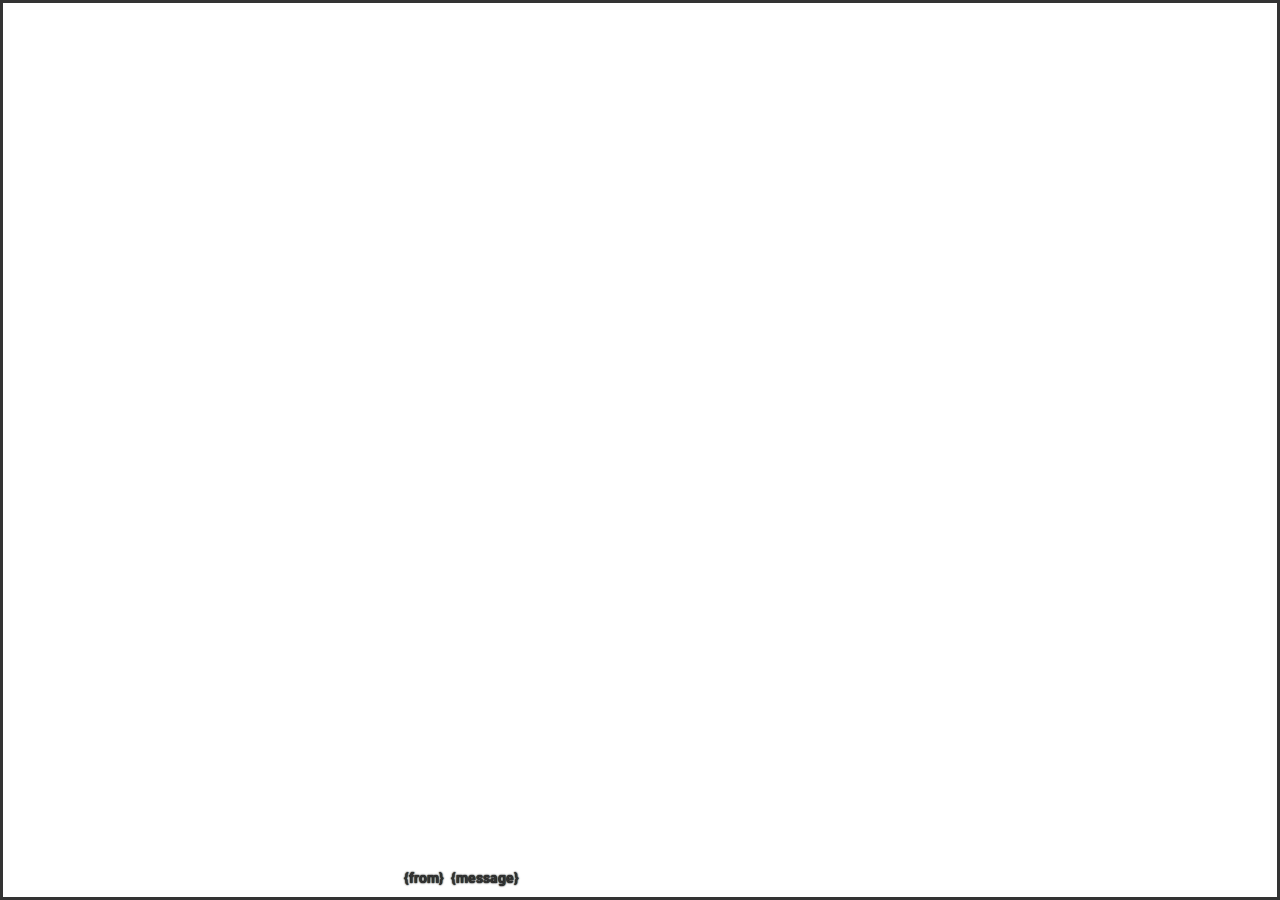
<file: comment/index.html>
<!DOCTYPE html>
<html lang="en">
  <head>
    <meta charset="UTF-8" />
    <meta http-equiv="X-UA-Compatible" content="IE=edge" />
    <meta name="viewport" content="width=device-width, initial-scale=1.0" />
    <title>Document</title>
    <link rel="stylesheet" href="./style.css">
  </head>
  <body>
    <div id="container">
      <div id="log" class="sl__chat__layout">
        <div data-from="{from}" data-id="{messageId}">
          <span class="meta" style="color: {color}">
            <span class="badges"> </span>
            <span class="name">{from}</span>
          </span>
          <span class="message"> {message} </span>
        </div>
      </div>
    </div>
  </body>
</html>
</file>
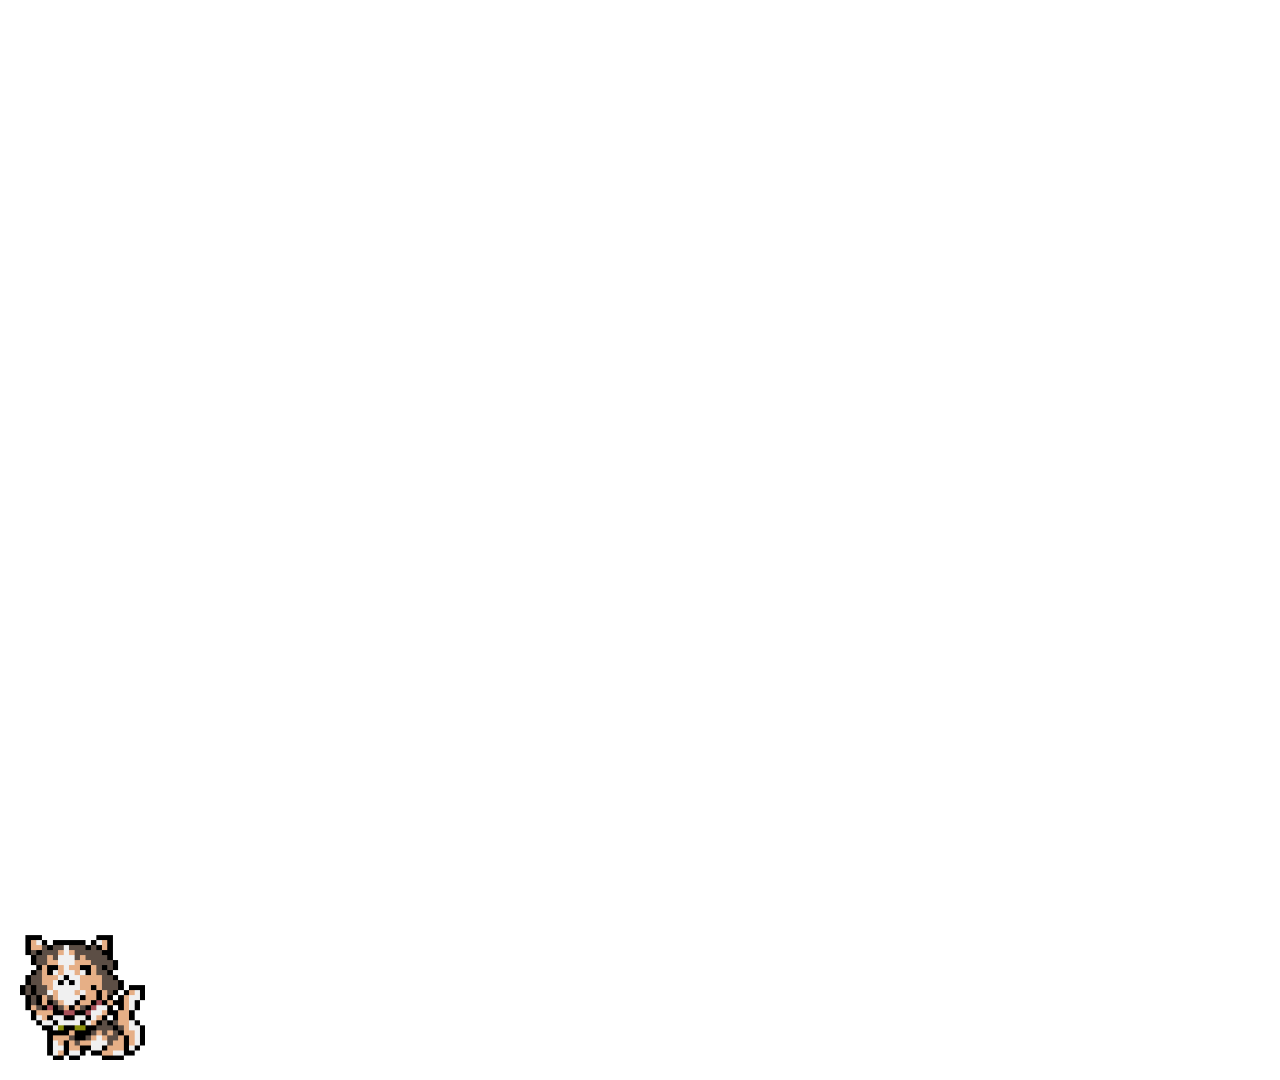
<file: loading/index.html>
<!DOCTYPE html>
<html>
<head>
    <meta charset="UTF-8">
    <meta http-equiv="X-UA-Compatible" content="IE=edge">
    <meta name="viewport" content="width=device-width, initial-scale=1.0">
    <title>LOADING</title>
    <link rel="stylesheet" href="./css/common.css">
    <link rel="stylesheet" href="./css/effect.css">
    <link rel="stylesheet" href="./css/index.css">
</head>
<body>
  <div class="container">
    <div class="loading">
      <div class="loading-image">
        <img class="effect-jump" src="./images/dot-astie.png" alt="">
      </div>
      <div class="loading-text">
        <div class="effect-type">LOADING...</div>
      </div>
    </div>
  </div>
</body>
</html>
</file>
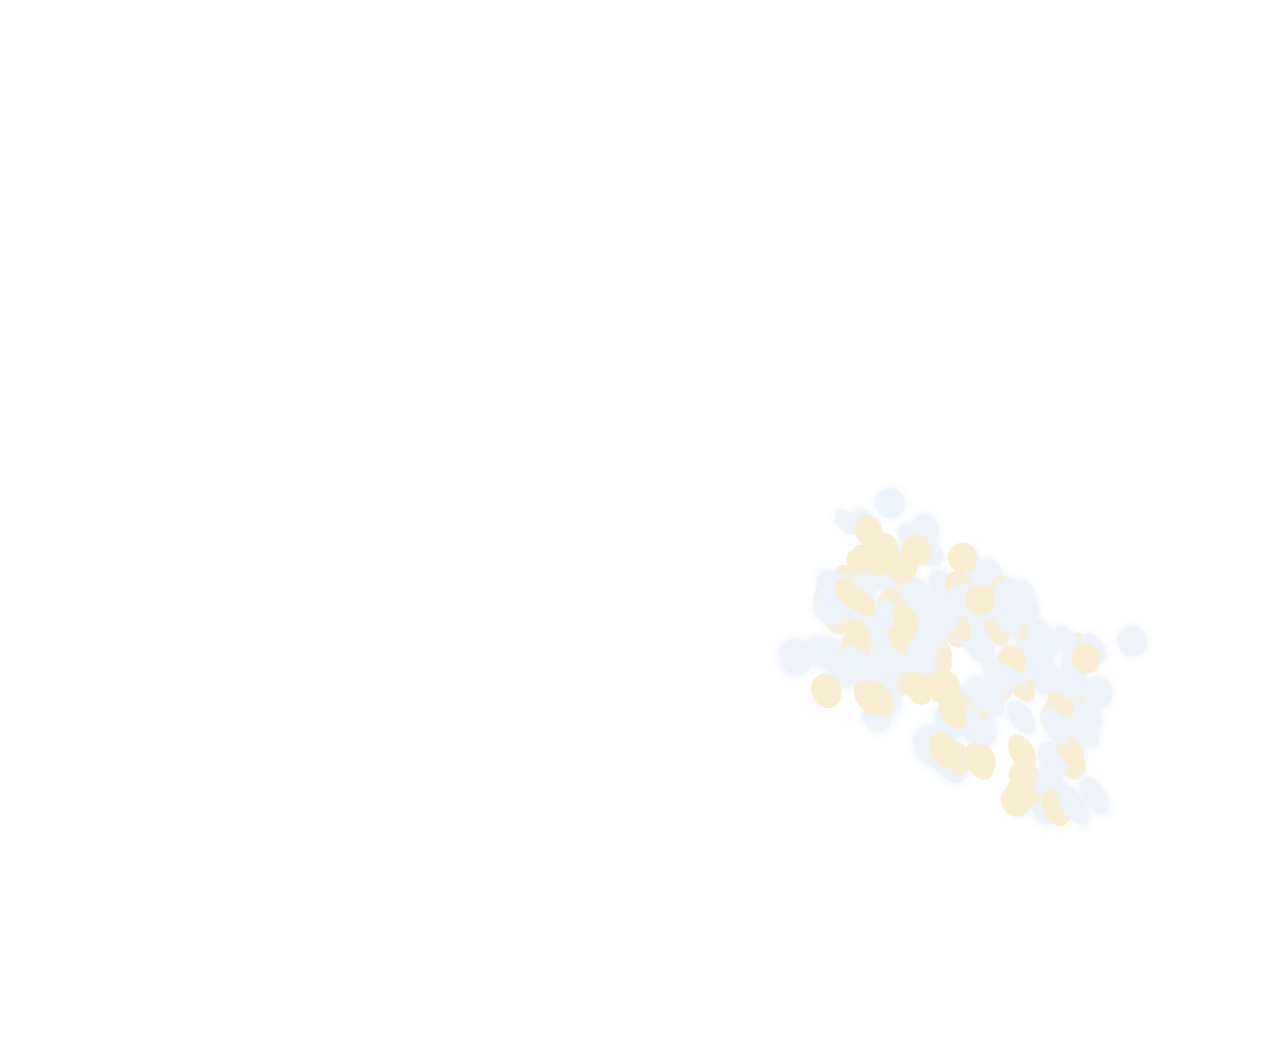
<file: particle/index.html>
<!DOCTYPE html>
<html lang="ja">
<head>
    <meta charset="UTF-8">
    <meta http-equiv="X-UA-Compatible" content="IE=edge">
    <meta name="viewport" content="width=device-width, initial-scale=1.0">
    <title>Document</title>
    <link rel="stylesheet" href="./style.css">
</head>
<body>
    <div class="container">
        <div class="particle__wrap">
          <div class="particle_rotate">
            <div class="particle_pos">
              <div class="particle"></div>
            </div>
          </div>
        </div>
        <div class="particle__wrap">
          <div class="particle_rotate">
            <div class="particle_pos">
              <div class="particle"></div>
            </div>
          </div>
        </div>
        <div class="particle__wrap">
          <div class="particle_rotate">
            <div class="particle_pos">
              <div class="particle"></div>
            </div>
          </div>
        </div>
        <div class="particle__wrap">
          <div class="particle_rotate">
            <div class="particle_pos">
              <div class="particle"></div>
            </div>
          </div>
        </div>
        <div class="particle__wrap">
          <div class="particle_rotate">
            <div class="particle_pos">
              <div class="particle"></div>
            </div>
          </div>
        </div>
        <div class="particle__wrap">
          <div class="particle_rotate">
            <div class="particle_pos">
              <div class="particle"></div>
            </div>
          </div>
        </div>
        <div class="particle__wrap">
          <div class="particle_rotate">
            <div class="particle_pos">
              <div class="particle"></div>
            </div>
          </div>
        </div>
        <div class="particle__wrap">
          <div class="particle_rotate">
            <div class="particle_pos">
              <div class="particle"></div>
            </div>
          </div>
        </div>
        <div class="particle__wrap">
          <div class="particle_rotate">
            <div class="particle_pos">
              <div class="particle"></div>
            </div>
          </div>
        </div>
        <div class="particle__wrap">
          <div class="particle_rotate">
            <div class="particle_pos">
              <div class="particle"></div>
            </div>
          </div>
        </div>
        <div class="particle__wrap">
          <div class="particle_rotate">
            <div class="particle_pos">
              <div class="particle"></div>
            </div>
          </div>
        </div>
        <div class="particle__wrap">
          <div class="particle_rotate">
            <div class="particle_pos">
              <div class="particle"></div>
            </div>
          </div>
        </div>
        <div class="particle__wrap">
          <div class="particle_rotate">
            <div class="particle_pos">
              <div class="particle"></div>
            </div>
          </div>
        </div>
        <div class="particle__wrap">
          <div class="particle_rotate">
            <div class="particle_pos">
              <div class="particle"></div>
            </div>
          </div>
        </div>
        <div class="particle__wrap">
          <div class="particle_rotate">
            <div class="particle_pos">
              <div class="particle"></div>
            </div>
          </div>
        </div>
        <div class="particle__wrap">
          <div class="particle_rotate">
            <div class="particle_pos">
              <div class="particle"></div>
            </div>
          </div>
        </div>
        <div class="particle__wrap">
          <div class="particle_rotate">
            <div class="particle_pos">
              <div class="particle"></div>
            </div>
          </div>
        </div>
        <div class="particle__wrap">
          <div class="particle_rotate">
            <div class="particle_pos">
              <div class="particle"></div>
            </div>
          </div>
        </div>
        <div class="particle__wrap">
          <div class="particle_rotate">
            <div class="particle_pos">
              <div class="particle"></div>
            </div>
          </div>
        </div>
        <div class="particle__wrap">
          <div class="particle_rotate">
            <div class="particle_pos">
              <div class="particle"></div>
            </div>
          </div>
        </div>
        <div class="particle__wrap">
          <div class="particle_rotate">
            <div class="particle_pos">
              <div class="particle"></div>
            </div>
          </div>
        </div>
        <div class="particle__wrap">
          <div class="particle_rotate">
            <div class="particle_pos">
              <div class="particle"></div>
            </div>
          </div>
        </div>
        <div class="particle__wrap">
          <div class="particle_rotate">
            <div class="particle_pos">
              <div class="particle"></div>
            </div>
          </div>
        </div>
        <div class="particle__wrap">
          <div class="particle_rotate">
            <div class="particle_pos">
              <div class="particle"></div>
            </div>
          </div>
        </div>
        <div class="particle__wrap">
          <div class="particle_rotate">
            <div class="particle_pos">
              <div class="particle"></div>
            </div>
          </div>
        </div>
        <div class="particle__wrap">
          <div class="particle_rotate">
            <div class="particle_pos">
              <div class="particle"></div>
            </div>
          </div>
        </div>
        <div class="particle__wrap">
          <div class="particle_rotate">
            <div class="particle_pos">
              <div class="particle"></div>
            </div>
          </div>
        </div>
        <div class="particle__wrap">
          <div class="particle_rotate">
            <div class="particle_pos">
              <div class="particle"></div>
            </div>
          </div>
        </div>
        <div class="particle__wrap">
          <div class="particle_rotate">
            <div class="particle_pos">
              <div class="particle"></div>
            </div>
          </div>
        </div>
        <div class="particle__wrap">
          <div class="particle_rotate">
            <div class="particle_pos">
              <div class="particle"></div>
            </div>
          </div>
        </div>
        <div class="particle__wrap">
          <div class="particle_rotate">
            <div class="particle_pos">
              <div class="particle"></div>
            </div>
          </div>
        </div>
        <div class="particle__wrap">
          <div class="particle_rotate">
            <div class="particle_pos">
              <div class="particle"></div>
            </div>
          </div>
        </div>
        <div class="particle__wrap">
          <div class="particle_rotate">
            <div class="particle_pos">
              <div class="particle"></div>
            </div>
          </div>
        </div>
        <div class="particle__wrap">
          <div class="particle_rotate">
            <div class="particle_pos">
              <div class="particle"></div>
            </div>
          </div>
        </div>
        <div class="particle__wrap">
          <div class="particle_rotate">
            <div class="particle_pos">
              <div class="particle"></div>
            </div>
          </div>
        </div>
        <div class="particle__wrap">
          <div class="particle_rotate">
            <div class="particle_pos">
              <div class="particle"></div>
            </div>
          </div>
        </div>
        <div class="particle__wrap">
          <div class="particle_rotate">
            <div class="particle_pos">
              <div class="particle"></div>
            </div>
          </div>
        </div>
        <div class="particle__wrap">
          <div class="particle_rotate">
            <div class="particle_pos">
              <div class="particle"></div>
            </div>
          </div>
        </div>
        <div class="particle__wrap">
          <div class="particle_rotate">
            <div class="particle_pos">
              <div class="particle"></div>
            </div>
          </div>
        </div>
        <div class="particle__wrap">
          <div class="particle_rotate">
            <div class="particle_pos">
              <div class="particle"></div>
            </div>
          </div>
        </div>
        <div class="particle__wrap">
          <div class="particle_rotate">
            <div class="particle_pos">
              <div class="particle"></div>
            </div>
          </div>
        </div>
        <div class="particle__wrap">
          <div class="particle_rotate">
            <div class="particle_pos">
              <div class="particle"></div>
            </div>
          </div>
        </div>
        <div class="particle__wrap">
          <div class="particle_rotate">
            <div class="particle_pos">
              <div class="particle"></div>
            </div>
          </div>
        </div>
        <div class="particle__wrap">
          <div class="particle_rotate">
            <div class="particle_pos">
              <div class="particle"></div>
            </div>
          </div>
        </div>
        <div class="particle__wrap">
          <div class="particle_rotate">
            <div class="particle_pos">
              <div class="particle"></div>
            </div>
          </div>
        </div>
        <div class="particle__wrap">
          <div class="particle_rotate">
            <div class="particle_pos">
              <div class="particle"></div>
            </div>
          </div>
        </div>
        <div class="particle__wrap">
          <div class="particle_rotate">
            <div class="particle_pos">
              <div class="particle"></div>
            </div>
          </div>
        </div>
        <div class="particle__wrap">
          <div class="particle_rotate">
            <div class="particle_pos">
              <div class="particle"></div>
            </div>
          </div>
        </div>
        <div class="particle__wrap">
          <div class="particle_rotate">
            <div class="particle_pos">
              <div class="particle"></div>
            </div>
          </div>
        </div>
        <div class="particle__wrap">
          <div class="particle_rotate">
            <div class="particle_pos">
              <div class="particle"></div>
            </div>
          </div>
        </div>
        <div class="particle__wrap">
          <div class="particle_rotate">
            <div class="particle_pos">
              <div class="particle"></div>
            </div>
          </div>
        </div>
        <div class="particle__wrap">
          <div class="particle_rotate">
            <div class="particle_pos">
              <div class="particle"></div>
            </div>
          </div>
        </div>
        <div class="particle__wrap">
          <div class="particle_rotate">
            <div class="particle_pos">
              <div class="particle"></div>
            </div>
          </div>
        </div>
        <div class="particle__wrap">
          <div class="particle_rotate">
            <div class="particle_pos">
              <div class="particle"></div>
            </div>
          </div>
        </div>
        <div class="particle__wrap">
          <div class="particle_rotate">
            <div class="particle_pos">
              <div class="particle"></div>
            </div>
          </div>
        </div>
        <div class="particle__wrap">
          <div class="particle_rotate">
            <div class="particle_pos">
              <div class="particle"></div>
            </div>
          </div>
        </div>
        <div class="particle__wrap">
          <div class="particle_rotate">
            <div class="particle_pos">
              <div class="particle"></div>
            </div>
          </div>
        </div>
        <div class="particle__wrap">
          <div class="particle_rotate">
            <div class="particle_pos">
              <div class="particle"></div>
            </div>
          </div>
        </div>
        <div class="particle__wrap">
          <div class="particle_rotate">
            <div class="particle_pos">
              <div class="particle"></div>
            </div>
          </div>
        </div>
        <div class="particle__wrap">
          <div class="particle_rotate">
            <div class="particle_pos">
              <div class="particle"></div>
            </div>
          </div>
        </div>
        <div class="particle__wrap">
          <div class="particle_rotate">
            <div class="particle_pos">
              <div class="particle"></div>
            </div>
          </div>
        </div>
        <div class="particle__wrap">
          <div class="particle_rotate">
            <div class="particle_pos">
              <div class="particle"></div>
            </div>
          </div>
        </div>
        <div class="particle__wrap">
          <div class="particle_rotate">
            <div class="particle_pos">
              <div class="particle"></div>
            </div>
          </div>
        </div>
        <div class="particle__wrap">
          <div class="particle_rotate">
            <div class="particle_pos">
              <div class="particle"></div>
            </div>
          </div>
        </div>
        <div class="particle__wrap">
          <div class="particle_rotate">
            <div class="particle_pos">
              <div class="particle"></div>
            </div>
          </div>
        </div>
        <div class="particle__wrap">
          <div class="particle_rotate">
            <div class="particle_pos">
              <div class="particle"></div>
            </div>
          </div>
        </div>
        <div class="particle__wrap">
          <div class="particle_rotate">
            <div class="particle_pos">
              <div class="particle"></div>
            </div>
          </div>
        </div>
        <div class="particle__wrap">
          <div class="particle_rotate">
            <div class="particle_pos">
              <div class="particle"></div>
            </div>
          </div>
        </div>
        <div class="particle__wrap">
          <div class="particle_rotate">
            <div class="particle_pos">
              <div class="particle"></div>
            </div>
          </div>
        </div>
        <div class="particle__wrap">
          <div class="particle_rotate">
            <div class="particle_pos">
              <div class="particle"></div>
            </div>
          </div>
        </div>
        <div class="particle__wrap">
          <div class="particle_rotate">
            <div class="particle_pos">
              <div class="particle"></div>
            </div>
          </div>
        </div>
        <div class="particle__wrap">
          <div class="particle_rotate">
            <div class="particle_pos">
              <div class="particle"></div>
            </div>
          </div>
        </div>
        <div class="particle__wrap">
          <div class="particle_rotate">
            <div class="particle_pos">
              <div class="particle"></div>
            </div>
          </div>
        </div>
        <div class="particle__wrap">
          <div class="particle_rotate">
            <div class="particle_pos">
              <div class="particle"></div>
            </div>
          </div>
        </div>
        <div class="particle__wrap">
          <div class="particle_rotate">
            <div class="particle_pos">
              <div class="particle"></div>
            </div>
          </div>
        </div>
        <div class="particle__wrap">
          <div class="particle_rotate">
            <div class="particle_pos">
              <div class="particle"></div>
            </div>
          </div>
        </div>
        <div class="particle__wrap">
          <div class="particle_rotate">
            <div class="particle_pos">
              <div class="particle"></div>
            </div>
          </div>
        </div>
        <div class="particle__wrap">
          <div class="particle_rotate">
            <div class="particle_pos">
              <div class="particle"></div>
            </div>
          </div>
        </div>
        <div class="particle__wrap">
          <div class="particle_rotate">
            <div class="particle_pos">
              <div class="particle"></div>
            </div>
          </div>
        </div>
        <div class="particle__wrap">
          <div class="particle_rotate">
            <div class="particle_pos">
              <div class="particle"></div>
            </div>
          </div>
        </div>
        <div class="particle__wrap">
          <div class="particle_rotate">
            <div class="particle_pos">
              <div class="particle"></div>
            </div>
          </div>
        </div>
        <div class="particle__wrap">
          <div class="particle_rotate">
            <div class="particle_pos">
              <div class="particle"></div>
            </div>
          </div>
        </div>
        <div class="particle__wrap">
          <div class="particle_rotate">
            <div class="particle_pos">
              <div class="particle"></div>
            </div>
          </div>
        </div>
        <div class="particle__wrap">
          <div class="particle_rotate">
            <div class="particle_pos">
              <div class="particle"></div>
            </div>
          </div>
        </div>
        <div class="particle__wrap">
          <div class="particle_rotate">
            <div class="particle_pos">
              <div class="particle"></div>
            </div>
          </div>
        </div>
        <div class="particle__wrap">
          <div class="particle_rotate">
            <div class="particle_pos">
              <div class="particle"></div>
            </div>
          </div>
        </div>
        <div class="particle__wrap">
          <div class="particle_rotate">
            <div class="particle_pos">
              <div class="particle"></div>
            </div>
          </div>
        </div>
        <div class="particle__wrap">
          <div class="particle_rotate">
            <div class="particle_pos">
              <div class="particle"></div>
            </div>
          </div>
        </div>
        <div class="particle__wrap">
          <div class="particle_rotate">
            <div class="particle_pos">
              <div class="particle"></div>
            </div>
          </div>
        </div>
        <div class="particle__wrap">
          <div class="particle_rotate">
            <div class="particle_pos">
              <div class="particle"></div>
            </div>
          </div>
        </div>
        <div class="particle__wrap">
          <div class="particle_rotate">
            <div class="particle_pos">
              <div class="particle"></div>
            </div>
          </div>
        </div>
        <div class="particle__wrap">
          <div class="particle_rotate">
            <div class="particle_pos">
              <div class="particle"></div>
            </div>
          </div>
        </div>
        <div class="particle__wrap">
          <div class="particle_rotate">
            <div class="particle_pos">
              <div class="particle"></div>
            </div>
          </div>
        </div>
        <div class="particle__wrap">
          <div class="particle_rotate">
            <div class="particle_pos">
              <div class="particle"></div>
            </div>
          </div>
        </div>
        <div class="particle__wrap">
          <div class="particle_rotate">
            <div class="particle_pos">
              <div class="particle"></div>
            </div>
          </div>
        </div>
        <div class="particle__wrap">
          <div class="particle_rotate">
            <div class="particle_pos">
              <div class="particle"></div>
            </div>
          </div>
        </div>
        <div class="particle__wrap">
          <div class="particle_rotate">
            <div class="particle_pos">
              <div class="particle"></div>
            </div>
          </div>
        </div>
        <div class="particle__wrap">
          <div class="particle_rotate">
            <div class="particle_pos">
              <div class="particle"></div>
            </div>
          </div>
        </div>
        <div class="particle__wrap">
          <div class="particle_rotate">
            <div class="particle_pos">
              <div class="particle"></div>
            </div>
          </div>
        </div>
        <div class="particle__wrap">
          <div class="particle_rotate">
            <div class="particle_pos">
              <div class="particle"></div>
            </div>
          </div>
        </div>
        <div class="particle__wrap">
          <div class="particle_rotate">
            <div class="particle_pos">
              <div class="particle"></div>
            </div>
          </div>
        </div>
        <div class="particle__wrap">
          <div class="particle_rotate">
            <div class="particle_pos">
              <div class="particle"></div>
            </div>
          </div>
        </div>
        <div class="particle__wrap">
          <div class="particle_rotate">
            <div class="particle_pos">
              <div class="particle"></div>
            </div>
          </div>
        </div>
        <div class="particle__wrap">
          <div class="particle_rotate">
            <div class="particle_pos">
              <div class="particle"></div>
            </div>
          </div>
        </div>
        <div class="particle__wrap">
          <div class="particle_rotate">
            <div class="particle_pos">
              <div class="particle"></div>
            </div>
          </div>
        </div>
        <div class="particle__wrap">
          <div class="particle_rotate">
            <div class="particle_pos">
              <div class="particle"></div>
            </div>
          </div>
        </div>
        <div class="particle__wrap">
          <div class="particle_rotate">
            <div class="particle_pos">
              <div class="particle"></div>
            </div>
          </div>
        </div>
        <div class="particle__wrap">
          <div class="particle_rotate">
            <div class="particle_pos">
              <div class="particle"></div>
            </div>
          </div>
        </div>
        <div class="particle__wrap">
          <div class="particle_rotate">
            <div class="particle_pos">
              <div class="particle"></div>
            </div>
          </div>
        </div>
        <div class="particle__wrap">
          <div class="particle_rotate">
            <div class="particle_pos">
              <div class="particle"></div>
            </div>
          </div>
        </div>
        <div class="particle__wrap">
          <div class="particle_rotate">
            <div class="particle_pos">
              <div class="particle"></div>
            </div>
          </div>
        </div>
        <div class="particle__wrap">
          <div class="particle_rotate">
            <div class="particle_pos">
              <div class="particle"></div>
            </div>
          </div>
        </div>
        <div class="particle__wrap">
          <div class="particle_rotate">
            <div class="particle_pos">
              <div class="particle"></div>
            </div>
          </div>
        </div>
        <div class="particle__wrap">
          <div class="particle_rotate">
            <div class="particle_pos">
              <div class="particle"></div>
            </div>
          </div>
        </div>
        <div class="particle__wrap">
          <div class="particle_rotate">
            <div class="particle_pos">
              <div class="particle"></div>
            </div>
          </div>
        </div>
        <div class="particle__wrap">
          <div class="particle_rotate">
            <div class="particle_pos">
              <div class="particle"></div>
            </div>
          </div>
        </div>
        <div class="particle__wrap">
          <div class="particle_rotate">
            <div class="particle_pos">
              <div class="particle"></div>
            </div>
          </div>
        </div>
        <div class="particle__wrap">
          <div class="particle_rotate">
            <div class="particle_pos">
              <div class="particle"></div>
            </div>
          </div>
        </div>
        <div class="particle__wrap">
          <div class="particle_rotate">
            <div class="particle_pos">
              <div class="particle"></div>
            </div>
          </div>
        </div>
        <div class="particle__wrap">
          <div class="particle_rotate">
            <div class="particle_pos">
              <div class="particle"></div>
            </div>
          </div>
        </div>
        <div class="particle__wrap">
          <div class="particle_rotate">
            <div class="particle_pos">
              <div class="particle"></div>
            </div>
          </div>
        </div>
        <div class="particle__wrap">
          <div class="particle_rotate">
            <div class="particle_pos">
              <div class="particle"></div>
            </div>
          </div>
        </div>
        <div class="particle__wrap">
          <div class="particle_rotate">
            <div class="particle_pos">
              <div class="particle"></div>
            </div>
          </div>
        </div>
        <div class="particle__wrap">
          <div class="particle_rotate">
            <div class="particle_pos">
              <div class="particle"></div>
            </div>
          </div>
        </div>
        <div class="particle__wrap">
          <div class="particle_rotate">
            <div class="particle_pos">
              <div class="particle"></div>
            </div>
          </div>
        </div>
        <div class="particle__wrap">
          <div class="particle_rotate">
            <div class="particle_pos">
              <div class="particle"></div>
            </div>
          </div>
        </div>
        <div class="particle__wrap">
          <div class="particle_rotate">
            <div class="particle_pos">
              <div class="particle"></div>
            </div>
          </div>
        </div>
        <div class="particle__wrap">
          <div class="particle_rotate">
            <div class="particle_pos">
              <div class="particle"></div>
            </div>
          </div>
        </div>
        <div class="particle__wrap">
          <div class="particle_rotate">
            <div class="particle_pos">
              <div class="particle"></div>
            </div>
          </div>
        </div>
        <div class="particle__wrap">
          <div class="particle_rotate">
            <div class="particle_pos">
              <div class="particle"></div>
            </div>
          </div>
        </div>
        <div class="particle__wrap">
          <div class="particle_rotate">
            <div class="particle_pos">
              <div class="particle"></div>
            </div>
          </div>
        </div>
        <div class="particle__wrap">
          <div class="particle_rotate">
            <div class="particle_pos">
              <div class="particle"></div>
            </div>
          </div>
        </div>
        <div class="particle__wrap">
          <div class="particle_rotate">
            <div class="particle_pos">
              <div class="particle"></div>
            </div>
          </div>
        </div>
        <div class="particle__wrap">
          <div class="particle_rotate">
            <div class="particle_pos">
              <div class="particle"></div>
            </div>
          </div>
        </div>
        <div class="particle__wrap">
          <div class="particle_rotate">
            <div class="particle_pos">
              <div class="particle"></div>
            </div>
          </div>
        </div>
        <div class="particle__wrap">
          <div class="particle_rotate">
            <div class="particle_pos">
              <div class="particle"></div>
            </div>
          </div>
        </div>
        <div class="particle__wrap">
          <div class="particle_rotate">
            <div class="particle_pos">
              <div class="particle"></div>
            </div>
          </div>
        </div>
        <div class="particle__wrap">
          <div class="particle_rotate">
            <div class="particle_pos">
              <div class="particle"></div>
            </div>
          </div>
        </div>
        <div class="particle__wrap">
          <div class="particle_rotate">
            <div class="particle_pos">
              <div class="particle"></div>
            </div>
          </div>
        </div>
        <div class="particle__wrap">
          <div class="particle_rotate">
            <div class="particle_pos">
              <div class="particle"></div>
            </div>
          </div>
        </div>
        <div class="particle__wrap">
          <div class="particle_rotate">
            <div class="particle_pos">
              <div class="particle"></div>
            </div>
          </div>
        </div>
        <div class="particle__wrap">
          <div class="particle_rotate">
            <div class="particle_pos">
              <div class="particle"></div>
            </div>
          </div>
        </div>
        <div class="particle__wrap">
          <div class="particle_rotate">
            <div class="particle_pos">
              <div class="particle"></div>
            </div>
          </div>
        </div>
        <div class="particle__wrap">
          <div class="particle_rotate">
            <div class="particle_pos">
              <div class="particle"></div>
            </div>
          </div>
        </div>
        <div class="particle__wrap">
          <div class="particle_rotate">
            <div class="particle_pos">
              <div class="particle"></div>
            </div>
          </div>
        </div>
        <div class="particle__wrap">
          <div class="particle_rotate">
            <div class="particle_pos">
              <div class="particle"></div>
            </div>
          </div>
        </div>
        <div class="particle__wrap">
          <div class="particle_rotate">
            <div class="particle_pos">
              <div class="particle"></div>
            </div>
          </div>
        </div>
        <div class="particle__wrap">
          <div class="particle_rotate">
            <div class="particle_pos">
              <div class="particle"></div>
            </div>
          </div>
        </div>
        <div class="particle__wrap">
          <div class="particle_rotate">
            <div class="particle_pos">
              <div class="particle"></div>
            </div>
          </div>
        </div>
        <div class="particle__wrap">
          <div class="particle_rotate">
            <div class="particle_pos">
              <div class="particle"></div>
            </div>
          </div>
        </div>
        <div class="particle__wrap">
          <div class="particle_rotate">
            <div class="particle_pos">
              <div class="particle"></div>
            </div>
          </div>
        </div>
        <div class="particle__wrap">
          <div class="particle_rotate">
            <div class="particle_pos">
              <div class="particle"></div>
            </div>
          </div>
        </div>
        <div class="particle__wrap">
          <div class="particle_rotate">
            <div class="particle_pos">
              <div class="particle"></div>
            </div>
          </div>
        </div>
        <div class="particle__wrap">
          <div class="particle_rotate">
            <div class="particle_pos">
              <div class="particle"></div>
            </div>
          </div>
        </div>
        <div class="particle__wrap">
          <div class="particle_rotate">
            <div class="particle_pos">
              <div class="particle"></div>
            </div>
          </div>
        </div>
        <div class="particle__wrap">
          <div class="particle_rotate">
            <div class="particle_pos">
              <div class="particle"></div>
            </div>
          </div>
        </div>
        <div class="particle__wrap">
          <div class="particle_rotate">
            <div class="particle_pos">
              <div class="particle"></div>
            </div>
          </div>
        </div>
        <div class="particle__wrap">
          <div class="particle_rotate">
            <div class="particle_pos">
              <div class="particle"></div>
            </div>
          </div>
        </div>
        <div class="particle__wrap">
          <div class="particle_rotate">
            <div class="particle_pos">
              <div class="particle"></div>
            </div>
          </div>
        </div>
        <div class="particle__wrap">
          <div class="particle_rotate">
            <div class="particle_pos">
              <div class="particle"></div>
            </div>
          </div>
        </div>
        <div class="particle__wrap">
          <div class="particle_rotate">
            <div class="particle_pos">
              <div class="particle"></div>
            </div>
          </div>
        </div>
        <div class="particle__wrap">
          <div class="particle_rotate">
            <div class="particle_pos">
              <div class="particle"></div>
            </div>
          </div>
        </div>
        <div class="particle__wrap">
          <div class="particle_rotate">
            <div class="particle_pos">
              <div class="particle"></div>
            </div>
          </div>
        </div>
        <div class="particle__wrap">
          <div class="particle_rotate">
            <div class="particle_pos">
              <div class="particle"></div>
            </div>
          </div>
        </div>
        <div class="particle__wrap">
          <div class="particle_rotate">
            <div class="particle_pos">
              <div class="particle"></div>
            </div>
          </div>
        </div>
        <div class="particle__wrap">
          <div class="particle_rotate">
            <div class="particle_pos">
              <div class="particle"></div>
            </div>
          </div>
        </div>
        <div class="particle__wrap">
          <div class="particle_rotate">
            <div class="particle_pos">
              <div class="particle"></div>
            </div>
          </div>
        </div>
        <div class="particle__wrap">
          <div class="particle_rotate">
            <div class="particle_pos">
              <div class="particle"></div>
            </div>
          </div>
        </div>
        <div class="particle__wrap">
          <div class="particle_rotate">
            <div class="particle_pos">
              <div class="particle"></div>
            </div>
          </div>
        </div>
        <div class="particle__wrap">
          <div class="particle_rotate">
            <div class="particle_pos">
              <div class="particle"></div>
            </div>
          </div>
        </div>
        <div class="particle__wrap">
          <div class="particle_rotate">
            <div class="particle_pos">
              <div class="particle"></div>
            </div>
          </div>
        </div>
        <div class="particle__wrap">
          <div class="particle_rotate">
            <div class="particle_pos">
              <div class="particle"></div>
            </div>
          </div>
        </div>
        <div class="particle__wrap">
          <div class="particle_rotate">
            <div class="particle_pos">
              <div class="particle"></div>
            </div>
          </div>
        </div>
        <div class="particle__wrap">
          <div class="particle_rotate">
            <div class="particle_pos">
              <div class="particle"></div>
            </div>
          </div>
        </div>
        <div class="particle__wrap">
          <div class="particle_rotate">
            <div class="particle_pos">
              <div class="particle"></div>
            </div>
          </div>
        </div>
        <div class="particle__wrap">
          <div class="particle_rotate">
            <div class="particle_pos">
              <div class="particle"></div>
            </div>
          </div>
        </div>
        <div class="particle__wrap">
          <div class="particle_rotate">
            <div class="particle_pos">
              <div class="particle"></div>
            </div>
          </div>
        </div>
        <div class="particle__wrap">
          <div class="particle_rotate">
            <div class="particle_pos">
              <div class="particle"></div>
            </div>
          </div>
        </div>
        <div class="particle__wrap">
          <div class="particle_rotate">
            <div class="particle_pos">
              <div class="particle"></div>
            </div>
          </div>
        </div>
        <div class="particle__wrap">
          <div class="particle_rotate">
            <div class="particle_pos">
              <div class="particle"></div>
            </div>
          </div>
        </div>
        <div class="particle__wrap">
          <div class="particle_rotate">
            <div class="particle_pos">
              <div class="particle"></div>
            </div>
          </div>
        </div>
        <div class="particle__wrap">
          <div class="particle_rotate">
            <div class="particle_pos">
              <div class="particle"></div>
            </div>
          </div>
        </div>
        <div class="particle__wrap">
          <div class="particle_rotate">
            <div class="particle_pos">
              <div class="particle"></div>
            </div>
          </div>
        </div>
        <div class="particle__wrap">
          <div class="particle_rotate">
            <div class="particle_pos">
              <div class="particle"></div>
            </div>
          </div>
        </div>
        <div class="particle__wrap">
          <div class="particle_rotate">
            <div class="particle_pos">
              <div class="particle"></div>
            </div>
          </div>
        </div>
        <div class="particle__wrap">
          <div class="particle_rotate">
            <div class="particle_pos">
              <div class="particle"></div>
            </div>
          </div>
        </div>
        <div class="particle__wrap">
          <div class="particle_rotate">
            <div class="particle_pos">
              <div class="particle"></div>
            </div>
          </div>
        </div>
        <div class="particle__wrap">
          <div class="particle_rotate">
            <div class="particle_pos">
              <div class="particle"></div>
            </div>
          </div>
        </div>
        <div class="particle__wrap">
          <div class="particle_rotate">
            <div class="particle_pos">
              <div class="particle"></div>
            </div>
          </div>
        </div>
        <div class="particle__wrap">
          <div class="particle_rotate">
            <div class="particle_pos">
              <div class="particle"></div>
            </div>
          </div>
        </div>
        <div class="particle__wrap">
          <div class="particle_rotate">
            <div class="particle_pos">
              <div class="particle"></div>
            </div>
          </div>
        </div>
        <div class="particle__wrap">
          <div class="particle_rotate">
            <div class="particle_pos">
              <div class="particle"></div>
            </div>
          </div>
        </div>
        <div class="particle__wrap">
          <div class="particle_rotate">
            <div class="particle_pos">
              <div class="particle"></div>
            </div>
          </div>
        </div>
        <div class="particle__wrap">
          <div class="particle_rotate">
            <div class="particle_pos">
              <div class="particle"></div>
            </div>
          </div>
        </div>
        <div class="particle__wrap">
          <div class="particle_rotate">
            <div class="particle_pos">
              <div class="particle"></div>
            </div>
          </div>
        </div>
        <div class="particle__wrap">
          <div class="particle_rotate">
            <div class="particle_pos">
              <div class="particle"></div>
            </div>
          </div>
        </div>
        <div class="particle__wrap">
          <div class="particle_rotate">
            <div class="particle_pos">
              <div class="particle"></div>
            </div>
          </div>
        </div>
        <div class="particle__wrap">
          <div class="particle_rotate">
            <div class="particle_pos">
              <div class="particle"></div>
            </div>
          </div>
        </div>
        <div class="particle__wrap">
          <div class="particle_rotate">
            <div class="particle_pos">
              <div class="particle"></div>
            </div>
          </div>
        </div>
        <div class="particle__wrap">
          <div class="particle_rotate">
            <div class="particle_pos">
              <div class="particle"></div>
            </div>
          </div>
        </div>
      </div>
</body>
</html>
</file>
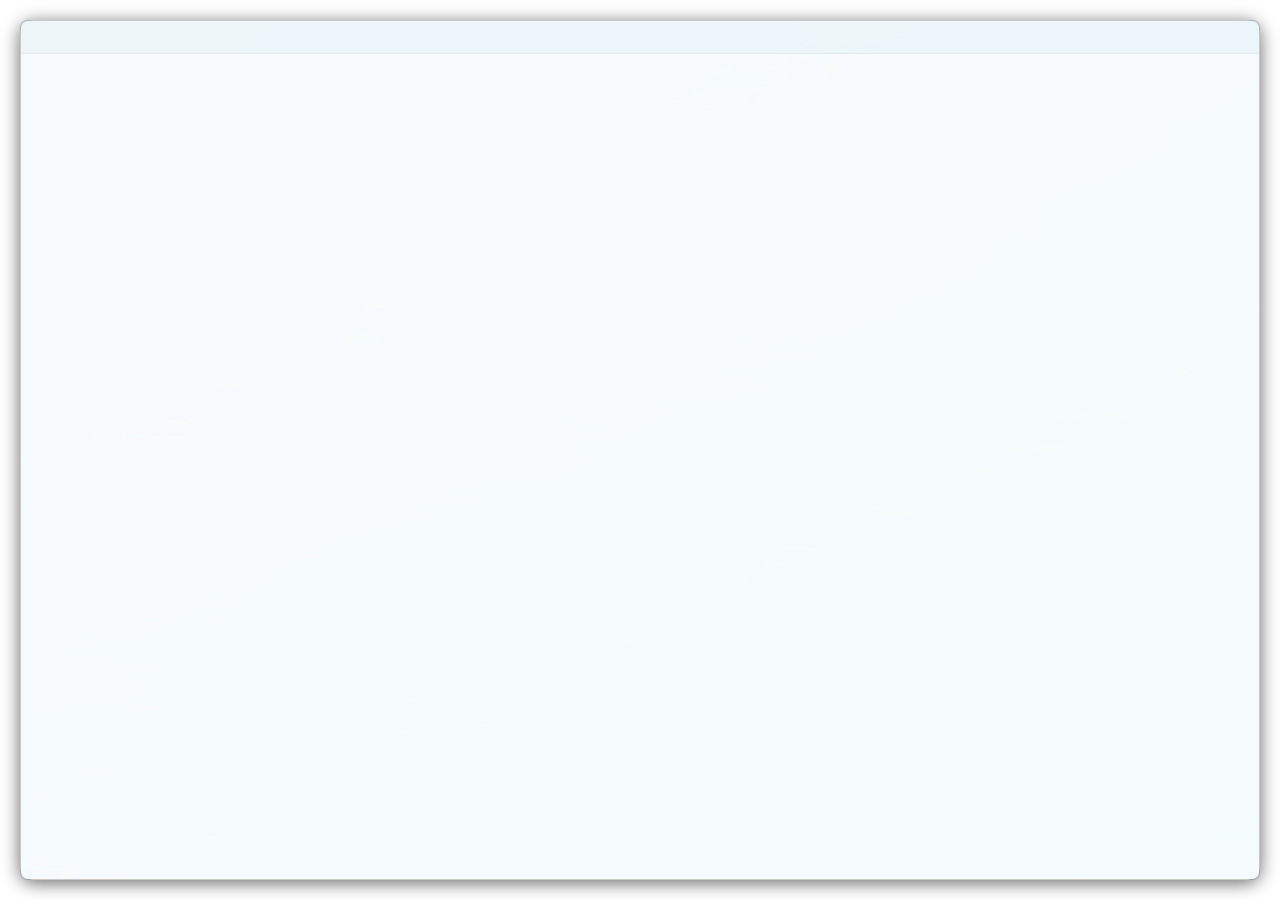
<file: window/index.html>
<!DOCTYPE html>
<html lang="ja">
<head>
    <meta charset="UTF-8">
    <meta http-equiv="X-UA-Compatible" content="IE=edge">
    <meta name="viewport" content="width=device-width, initial-scale=2.0">
    <title>window</title>
    <link rel="stylesheet" href="./style.css">
</head>
<body>
    <div id="window">
        <div id="title"></div>
    </div>
</body>
</html>
</file>
<file: comment/style.css>
@import url(https://fonts.googleapis.com/css?family=Roboto:700);

* {
  box-sizing: border-box;
}

html,
body {
  height: 100%;
  overflow: hidden;
  margin: 0;
  padding: 0;
}

body {
  text-shadow: 0 0 1px #000, 0 0 2px #000;
  background: #fff;
  font-family: "Roboto";
  font-weight: 700;
  font-size: 14px;
  line-height: 1.5em;
  color: #333;
  border-image-slice: 52 64 64 64 fill;
  border-image-width: 20px 20px 20px 20px;
  border-image-repeat: repeat repeat;
  border-image-source: url("https://images.microcms-assets.io/assets/3fc51a71cb214fe8aac5bfc4b303d93a/3448d267652e4e37975ab5f782b4df40/window.png");
  border-style: solid;
}

#log > div {
  animation: fadeInRight 0.3s ease forwards, fadeOut 0.5s ease 200ms forwards;
  -webkit-animation: fadeInRight 0.3s ease forwards,
    fadeOut 0.5s ease 200ms forwards;
}

.colon {
  display: none;
}

#log {
  display: table;
  position: absolute;
  bottom: 0;
  left: 0;
  padding: 0 10px 10px;
  width: 100%;
  table-layout: fixed;
}

#log > div {
  display: table-row;
}

#log > div.deleted {
  visibility: hidden;
}

#log .emote {
  background-repeat: no-repeat;
  background-position: center;
  background-size: contain;
  padding: 0.4em 0.2em;
  position: relative;
}

#log .emote img {
  display: inline-block;
  height: 1em;
  opacity: 0;
}

#log .message,
#log .meta {
  vertical-align: top;
  display: table-cell;
  padding-bottom: 0.1em;
}

#log .meta {
  width: 35%;
  text-align: right;
  padding-right: 0.5em;
  white-space: nowrap;
  text-overflow: ellipsis;
  overflow: hidden;
}

#log .message {
  word-wrap: break-word;
  width: 65%;
}

.badge {
  display: inline-block;
  margin-right: 0.2em;
  position: relative;
  height: 1em;
  vertical-align: middle;
  top: -0.1em;
}

.name {
  margin-left: 0.2em;
}
</file>
<file: loading/css/effect.css>
.effect-prun {
  animation: purun 0.8s linear 0s infinite;
}
  
@keyframes purun {
  0%   { transform: scale(1.0, 1.0) translate(0%, 0%); }
  15%  { transform: scale(0.9, 0.9) translate(0%, 5%); }
  30%  { transform: scale(1.3, 0.8) translate(0%, 10%); }
  50%  { transform: scale(0.8, 1.3) translate(0%, -10%); }
  70%  { transform: scale(1.1, 0.9) translate(0%, 5%); }
  100% { transform: scale(1.0, 1.0) translate(0%, 0%); }
}

.effect-jump {
    animation-name: poyooon;
    animation-duration: 2s;
    animation-timing-function: linear;
    animation-delay: 1s;
    animation-iteration-count: infinite;
    
  }
  @keyframes poyooon {
    0%   { transform: scale(1.0, 1.0) translate(0%, 0%); }
    5%  { transform: scale(1.1, 0.9) translate(0%, 5%); }
    20%  { transform: scale(1.2, 0.8) translate(0%, 15%); }
    25%  { transform: scale(1.0, 1.0) translate(0%, 0%); }
    30%  { transform: scale(0.9, 1.2) translate(0%, -50%); }
    38%  { transform: scale(0.9, 1.2) translate(0%, -20%); }
    42%  { transform: scale(1.2, 0.8) translate(0%, 15%); }
    50% { transform: scale(1.0, 1.0) translate(0%, 0%); }
  }

@keyframes typing {
  from { width: 0; }
}

@keyframes cursor {
  50% { border-right-color: transparent; }
}

.effect-type {
    width: 640px;
    letter-spacing: 12px;
	overflow: hidden;
	white-space: nowrap;
	border-right: .05em solid;
	animation: typing 6s steps(11) infinite,
	cursor 1s steps(1) infinite;
}
</file>
<file: loading/css/index.css>
@font-face {
	font-family: 'pixel';
	src: url('../fonts/PixelMplus12-Regular.ttf')  format('truetype');
}
.loading {
  color: #fff;
  font-family: 'pixel';
  position: absolute;
  left: 20px;
  bottom: 20px;
  display: flex;
  align-items: flex-end;
}
.loading-text {
  font-size: 96px;
  margin-left: 24px;
  text-align: left;
}
.loading-image {

}
.loading-image img {
  display: block;
  width: 125px;
  height: 125px;
}
</file>
<file: particle/style.css>
html,
body {
  width: 100%;
  height: 100%;
  overflow: hidden;
}

div {
  transform-style: preserve-3d;
}

body {
  display: flex;
  align-items: center;
  justify-content: center;
  perspective: 600px;
}

.container {
  transform: rotate(30deg);
}

.particle__wrap {
  position: absolute;
}
.particle__wrap:nth-of-type(1) {
  animation: rotate linear infinite;
  animation-delay: -45339ms;
  animation-duration: 41137ms;
}

.particle__wrap {
  position: absolute;
}
.particle__wrap:nth-of-type(2) {
  animation: rotate linear infinite;
  animation-delay: -42916ms;
  animation-duration: 22611ms;
}

.particle__wrap {
  position: absolute;
}
.particle__wrap:nth-of-type(3) {
  animation: rotate linear infinite;
  animation-delay: -47070ms;
  animation-duration: 38487ms;
}

.particle__wrap {
  position: absolute;
}
.particle__wrap:nth-of-type(4) {
  animation: rotate linear infinite;
  animation-delay: -48816ms;
  animation-duration: 58196ms;
}

.particle__wrap {
  position: absolute;
}
.particle__wrap:nth-of-type(5) {
  animation: rotate linear infinite;
  animation-delay: -40717ms;
  animation-duration: 30087ms;
}

.particle__wrap {
  position: absolute;
}
.particle__wrap:nth-of-type(6) {
  animation: rotate linear infinite;
  animation-delay: -42919ms;
  animation-duration: 51672ms;
}

.particle__wrap {
  position: absolute;
}
.particle__wrap:nth-of-type(7) {
  animation: rotate linear infinite;
  animation-delay: -45018ms;
  animation-duration: 21228ms;
}

.particle__wrap {
  position: absolute;
}
.particle__wrap:nth-of-type(8) {
  animation: rotate linear infinite;
  animation-delay: -48476ms;
  animation-duration: 66533ms;
}

.particle__wrap {
  position: absolute;
}
.particle__wrap:nth-of-type(9) {
  animation: rotate linear infinite;
  animation-delay: -43070ms;
  animation-duration: 51214ms;
}

.particle__wrap {
  position: absolute;
}
.particle__wrap:nth-of-type(10) {
  animation: rotate linear infinite;
  animation-delay: -47522ms;
  animation-duration: 25373ms;
}

.particle__wrap {
  position: absolute;
}
.particle__wrap:nth-of-type(11) {
  animation: rotate linear infinite;
  animation-delay: -48488ms;
  animation-duration: 56961ms;
}

.particle__wrap {
  position: absolute;
}
.particle__wrap:nth-of-type(12) {
  animation: rotate linear infinite;
  animation-delay: -40796ms;
  animation-duration: 46558ms;
}

.particle__wrap {
  position: absolute;
}
.particle__wrap:nth-of-type(13) {
  animation: rotate linear infinite;
  animation-delay: -41144ms;
  animation-duration: 59937ms;
}

.particle__wrap {
  position: absolute;
}
.particle__wrap:nth-of-type(14) {
  animation: rotate linear infinite;
  animation-delay: -43275ms;
  animation-duration: 22441ms;
}

.particle__wrap {
  position: absolute;
}
.particle__wrap:nth-of-type(15) {
  animation: rotate linear infinite;
  animation-delay: -45101ms;
  animation-duration: 36754ms;
}

.particle__wrap {
  position: absolute;
}
.particle__wrap:nth-of-type(16) {
  animation: rotate linear infinite;
  animation-delay: -49281ms;
  animation-duration: 23658ms;
}

.particle__wrap {
  position: absolute;
}
.particle__wrap:nth-of-type(17) {
  animation: rotate linear infinite;
  animation-delay: -46559ms;
  animation-duration: 22192ms;
}

.particle__wrap {
  position: absolute;
}
.particle__wrap:nth-of-type(18) {
  animation: rotate linear infinite;
  animation-delay: -49596ms;
  animation-duration: 30955ms;
}

.particle__wrap {
  position: absolute;
}
.particle__wrap:nth-of-type(19) {
  animation: rotate linear infinite;
  animation-delay: -44845ms;
  animation-duration: 65100ms;
}

.particle__wrap {
  position: absolute;
}
.particle__wrap:nth-of-type(20) {
  animation: rotate linear infinite;
  animation-delay: -42792ms;
  animation-duration: 27002ms;
}

.particle__wrap {
  position: absolute;
}
.particle__wrap:nth-of-type(21) {
  animation: rotate linear infinite;
  animation-delay: -41363ms;
  animation-duration: 23485ms;
}

.particle__wrap {
  position: absolute;
}
.particle__wrap:nth-of-type(22) {
  animation: rotate linear infinite;
  animation-delay: -40608ms;
  animation-duration: 37168ms;
}

.particle__wrap {
  position: absolute;
}
.particle__wrap:nth-of-type(23) {
  animation: rotate linear infinite;
  animation-delay: -45316ms;
  animation-duration: 41008ms;
}

.particle__wrap {
  position: absolute;
}
.particle__wrap:nth-of-type(24) {
  animation: rotate linear infinite;
  animation-delay: -49738ms;
  animation-duration: 47686ms;
}

.particle__wrap {
  position: absolute;
}
.particle__wrap:nth-of-type(25) {
  animation: rotate linear infinite;
  animation-delay: -43900ms;
  animation-duration: 69109ms;
}

.particle__wrap {
  position: absolute;
}
.particle__wrap:nth-of-type(26) {
  animation: rotate linear infinite;
  animation-delay: -49310ms;
  animation-duration: 64736ms;
}

.particle__wrap {
  position: absolute;
}
.particle__wrap:nth-of-type(27) {
  animation: rotate linear infinite;
  animation-delay: -45899ms;
  animation-duration: 48072ms;
}

.particle__wrap {
  position: absolute;
}
.particle__wrap:nth-of-type(28) {
  animation: rotate linear infinite;
  animation-delay: -47939ms;
  animation-duration: 55186ms;
}

.particle__wrap {
  position: absolute;
}
.particle__wrap:nth-of-type(29) {
  animation: rotate linear infinite;
  animation-delay: -42647ms;
  animation-duration: 49081ms;
}

.particle__wrap {
  position: absolute;
}
.particle__wrap:nth-of-type(30) {
  animation: rotate linear infinite;
  animation-delay: -46224ms;
  animation-duration: 54646ms;
}

.particle__wrap {
  position: absolute;
}
.particle__wrap:nth-of-type(31) {
  animation: rotate linear infinite;
  animation-delay: -42942ms;
  animation-duration: 33860ms;
}

.particle__wrap {
  position: absolute;
}
.particle__wrap:nth-of-type(32) {
  animation: rotate linear infinite;
  animation-delay: -40457ms;
  animation-duration: 51387ms;
}

.particle__wrap {
  position: absolute;
}
.particle__wrap:nth-of-type(33) {
  animation: rotate linear infinite;
  animation-delay: -45260ms;
  animation-duration: 42659ms;
}

.particle__wrap {
  position: absolute;
}
.particle__wrap:nth-of-type(34) {
  animation: rotate linear infinite;
  animation-delay: -44381ms;
  animation-duration: 47462ms;
}

.particle__wrap {
  position: absolute;
}
.particle__wrap:nth-of-type(35) {
  animation: rotate linear infinite;
  animation-delay: -49544ms;
  animation-duration: 60526ms;
}

.particle__wrap {
  position: absolute;
}
.particle__wrap:nth-of-type(36) {
  animation: rotate linear infinite;
  animation-delay: -43193ms;
  animation-duration: 62933ms;
}

.particle__wrap {
  position: absolute;
}
.particle__wrap:nth-of-type(37) {
  animation: rotate linear infinite;
  animation-delay: -41562ms;
  animation-duration: 63937ms;
}

.particle__wrap {
  position: absolute;
}
.particle__wrap:nth-of-type(38) {
  animation: rotate linear infinite;
  animation-delay: -48492ms;
  animation-duration: 47518ms;
}

.particle__wrap {
  position: absolute;
}
.particle__wrap:nth-of-type(39) {
  animation: rotate linear infinite;
  animation-delay: -48538ms;
  animation-duration: 65231ms;
}

.particle__wrap {
  position: absolute;
}
.particle__wrap:nth-of-type(40) {
  animation: rotate linear infinite;
  animation-delay: -44130ms;
  animation-duration: 66133ms;
}

.particle__wrap {
  position: absolute;
}
.particle__wrap:nth-of-type(41) {
  animation: rotate linear infinite;
  animation-delay: -47235ms;
  animation-duration: 23179ms;
}

.particle__wrap {
  position: absolute;
}
.particle__wrap:nth-of-type(42) {
  animation: rotate linear infinite;
  animation-delay: -42261ms;
  animation-duration: 25345ms;
}

.particle__wrap {
  position: absolute;
}
.particle__wrap:nth-of-type(43) {
  animation: rotate linear infinite;
  animation-delay: -49130ms;
  animation-duration: 44962ms;
}

.particle__wrap {
  position: absolute;
}
.particle__wrap:nth-of-type(44) {
  animation: rotate linear infinite;
  animation-delay: -44617ms;
  animation-duration: 56548ms;
}

.particle__wrap {
  position: absolute;
}
.particle__wrap:nth-of-type(45) {
  animation: rotate linear infinite;
  animation-delay: -43598ms;
  animation-duration: 44346ms;
}

.particle__wrap {
  position: absolute;
}
.particle__wrap:nth-of-type(46) {
  animation: rotate linear infinite;
  animation-delay: -48676ms;
  animation-duration: 28533ms;
}

.particle__wrap {
  position: absolute;
}
.particle__wrap:nth-of-type(47) {
  animation: rotate linear infinite;
  animation-delay: -42257ms;
  animation-duration: 20837ms;
}

.particle__wrap {
  position: absolute;
}
.particle__wrap:nth-of-type(48) {
  animation: rotate linear infinite;
  animation-delay: -46008ms;
  animation-duration: 62379ms;
}

.particle__wrap {
  position: absolute;
}
.particle__wrap:nth-of-type(49) {
  animation: rotate linear infinite;
  animation-delay: -42921ms;
  animation-duration: 30703ms;
}

.particle__wrap {
  position: absolute;
}
.particle__wrap:nth-of-type(50) {
  animation: rotate linear infinite;
  animation-delay: -47960ms;
  animation-duration: 64760ms;
}

.particle__wrap {
  position: absolute;
}
.particle__wrap:nth-of-type(51) {
  animation: rotate linear infinite;
  animation-delay: -43249ms;
  animation-duration: 27340ms;
}

.particle__wrap {
  position: absolute;
}
.particle__wrap:nth-of-type(52) {
  animation: rotate linear infinite;
  animation-delay: -46012ms;
  animation-duration: 65397ms;
}

.particle__wrap {
  position: absolute;
}
.particle__wrap:nth-of-type(53) {
  animation: rotate linear infinite;
  animation-delay: -42997ms;
  animation-duration: 44798ms;
}

.particle__wrap {
  position: absolute;
}
.particle__wrap:nth-of-type(54) {
  animation: rotate linear infinite;
  animation-delay: -47064ms;
  animation-duration: 35437ms;
}

.particle__wrap {
  position: absolute;
}
.particle__wrap:nth-of-type(55) {
  animation: rotate linear infinite;
  animation-delay: -49828ms;
  animation-duration: 52429ms;
}

.particle__wrap {
  position: absolute;
}
.particle__wrap:nth-of-type(56) {
  animation: rotate linear infinite;
  animation-delay: -46371ms;
  animation-duration: 24287ms;
}

.particle__wrap {
  position: absolute;
}
.particle__wrap:nth-of-type(57) {
  animation: rotate linear infinite;
  animation-delay: -48692ms;
  animation-duration: 59431ms;
}

.particle__wrap {
  position: absolute;
}
.particle__wrap:nth-of-type(58) {
  animation: rotate linear infinite;
  animation-delay: -44529ms;
  animation-duration: 24768ms;
}

.particle__wrap {
  position: absolute;
}
.particle__wrap:nth-of-type(59) {
  animation: rotate linear infinite;
  animation-delay: -46324ms;
  animation-duration: 21532ms;
}

.particle__wrap {
  position: absolute;
}
.particle__wrap:nth-of-type(60) {
  animation: rotate linear infinite;
  animation-delay: -42912ms;
  animation-duration: 59906ms;
}

.particle__wrap {
  position: absolute;
}
.particle__wrap:nth-of-type(61) {
  animation: rotate linear infinite;
  animation-delay: -42753ms;
  animation-duration: 49614ms;
}

.particle__wrap {
  position: absolute;
}
.particle__wrap:nth-of-type(62) {
  animation: rotate linear infinite;
  animation-delay: -43068ms;
  animation-duration: 38516ms;
}

.particle__wrap {
  position: absolute;
}
.particle__wrap:nth-of-type(63) {
  animation: rotate linear infinite;
  animation-delay: -42712ms;
  animation-duration: 58776ms;
}

.particle__wrap {
  position: absolute;
}
.particle__wrap:nth-of-type(64) {
  animation: rotate linear infinite;
  animation-delay: -45629ms;
  animation-duration: 46072ms;
}

.particle__wrap {
  position: absolute;
}
.particle__wrap:nth-of-type(65) {
  animation: rotate linear infinite;
  animation-delay: -46030ms;
  animation-duration: 30080ms;
}

.particle__wrap {
  position: absolute;
}
.particle__wrap:nth-of-type(66) {
  animation: rotate linear infinite;
  animation-delay: -44629ms;
  animation-duration: 46557ms;
}

.particle__wrap {
  position: absolute;
}
.particle__wrap:nth-of-type(67) {
  animation: rotate linear infinite;
  animation-delay: -41285ms;
  animation-duration: 26750ms;
}

.particle__wrap {
  position: absolute;
}
.particle__wrap:nth-of-type(68) {
  animation: rotate linear infinite;
  animation-delay: -45943ms;
  animation-duration: 46322ms;
}

.particle__wrap {
  position: absolute;
}
.particle__wrap:nth-of-type(69) {
  animation: rotate linear infinite;
  animation-delay: -49388ms;
  animation-duration: 44047ms;
}

.particle__wrap {
  position: absolute;
}
.particle__wrap:nth-of-type(70) {
  animation: rotate linear infinite;
  animation-delay: -45673ms;
  animation-duration: 47525ms;
}

.particle__wrap {
  position: absolute;
}
.particle__wrap:nth-of-type(71) {
  animation: rotate linear infinite;
  animation-delay: -45320ms;
  animation-duration: 21968ms;
}

.particle__wrap {
  position: absolute;
}
.particle__wrap:nth-of-type(72) {
  animation: rotate linear infinite;
  animation-delay: -46042ms;
  animation-duration: 44783ms;
}

.particle__wrap {
  position: absolute;
}
.particle__wrap:nth-of-type(73) {
  animation: rotate linear infinite;
  animation-delay: -49484ms;
  animation-duration: 48813ms;
}

.particle__wrap {
  position: absolute;
}
.particle__wrap:nth-of-type(74) {
  animation: rotate linear infinite;
  animation-delay: -41219ms;
  animation-duration: 40265ms;
}

.particle__wrap {
  position: absolute;
}
.particle__wrap:nth-of-type(75) {
  animation: rotate linear infinite;
  animation-delay: -47778ms;
  animation-duration: 36848ms;
}

.particle__wrap {
  position: absolute;
}
.particle__wrap:nth-of-type(76) {
  animation: rotate linear infinite;
  animation-delay: -46172ms;
  animation-duration: 67620ms;
}

.particle__wrap {
  position: absolute;
}
.particle__wrap:nth-of-type(77) {
  animation: rotate linear infinite;
  animation-delay: -45415ms;
  animation-duration: 23658ms;
}

.particle__wrap {
  position: absolute;
}
.particle__wrap:nth-of-type(78) {
  animation: rotate linear infinite;
  animation-delay: -48096ms;
  animation-duration: 40873ms;
}

.particle__wrap {
  position: absolute;
}
.particle__wrap:nth-of-type(79) {
  animation: rotate linear infinite;
  animation-delay: -43393ms;
  animation-duration: 58141ms;
}

.particle__wrap {
  position: absolute;
}
.particle__wrap:nth-of-type(80) {
  animation: rotate linear infinite;
  animation-delay: -42403ms;
  animation-duration: 27089ms;
}

.particle__wrap {
  position: absolute;
}
.particle__wrap:nth-of-type(81) {
  animation: rotate linear infinite;
  animation-delay: -48536ms;
  animation-duration: 47053ms;
}

.particle__wrap {
  position: absolute;
}
.particle__wrap:nth-of-type(82) {
  animation: rotate linear infinite;
  animation-delay: -49321ms;
  animation-duration: 21716ms;
}

.particle__wrap {
  position: absolute;
}
.particle__wrap:nth-of-type(83) {
  animation: rotate linear infinite;
  animation-delay: -47736ms;
  animation-duration: 37146ms;
}

.particle__wrap {
  position: absolute;
}
.particle__wrap:nth-of-type(84) {
  animation: rotate linear infinite;
  animation-delay: -41398ms;
  animation-duration: 20870ms;
}

.particle__wrap {
  position: absolute;
}
.particle__wrap:nth-of-type(85) {
  animation: rotate linear infinite;
  animation-delay: -49870ms;
  animation-duration: 45123ms;
}

.particle__wrap {
  position: absolute;
}
.particle__wrap:nth-of-type(86) {
  animation: rotate linear infinite;
  animation-delay: -43115ms;
  animation-duration: 63989ms;
}

.particle__wrap {
  position: absolute;
}
.particle__wrap:nth-of-type(87) {
  animation: rotate linear infinite;
  animation-delay: -49513ms;
  animation-duration: 30051ms;
}

.particle__wrap {
  position: absolute;
}
.particle__wrap:nth-of-type(88) {
  animation: rotate linear infinite;
  animation-delay: -46382ms;
  animation-duration: 48450ms;
}

.particle__wrap {
  position: absolute;
}
.particle__wrap:nth-of-type(89) {
  animation: rotate linear infinite;
  animation-delay: -42684ms;
  animation-duration: 23585ms;
}

.particle__wrap {
  position: absolute;
}
.particle__wrap:nth-of-type(90) {
  animation: rotate linear infinite;
  animation-delay: -43673ms;
  animation-duration: 22853ms;
}

.particle__wrap {
  position: absolute;
}
.particle__wrap:nth-of-type(91) {
  animation: rotate linear infinite;
  animation-delay: -42019ms;
  animation-duration: 62995ms;
}

.particle__wrap {
  position: absolute;
}
.particle__wrap:nth-of-type(92) {
  animation: rotate linear infinite;
  animation-delay: -41834ms;
  animation-duration: 55074ms;
}

.particle__wrap {
  position: absolute;
}
.particle__wrap:nth-of-type(93) {
  animation: rotate linear infinite;
  animation-delay: -45070ms;
  animation-duration: 55062ms;
}

.particle__wrap {
  position: absolute;
}
.particle__wrap:nth-of-type(94) {
  animation: rotate linear infinite;
  animation-delay: -46242ms;
  animation-duration: 22438ms;
}

.particle__wrap {
  position: absolute;
}
.particle__wrap:nth-of-type(95) {
  animation: rotate linear infinite;
  animation-delay: -48531ms;
  animation-duration: 44214ms;
}

.particle__wrap {
  position: absolute;
}
.particle__wrap:nth-of-type(96) {
  animation: rotate linear infinite;
  animation-delay: -46117ms;
  animation-duration: 58204ms;
}

.particle__wrap {
  position: absolute;
}
.particle__wrap:nth-of-type(97) {
  animation: rotate linear infinite;
  animation-delay: -43876ms;
  animation-duration: 54500ms;
}

.particle__wrap {
  position: absolute;
}
.particle__wrap:nth-of-type(98) {
  animation: rotate linear infinite;
  animation-delay: -40311ms;
  animation-duration: 31428ms;
}

.particle__wrap {
  position: absolute;
}
.particle__wrap:nth-of-type(99) {
  animation: rotate linear infinite;
  animation-delay: -48478ms;
  animation-duration: 23756ms;
}

.particle__wrap {
  position: absolute;
}
.particle__wrap:nth-of-type(100) {
  animation: rotate linear infinite;
  animation-delay: -45190ms;
  animation-duration: 33592ms;
}

.particle__wrap {
  position: absolute;
}
.particle__wrap:nth-of-type(101) {
  animation: rotate linear infinite;
  animation-delay: -43823ms;
  animation-duration: 44314ms;
}

.particle__wrap {
  position: absolute;
}
.particle__wrap:nth-of-type(102) {
  animation: rotate linear infinite;
  animation-delay: -44320ms;
  animation-duration: 42128ms;
}

.particle__wrap {
  position: absolute;
}
.particle__wrap:nth-of-type(103) {
  animation: rotate linear infinite;
  animation-delay: -48974ms;
  animation-duration: 64516ms;
}

.particle__wrap {
  position: absolute;
}
.particle__wrap:nth-of-type(104) {
  animation: rotate linear infinite;
  animation-delay: -41650ms;
  animation-duration: 50701ms;
}

.particle__wrap {
  position: absolute;
}
.particle__wrap:nth-of-type(105) {
  animation: rotate linear infinite;
  animation-delay: -44608ms;
  animation-duration: 38688ms;
}

.particle__wrap {
  position: absolute;
}
.particle__wrap:nth-of-type(106) {
  animation: rotate linear infinite;
  animation-delay: -43425ms;
  animation-duration: 63965ms;
}

.particle__wrap {
  position: absolute;
}
.particle__wrap:nth-of-type(107) {
  animation: rotate linear infinite;
  animation-delay: -48614ms;
  animation-duration: 57064ms;
}

.particle__wrap {
  position: absolute;
}
.particle__wrap:nth-of-type(108) {
  animation: rotate linear infinite;
  animation-delay: -47082ms;
  animation-duration: 37879ms;
}

.particle__wrap {
  position: absolute;
}
.particle__wrap:nth-of-type(109) {
  animation: rotate linear infinite;
  animation-delay: -42914ms;
  animation-duration: 28976ms;
}

.particle__wrap {
  position: absolute;
}
.particle__wrap:nth-of-type(110) {
  animation: rotate linear infinite;
  animation-delay: -46058ms;
  animation-duration: 44235ms;
}

.particle__wrap {
  position: absolute;
}
.particle__wrap:nth-of-type(111) {
  animation: rotate linear infinite;
  animation-delay: -48396ms;
  animation-duration: 65606ms;
}

.particle__wrap {
  position: absolute;
}
.particle__wrap:nth-of-type(112) {
  animation: rotate linear infinite;
  animation-delay: -43027ms;
  animation-duration: 24208ms;
}

.particle__wrap {
  position: absolute;
}
.particle__wrap:nth-of-type(113) {
  animation: rotate linear infinite;
  animation-delay: -45225ms;
  animation-duration: 62397ms;
}

.particle__wrap {
  position: absolute;
}
.particle__wrap:nth-of-type(114) {
  animation: rotate linear infinite;
  animation-delay: -46640ms;
  animation-duration: 32260ms;
}

.particle__wrap {
  position: absolute;
}
.particle__wrap:nth-of-type(115) {
  animation: rotate linear infinite;
  animation-delay: -41460ms;
  animation-duration: 24407ms;
}

.particle__wrap {
  position: absolute;
}
.particle__wrap:nth-of-type(116) {
  animation: rotate linear infinite;
  animation-delay: -42622ms;
  animation-duration: 26350ms;
}

.particle__wrap {
  position: absolute;
}
.particle__wrap:nth-of-type(117) {
  animation: rotate linear infinite;
  animation-delay: -46594ms;
  animation-duration: 61632ms;
}

.particle__wrap {
  position: absolute;
}
.particle__wrap:nth-of-type(118) {
  animation: rotate linear infinite;
  animation-delay: -46093ms;
  animation-duration: 29086ms;
}

.particle__wrap {
  position: absolute;
}
.particle__wrap:nth-of-type(119) {
  animation: rotate linear infinite;
  animation-delay: -45752ms;
  animation-duration: 40338ms;
}

.particle__wrap {
  position: absolute;
}
.particle__wrap:nth-of-type(120) {
  animation: rotate linear infinite;
  animation-delay: -48617ms;
  animation-duration: 51746ms;
}

.particle__wrap {
  position: absolute;
}
.particle__wrap:nth-of-type(121) {
  animation: rotate linear infinite;
  animation-delay: -46439ms;
  animation-duration: 41853ms;
}

.particle__wrap {
  position: absolute;
}
.particle__wrap:nth-of-type(122) {
  animation: rotate linear infinite;
  animation-delay: -42375ms;
  animation-duration: 34175ms;
}

.particle__wrap {
  position: absolute;
}
.particle__wrap:nth-of-type(123) {
  animation: rotate linear infinite;
  animation-delay: -40152ms;
  animation-duration: 33033ms;
}

.particle__wrap {
  position: absolute;
}
.particle__wrap:nth-of-type(124) {
  animation: rotate linear infinite;
  animation-delay: -48396ms;
  animation-duration: 35747ms;
}

.particle__wrap {
  position: absolute;
}
.particle__wrap:nth-of-type(125) {
  animation: rotate linear infinite;
  animation-delay: -44631ms;
  animation-duration: 54506ms;
}

.particle__wrap {
  position: absolute;
}
.particle__wrap:nth-of-type(126) {
  animation: rotate linear infinite;
  animation-delay: -45392ms;
  animation-duration: 52490ms;
}

.particle__wrap {
  position: absolute;
}
.particle__wrap:nth-of-type(127) {
  animation: rotate linear infinite;
  animation-delay: -47685ms;
  animation-duration: 68512ms;
}

.particle__wrap {
  position: absolute;
}
.particle__wrap:nth-of-type(128) {
  animation: rotate linear infinite;
  animation-delay: -47227ms;
  animation-duration: 61137ms;
}

.particle__wrap {
  position: absolute;
}
.particle__wrap:nth-of-type(129) {
  animation: rotate linear infinite;
  animation-delay: -44783ms;
  animation-duration: 20944ms;
}

.particle__wrap {
  position: absolute;
}
.particle__wrap:nth-of-type(130) {
  animation: rotate linear infinite;
  animation-delay: -41152ms;
  animation-duration: 49805ms;
}

.particle__wrap {
  position: absolute;
}
.particle__wrap:nth-of-type(131) {
  animation: rotate linear infinite;
  animation-delay: -44736ms;
  animation-duration: 61481ms;
}

.particle__wrap {
  position: absolute;
}
.particle__wrap:nth-of-type(132) {
  animation: rotate linear infinite;
  animation-delay: -47794ms;
  animation-duration: 40476ms;
}

.particle__wrap {
  position: absolute;
}
.particle__wrap:nth-of-type(133) {
  animation: rotate linear infinite;
  animation-delay: -46957ms;
  animation-duration: 29927ms;
}

.particle__wrap {
  position: absolute;
}
.particle__wrap:nth-of-type(134) {
  animation: rotate linear infinite;
  animation-delay: -43938ms;
  animation-duration: 67975ms;
}

.particle__wrap {
  position: absolute;
}
.particle__wrap:nth-of-type(135) {
  animation: rotate linear infinite;
  animation-delay: -41528ms;
  animation-duration: 58837ms;
}

.particle__wrap {
  position: absolute;
}
.particle__wrap:nth-of-type(136) {
  animation: rotate linear infinite;
  animation-delay: -48461ms;
  animation-duration: 20640ms;
}

.particle__wrap {
  position: absolute;
}
.particle__wrap:nth-of-type(137) {
  animation: rotate linear infinite;
  animation-delay: -49172ms;
  animation-duration: 37495ms;
}

.particle__wrap {
  position: absolute;
}
.particle__wrap:nth-of-type(138) {
  animation: rotate linear infinite;
  animation-delay: -44714ms;
  animation-duration: 57427ms;
}

.particle__wrap {
  position: absolute;
}
.particle__wrap:nth-of-type(139) {
  animation: rotate linear infinite;
  animation-delay: -49496ms;
  animation-duration: 67006ms;
}

.particle__wrap {
  position: absolute;
}
.particle__wrap:nth-of-type(140) {
  animation: rotate linear infinite;
  animation-delay: -45815ms;
  animation-duration: 21994ms;
}

.particle__wrap {
  position: absolute;
}
.particle__wrap:nth-of-type(141) {
  animation: rotate linear infinite;
  animation-delay: -49173ms;
  animation-duration: 32282ms;
}

.particle__wrap {
  position: absolute;
}
.particle__wrap:nth-of-type(142) {
  animation: rotate linear infinite;
  animation-delay: -43057ms;
  animation-duration: 47297ms;
}

.particle__wrap {
  position: absolute;
}
.particle__wrap:nth-of-type(143) {
  animation: rotate linear infinite;
  animation-delay: -46611ms;
  animation-duration: 41706ms;
}

.particle__wrap {
  position: absolute;
}
.particle__wrap:nth-of-type(144) {
  animation: rotate linear infinite;
  animation-delay: -46905ms;
  animation-duration: 37630ms;
}

.particle__wrap {
  position: absolute;
}
.particle__wrap:nth-of-type(145) {
  animation: rotate linear infinite;
  animation-delay: -44073ms;
  animation-duration: 62382ms;
}

.particle__wrap {
  position: absolute;
}
.particle__wrap:nth-of-type(146) {
  animation: rotate linear infinite;
  animation-delay: -49856ms;
  animation-duration: 22532ms;
}

.particle__wrap {
  position: absolute;
}
.particle__wrap:nth-of-type(147) {
  animation: rotate linear infinite;
  animation-delay: -41640ms;
  animation-duration: 29748ms;
}

.particle__wrap {
  position: absolute;
}
.particle__wrap:nth-of-type(148) {
  animation: rotate linear infinite;
  animation-delay: -42290ms;
  animation-duration: 58326ms;
}

.particle__wrap {
  position: absolute;
}
.particle__wrap:nth-of-type(149) {
  animation: rotate linear infinite;
  animation-delay: -40006ms;
  animation-duration: 53549ms;
}

.particle__wrap {
  position: absolute;
}
.particle__wrap:nth-of-type(150) {
  animation: rotate linear infinite;
  animation-delay: -42095ms;
  animation-duration: 56800ms;
}

.particle__wrap {
  position: absolute;
}
.particle__wrap:nth-of-type(151) {
  animation: rotate linear infinite;
  animation-delay: -49025ms;
  animation-duration: 56105ms;
}

.particle__wrap {
  position: absolute;
}
.particle__wrap:nth-of-type(152) {
  animation: rotate linear infinite;
  animation-delay: -44205ms;
  animation-duration: 22381ms;
}

.particle__wrap {
  position: absolute;
}
.particle__wrap:nth-of-type(153) {
  animation: rotate linear infinite;
  animation-delay: -42582ms;
  animation-duration: 34039ms;
}

.particle__wrap {
  position: absolute;
}
.particle__wrap:nth-of-type(154) {
  animation: rotate linear infinite;
  animation-delay: -42926ms;
  animation-duration: 40018ms;
}

.particle__wrap {
  position: absolute;
}
.particle__wrap:nth-of-type(155) {
  animation: rotate linear infinite;
  animation-delay: -48249ms;
  animation-duration: 22388ms;
}

.particle__wrap {
  position: absolute;
}
.particle__wrap:nth-of-type(156) {
  animation: rotate linear infinite;
  animation-delay: -41854ms;
  animation-duration: 49082ms;
}

.particle__wrap {
  position: absolute;
}
.particle__wrap:nth-of-type(157) {
  animation: rotate linear infinite;
  animation-delay: -48301ms;
  animation-duration: 22450ms;
}

.particle__wrap {
  position: absolute;
}
.particle__wrap:nth-of-type(158) {
  animation: rotate linear infinite;
  animation-delay: -41904ms;
  animation-duration: 24778ms;
}

.particle__wrap {
  position: absolute;
}
.particle__wrap:nth-of-type(159) {
  animation: rotate linear infinite;
  animation-delay: -48746ms;
  animation-duration: 44588ms;
}

.particle__wrap {
  position: absolute;
}
.particle__wrap:nth-of-type(160) {
  animation: rotate linear infinite;
  animation-delay: -49419ms;
  animation-duration: 26518ms;
}

.particle__wrap {
  position: absolute;
}
.particle__wrap:nth-of-type(161) {
  animation: rotate linear infinite;
  animation-delay: -41813ms;
  animation-duration: 44025ms;
}

.particle__wrap {
  position: absolute;
}
.particle__wrap:nth-of-type(162) {
  animation: rotate linear infinite;
  animation-delay: -46023ms;
  animation-duration: 29158ms;
}

.particle__wrap {
  position: absolute;
}
.particle__wrap:nth-of-type(163) {
  animation: rotate linear infinite;
  animation-delay: -42730ms;
  animation-duration: 33402ms;
}

.particle__wrap {
  position: absolute;
}
.particle__wrap:nth-of-type(164) {
  animation: rotate linear infinite;
  animation-delay: -48347ms;
  animation-duration: 51286ms;
}

.particle__wrap {
  position: absolute;
}
.particle__wrap:nth-of-type(165) {
  animation: rotate linear infinite;
  animation-delay: -45400ms;
  animation-duration: 32193ms;
}

.particle__wrap {
  position: absolute;
}
.particle__wrap:nth-of-type(166) {
  animation: rotate linear infinite;
  animation-delay: -40612ms;
  animation-duration: 44931ms;
}

.particle__wrap {
  position: absolute;
}
.particle__wrap:nth-of-type(167) {
  animation: rotate linear infinite;
  animation-delay: -43133ms;
  animation-duration: 69295ms;
}

.particle__wrap {
  position: absolute;
}
.particle__wrap:nth-of-type(168) {
  animation: rotate linear infinite;
  animation-delay: -40529ms;
  animation-duration: 61708ms;
}

.particle__wrap {
  position: absolute;
}
.particle__wrap:nth-of-type(169) {
  animation: rotate linear infinite;
  animation-delay: -48224ms;
  animation-duration: 57692ms;
}

.particle__wrap {
  position: absolute;
}
.particle__wrap:nth-of-type(170) {
  animation: rotate linear infinite;
  animation-delay: -44844ms;
  animation-duration: 60542ms;
}

.particle__wrap {
  position: absolute;
}
.particle__wrap:nth-of-type(171) {
  animation: rotate linear infinite;
  animation-delay: -46800ms;
  animation-duration: 61822ms;
}

.particle__wrap {
  position: absolute;
}
.particle__wrap:nth-of-type(172) {
  animation: rotate linear infinite;
  animation-delay: -41349ms;
  animation-duration: 41896ms;
}

.particle__wrap {
  position: absolute;
}
.particle__wrap:nth-of-type(173) {
  animation: rotate linear infinite;
  animation-delay: -45715ms;
  animation-duration: 42196ms;
}

.particle__wrap {
  position: absolute;
}
.particle__wrap:nth-of-type(174) {
  animation: rotate linear infinite;
  animation-delay: -43575ms;
  animation-duration: 25196ms;
}

.particle__wrap {
  position: absolute;
}
.particle__wrap:nth-of-type(175) {
  animation: rotate linear infinite;
  animation-delay: -43555ms;
  animation-duration: 31012ms;
}

.particle__wrap {
  position: absolute;
}
.particle__wrap:nth-of-type(176) {
  animation: rotate linear infinite;
  animation-delay: -44651ms;
  animation-duration: 38528ms;
}

.particle__wrap {
  position: absolute;
}
.particle__wrap:nth-of-type(177) {
  animation: rotate linear infinite;
  animation-delay: -41937ms;
  animation-duration: 66631ms;
}

.particle__wrap {
  position: absolute;
}
.particle__wrap:nth-of-type(178) {
  animation: rotate linear infinite;
  animation-delay: -47883ms;
  animation-duration: 28596ms;
}

.particle__wrap {
  position: absolute;
}
.particle__wrap:nth-of-type(179) {
  animation: rotate linear infinite;
  animation-delay: -41928ms;
  animation-duration: 57428ms;
}

.particle__wrap {
  position: absolute;
}
.particle__wrap:nth-of-type(180) {
  animation: rotate linear infinite;
  animation-delay: -46017ms;
  animation-duration: 25497ms;
}

.particle__wrap {
  position: absolute;
}
.particle__wrap:nth-of-type(181) {
  animation: rotate linear infinite;
  animation-delay: -42931ms;
  animation-duration: 57383ms;
}

.particle__wrap {
  position: absolute;
}
.particle__wrap:nth-of-type(182) {
  animation: rotate linear infinite;
  animation-delay: -40932ms;
  animation-duration: 60746ms;
}

.particle__wrap {
  position: absolute;
}
.particle__wrap:nth-of-type(183) {
  animation: rotate linear infinite;
  animation-delay: -42273ms;
  animation-duration: 54694ms;
}

.particle__wrap {
  position: absolute;
}
.particle__wrap:nth-of-type(184) {
  animation: rotate linear infinite;
  animation-delay: -49931ms;
  animation-duration: 42790ms;
}

.particle__wrap {
  position: absolute;
}
.particle__wrap:nth-of-type(185) {
  animation: rotate linear infinite;
  animation-delay: -44705ms;
  animation-duration: 68226ms;
}

.particle__wrap {
  position: absolute;
}
.particle__wrap:nth-of-type(186) {
  animation: rotate linear infinite;
  animation-delay: -43564ms;
  animation-duration: 68689ms;
}

.particle__wrap {
  position: absolute;
}
.particle__wrap:nth-of-type(187) {
  animation: rotate linear infinite;
  animation-delay: -44600ms;
  animation-duration: 29952ms;
}

.particle__wrap {
  position: absolute;
}
.particle__wrap:nth-of-type(188) {
  animation: rotate linear infinite;
  animation-delay: -48202ms;
  animation-duration: 42697ms;
}

.particle__wrap {
  position: absolute;
}
.particle__wrap:nth-of-type(189) {
  animation: rotate linear infinite;
  animation-delay: -42702ms;
  animation-duration: 55052ms;
}

.particle__wrap {
  position: absolute;
}
.particle__wrap:nth-of-type(190) {
  animation: rotate linear infinite;
  animation-delay: -48091ms;
  animation-duration: 54190ms;
}

.particle__wrap {
  position: absolute;
}
.particle__wrap:nth-of-type(191) {
  animation: rotate linear infinite;
  animation-delay: -42521ms;
  animation-duration: 33113ms;
}

.particle__wrap {
  position: absolute;
}
.particle__wrap:nth-of-type(192) {
  animation: rotate linear infinite;
  animation-delay: -49631ms;
  animation-duration: 45933ms;
}

.particle__wrap {
  position: absolute;
}
.particle__wrap:nth-of-type(193) {
  animation: rotate linear infinite;
  animation-delay: -42177ms;
  animation-duration: 34308ms;
}

.particle__wrap {
  position: absolute;
}
.particle__wrap:nth-of-type(194) {
  animation: rotate linear infinite;
  animation-delay: -46846ms;
  animation-duration: 37124ms;
}

.particle__wrap {
  position: absolute;
}
.particle__wrap:nth-of-type(195) {
  animation: rotate linear infinite;
  animation-delay: -45353ms;
  animation-duration: 37755ms;
}

.particle__wrap {
  position: absolute;
}
.particle__wrap:nth-of-type(196) {
  animation: rotate linear infinite;
  animation-delay: -41506ms;
  animation-duration: 25751ms;
}

.particle__wrap {
  position: absolute;
}
.particle__wrap:nth-of-type(197) {
  animation: rotate linear infinite;
  animation-delay: -45997ms;
  animation-duration: 51773ms;
}

.particle__wrap {
  position: absolute;
}
.particle__wrap:nth-of-type(198) {
  animation: rotate linear infinite;
  animation-delay: -44028ms;
  animation-duration: 39486ms;
}

.particle__wrap {
  position: absolute;
}
.particle__wrap:nth-of-type(199) {
  animation: rotate linear infinite;
  animation-delay: -43114ms;
  animation-duration: 60471ms;
}

.particle__wrap {
  position: absolute;
}
.particle__wrap:nth-of-type(200) {
  animation: rotate linear infinite;
  animation-delay: -46853ms;
  animation-duration: 66545ms;
}

@keyframes rotate {
  0% {
    transform: rotateY(0);
  }
  100% {
    transform: rotateY(1turn);
  }
}
.particle {
  position: absolute;
  top: -280px;
  width: 30px;
  height: 30px;
  background-color: #000;
  border-radius: 50%;
}

.particle__wrap {
  position: absolute;
}
.particle__wrap:nth-of-type(1) .particle_rotate {
  transform: rotateX(10deg);
}
.particle__wrap:nth-of-type(1) .particle_pos {
  transform: translateY(195px);
}
.particle__wrap:nth-of-type(1) .particle {
  left: calc(30% + 385px);
}

.particle__wrap {
  position: absolute;
}
.particle__wrap:nth-of-type(2) .particle_rotate {
  transform: rotateX(1deg);
}
.particle__wrap:nth-of-type(2) .particle_pos {
  transform: translateY(183px);
}
.particle__wrap:nth-of-type(2) .particle {
  left: calc(30% + 218px);
}

.particle__wrap {
  position: absolute;
}
.particle__wrap:nth-of-type(3) .particle_rotate {
  transform: rotateX(10deg);
}
.particle__wrap:nth-of-type(3) .particle_pos {
  transform: translateY(361px);
}
.particle__wrap:nth-of-type(3) .particle {
  left: calc(30% + 204px);
}

.particle__wrap {
  position: absolute;
}
.particle__wrap:nth-of-type(4) .particle_rotate {
  transform: rotateX(24deg);
}
.particle__wrap:nth-of-type(4) .particle_pos {
  transform: translateY(197px);
}
.particle__wrap:nth-of-type(4) .particle {
  left: calc(30% + 341px);
}

.particle__wrap {
  position: absolute;
}
.particle__wrap:nth-of-type(5) .particle_rotate {
  transform: rotateX(38deg);
}
.particle__wrap:nth-of-type(5) .particle_pos {
  transform: translateY(224px);
}
.particle__wrap:nth-of-type(5) .particle {
  left: calc(30% + 478px);
}

.particle__wrap {
  position: absolute;
}
.particle__wrap:nth-of-type(6) .particle_rotate {
  transform: rotateX(42deg);
}
.particle__wrap:nth-of-type(6) .particle_pos {
  transform: translateY(186px);
}
.particle__wrap:nth-of-type(6) .particle {
  left: calc(30% + 223px);
}

.particle__wrap {
  position: absolute;
}
.particle__wrap:nth-of-type(7) .particle_rotate {
  transform: rotateX(38deg);
}
.particle__wrap:nth-of-type(7) .particle_pos {
  transform: translateY(365px);
}
.particle__wrap:nth-of-type(7) .particle {
  left: calc(30% + 278px);
}

.particle__wrap {
  position: absolute;
}
.particle__wrap:nth-of-type(8) .particle_rotate {
  transform: rotateX(37deg);
}
.particle__wrap:nth-of-type(8) .particle_pos {
  transform: translateY(195px);
}
.particle__wrap:nth-of-type(8) .particle {
  left: calc(30% + 471px);
}

.particle__wrap {
  position: absolute;
}
.particle__wrap:nth-of-type(9) .particle_rotate {
  transform: rotateX(15deg);
}
.particle__wrap:nth-of-type(9) .particle_pos {
  transform: translateY(229px);
}
.particle__wrap:nth-of-type(9) .particle {
  left: calc(30% + 334px);
}

.particle__wrap {
  position: absolute;
}
.particle__wrap:nth-of-type(10) .particle_rotate {
  transform: rotateX(34deg);
}
.particle__wrap:nth-of-type(10) .particle_pos {
  transform: translateY(217px);
}
.particle__wrap:nth-of-type(10) .particle {
  left: calc(30% + 317px);
}

.particle__wrap {
  position: absolute;
}
.particle__wrap:nth-of-type(11) .particle_rotate {
  transform: rotateX(38deg);
}
.particle__wrap:nth-of-type(11) .particle_pos {
  transform: translateY(340px);
}
.particle__wrap:nth-of-type(11) .particle {
  left: calc(30% + 241px);
}

.particle__wrap {
  position: absolute;
}
.particle__wrap:nth-of-type(12) .particle_rotate {
  transform: rotateX(17deg);
}
.particle__wrap:nth-of-type(12) .particle_pos {
  transform: translateY(377px);
}
.particle__wrap:nth-of-type(12) .particle {
  left: calc(30% + 381px);
}

.particle__wrap {
  position: absolute;
}
.particle__wrap:nth-of-type(13) .particle_rotate {
  transform: rotateX(25deg);
}
.particle__wrap:nth-of-type(13) .particle_pos {
  transform: translateY(346px);
}
.particle__wrap:nth-of-type(13) .particle {
  left: calc(30% + 226px);
}

.particle__wrap {
  position: absolute;
}
.particle__wrap:nth-of-type(14) .particle_rotate {
  transform: rotateX(41deg);
}
.particle__wrap:nth-of-type(14) .particle_pos {
  transform: translateY(195px);
}
.particle__wrap:nth-of-type(14) .particle {
  left: calc(30% + 478px);
}

.particle__wrap {
  position: absolute;
}
.particle__wrap:nth-of-type(15) .particle_rotate {
  transform: rotateX(44deg);
}
.particle__wrap:nth-of-type(15) .particle_pos {
  transform: translateY(199px);
}
.particle__wrap:nth-of-type(15) .particle {
  left: calc(30% + 205px);
}

.particle__wrap {
  position: absolute;
}
.particle__wrap:nth-of-type(16) .particle_rotate {
  transform: rotateX(23deg);
}
.particle__wrap:nth-of-type(16) .particle_pos {
  transform: translateY(238px);
}
.particle__wrap:nth-of-type(16) .particle {
  left: calc(30% + 251px);
}

.particle__wrap {
  position: absolute;
}
.particle__wrap:nth-of-type(17) .particle_rotate {
  transform: rotateX(23deg);
}
.particle__wrap:nth-of-type(17) .particle_pos {
  transform: translateY(262px);
}
.particle__wrap:nth-of-type(17) .particle {
  left: calc(30% + 368px);
}

.particle__wrap {
  position: absolute;
}
.particle__wrap:nth-of-type(18) .particle_rotate {
  transform: rotateX(37deg);
}
.particle__wrap:nth-of-type(18) .particle_pos {
  transform: translateY(281px);
}
.particle__wrap:nth-of-type(18) .particle {
  left: calc(30% + 388px);
}

.particle__wrap {
  position: absolute;
}
.particle__wrap:nth-of-type(19) .particle_rotate {
  transform: rotateX(40deg);
}
.particle__wrap:nth-of-type(19) .particle_pos {
  transform: translateY(219px);
}
.particle__wrap:nth-of-type(19) .particle {
  left: calc(30% + 420px);
}

.particle__wrap {
  position: absolute;
}
.particle__wrap:nth-of-type(20) .particle_rotate {
  transform: rotateX(28deg);
}
.particle__wrap:nth-of-type(20) .particle_pos {
  transform: translateY(286px);
}
.particle__wrap:nth-of-type(20) .particle {
  left: calc(30% + 203px);
}

.particle__wrap {
  position: absolute;
}
.particle__wrap:nth-of-type(21) .particle_rotate {
  transform: rotateX(13deg);
}
.particle__wrap:nth-of-type(21) .particle_pos {
  transform: translateY(243px);
}
.particle__wrap:nth-of-type(21) .particle {
  left: calc(30% + 420px);
}

.particle__wrap {
  position: absolute;
}
.particle__wrap:nth-of-type(22) .particle_rotate {
  transform: rotateX(31deg);
}
.particle__wrap:nth-of-type(22) .particle_pos {
  transform: translateY(313px);
}
.particle__wrap:nth-of-type(22) .particle {
  left: calc(30% + 296px);
}

.particle__wrap {
  position: absolute;
}
.particle__wrap:nth-of-type(23) .particle_rotate {
  transform: rotateX(14deg);
}
.particle__wrap:nth-of-type(23) .particle_pos {
  transform: translateY(254px);
}
.particle__wrap:nth-of-type(23) .particle {
  left: calc(30% + 439px);
}

.particle__wrap {
  position: absolute;
}
.particle__wrap:nth-of-type(24) .particle_rotate {
  transform: rotateX(45deg);
}
.particle__wrap:nth-of-type(24) .particle_pos {
  transform: translateY(373px);
}
.particle__wrap:nth-of-type(24) .particle {
  left: calc(30% + 458px);
}

.particle__wrap {
  position: absolute;
}
.particle__wrap:nth-of-type(25) .particle_rotate {
  transform: rotateX(20deg);
}
.particle__wrap:nth-of-type(25) .particle_pos {
  transform: translateY(187px);
}
.particle__wrap:nth-of-type(25) .particle {
  left: calc(30% + 330px);
}

.particle__wrap {
  position: absolute;
}
.particle__wrap:nth-of-type(26) .particle_rotate {
  transform: rotateX(5deg);
}
.particle__wrap:nth-of-type(26) .particle_pos {
  transform: translateY(353px);
}
.particle__wrap:nth-of-type(26) .particle {
  left: calc(30% + 299px);
}

.particle__wrap {
  position: absolute;
}
.particle__wrap:nth-of-type(27) .particle_rotate {
  transform: rotateX(4deg);
}
.particle__wrap:nth-of-type(27) .particle_pos {
  transform: translateY(373px);
}
.particle__wrap:nth-of-type(27) .particle {
  left: calc(30% + 471px);
}

.particle__wrap {
  position: absolute;
}
.particle__wrap:nth-of-type(28) .particle_rotate {
  transform: rotateX(30deg);
}
.particle__wrap:nth-of-type(28) .particle_pos {
  transform: translateY(235px);
}
.particle__wrap:nth-of-type(28) .particle {
  left: calc(30% + 339px);
}

.particle__wrap {
  position: absolute;
}
.particle__wrap:nth-of-type(29) .particle_rotate {
  transform: rotateX(44deg);
}
.particle__wrap:nth-of-type(29) .particle_pos {
  transform: translateY(202px);
}
.particle__wrap:nth-of-type(29) .particle {
  left: calc(30% + 433px);
}

.particle__wrap {
  position: absolute;
}
.particle__wrap:nth-of-type(30) .particle_rotate {
  transform: rotateX(22deg);
}
.particle__wrap:nth-of-type(30) .particle_pos {
  transform: translateY(268px);
}
.particle__wrap:nth-of-type(30) .particle {
  left: calc(30% + 494px);
}

.particle__wrap {
  position: absolute;
}
.particle__wrap:nth-of-type(31) .particle_rotate {
  transform: rotateX(41deg);
}
.particle__wrap:nth-of-type(31) .particle_pos {
  transform: translateY(244px);
}
.particle__wrap:nth-of-type(31) .particle {
  left: calc(30% + 292px);
}

.particle__wrap {
  position: absolute;
}
.particle__wrap:nth-of-type(32) .particle_rotate {
  transform: rotateX(22deg);
}
.particle__wrap:nth-of-type(32) .particle_pos {
  transform: translateY(373px);
}
.particle__wrap:nth-of-type(32) .particle {
  left: calc(30% + 289px);
}

.particle__wrap {
  position: absolute;
}
.particle__wrap:nth-of-type(33) .particle_rotate {
  transform: rotateX(5deg);
}
.particle__wrap:nth-of-type(33) .particle_pos {
  transform: translateY(364px);
}
.particle__wrap:nth-of-type(33) .particle {
  left: calc(30% + 211px);
}

.particle__wrap {
  position: absolute;
}
.particle__wrap:nth-of-type(34) .particle_rotate {
  transform: rotateX(31deg);
}
.particle__wrap:nth-of-type(34) .particle_pos {
  transform: translateY(282px);
}
.particle__wrap:nth-of-type(34) .particle {
  left: calc(30% + 312px);
}

.particle__wrap {
  position: absolute;
}
.particle__wrap:nth-of-type(35) .particle_rotate {
  transform: rotateX(14deg);
}
.particle__wrap:nth-of-type(35) .particle_pos {
  transform: translateY(241px);
}
.particle__wrap:nth-of-type(35) .particle {
  left: calc(30% + 497px);
}

.particle__wrap {
  position: absolute;
}
.particle__wrap:nth-of-type(36) .particle_rotate {
  transform: rotateX(4deg);
}
.particle__wrap:nth-of-type(36) .particle_pos {
  transform: translateY(355px);
}
.particle__wrap:nth-of-type(36) .particle {
  left: calc(30% + 474px);
}

.particle__wrap {
  position: absolute;
}
.particle__wrap:nth-of-type(37) .particle_rotate {
  transform: rotateX(45deg);
}
.particle__wrap:nth-of-type(37) .particle_pos {
  transform: translateY(314px);
}
.particle__wrap:nth-of-type(37) .particle {
  left: calc(30% + 378px);
}

.particle__wrap {
  position: absolute;
}
.particle__wrap:nth-of-type(38) .particle_rotate {
  transform: rotateX(42deg);
}
.particle__wrap:nth-of-type(38) .particle_pos {
  transform: translateY(311px);
}
.particle__wrap:nth-of-type(38) .particle {
  left: calc(30% + 304px);
}

.particle__wrap {
  position: absolute;
}
.particle__wrap:nth-of-type(39) .particle_rotate {
  transform: rotateX(19deg);
}
.particle__wrap:nth-of-type(39) .particle_pos {
  transform: translateY(264px);
}
.particle__wrap:nth-of-type(39) .particle {
  left: calc(30% + 318px);
}

.particle__wrap {
  position: absolute;
}
.particle__wrap:nth-of-type(40) .particle_rotate {
  transform: rotateX(40deg);
}
.particle__wrap:nth-of-type(40) .particle_pos {
  transform: translateY(268px);
}
.particle__wrap:nth-of-type(40) .particle {
  left: calc(30% + 315px);
}

.particle__wrap {
  position: absolute;
}
.particle__wrap:nth-of-type(41) .particle_rotate {
  transform: rotateX(37deg);
}
.particle__wrap:nth-of-type(41) .particle_pos {
  transform: translateY(263px);
}
.particle__wrap:nth-of-type(41) .particle {
  left: calc(30% + 409px);
}

.particle__wrap {
  position: absolute;
}
.particle__wrap:nth-of-type(42) .particle_rotate {
  transform: rotateX(26deg);
}
.particle__wrap:nth-of-type(42) .particle_pos {
  transform: translateY(285px);
}
.particle__wrap:nth-of-type(42) .particle {
  left: calc(30% + 218px);
}

.particle__wrap {
  position: absolute;
}
.particle__wrap:nth-of-type(43) .particle_rotate {
  transform: rotateX(31deg);
}
.particle__wrap:nth-of-type(43) .particle_pos {
  transform: translateY(227px);
}
.particle__wrap:nth-of-type(43) .particle {
  left: calc(30% + 320px);
}

.particle__wrap {
  position: absolute;
}
.particle__wrap:nth-of-type(44) .particle_rotate {
  transform: rotateX(25deg);
}
.particle__wrap:nth-of-type(44) .particle_pos {
  transform: translateY(376px);
}
.particle__wrap:nth-of-type(44) .particle {
  left: calc(30% + 341px);
}

.particle__wrap {
  position: absolute;
}
.particle__wrap:nth-of-type(45) .particle_rotate {
  transform: rotateX(13deg);
}
.particle__wrap:nth-of-type(45) .particle_pos {
  transform: translateY(367px);
}
.particle__wrap:nth-of-type(45) .particle {
  left: calc(30% + 485px);
}

.particle__wrap {
  position: absolute;
}
.particle__wrap:nth-of-type(46) .particle_rotate {
  transform: rotateX(8deg);
}
.particle__wrap:nth-of-type(46) .particle_pos {
  transform: translateY(257px);
}
.particle__wrap:nth-of-type(46) .particle {
  left: calc(30% + 441px);
}

.particle__wrap {
  position: absolute;
}
.particle__wrap:nth-of-type(47) .particle_rotate {
  transform: rotateX(14deg);
}
.particle__wrap:nth-of-type(47) .particle_pos {
  transform: translateY(247px);
}
.particle__wrap:nth-of-type(47) .particle {
  left: calc(30% + 287px);
}

.particle__wrap {
  position: absolute;
}
.particle__wrap:nth-of-type(48) .particle_rotate {
  transform: rotateX(4deg);
}
.particle__wrap:nth-of-type(48) .particle_pos {
  transform: translateY(202px);
}
.particle__wrap:nth-of-type(48) .particle {
  left: calc(30% + 368px);
}

.particle__wrap {
  position: absolute;
}
.particle__wrap:nth-of-type(49) .particle_rotate {
  transform: rotateX(3deg);
}
.particle__wrap:nth-of-type(49) .particle_pos {
  transform: translateY(273px);
}
.particle__wrap:nth-of-type(49) .particle {
  left: calc(30% + 235px);
}

.particle__wrap {
  position: absolute;
}
.particle__wrap:nth-of-type(50) .particle_rotate {
  transform: rotateX(2deg);
}
.particle__wrap:nth-of-type(50) .particle_pos {
  transform: translateY(257px);
}
.particle__wrap:nth-of-type(50) .particle {
  left: calc(30% + 304px);
}

.particle__wrap {
  position: absolute;
}
.particle__wrap:nth-of-type(51) .particle_rotate {
  transform: rotateX(35deg);
}
.particle__wrap:nth-of-type(51) .particle_pos {
  transform: translateY(225px);
}
.particle__wrap:nth-of-type(51) .particle {
  left: calc(30% + 263px);
}

.particle__wrap {
  position: absolute;
}
.particle__wrap:nth-of-type(52) .particle_rotate {
  transform: rotateX(35deg);
}
.particle__wrap:nth-of-type(52) .particle_pos {
  transform: translateY(305px);
}
.particle__wrap:nth-of-type(52) .particle {
  left: calc(30% + 271px);
}

.particle__wrap {
  position: absolute;
}
.particle__wrap:nth-of-type(53) .particle_rotate {
  transform: rotateX(1deg);
}
.particle__wrap:nth-of-type(53) .particle_pos {
  transform: translateY(255px);
}
.particle__wrap:nth-of-type(53) .particle {
  left: calc(30% + 320px);
}

.particle__wrap {
  position: absolute;
}
.particle__wrap:nth-of-type(54) .particle_rotate {
  transform: rotateX(13deg);
}
.particle__wrap:nth-of-type(54) .particle_pos {
  transform: translateY(210px);
}
.particle__wrap:nth-of-type(54) .particle {
  left: calc(30% + 387px);
}

.particle__wrap {
  position: absolute;
}
.particle__wrap:nth-of-type(55) .particle_rotate {
  transform: rotateX(25deg);
}
.particle__wrap:nth-of-type(55) .particle_pos {
  transform: translateY(281px);
}
.particle__wrap:nth-of-type(55) .particle {
  left: calc(30% + 237px);
}

.particle__wrap {
  position: absolute;
}
.particle__wrap:nth-of-type(56) .particle_rotate {
  transform: rotateX(39deg);
}
.particle__wrap:nth-of-type(56) .particle_pos {
  transform: translateY(339px);
}
.particle__wrap:nth-of-type(56) .particle {
  left: calc(30% + 271px);
}

.particle__wrap {
  position: absolute;
}
.particle__wrap:nth-of-type(57) .particle_rotate {
  transform: rotateX(21deg);
}
.particle__wrap:nth-of-type(57) .particle_pos {
  transform: translateY(375px);
}
.particle__wrap:nth-of-type(57) .particle {
  left: calc(30% + 362px);
}

.particle__wrap {
  position: absolute;
}
.particle__wrap:nth-of-type(58) .particle_rotate {
  transform: rotateX(21deg);
}
.particle__wrap:nth-of-type(58) .particle_pos {
  transform: translateY(258px);
}
.particle__wrap:nth-of-type(58) .particle {
  left: calc(30% + 404px);
}

.particle__wrap {
  position: absolute;
}
.particle__wrap:nth-of-type(59) .particle_rotate {
  transform: rotateX(17deg);
}
.particle__wrap:nth-of-type(59) .particle_pos {
  transform: translateY(286px);
}
.particle__wrap:nth-of-type(59) .particle {
  left: calc(30% + 228px);
}

.particle__wrap {
  position: absolute;
}
.particle__wrap:nth-of-type(60) .particle_rotate {
  transform: rotateX(1deg);
}
.particle__wrap:nth-of-type(60) .particle_pos {
  transform: translateY(347px);
}
.particle__wrap:nth-of-type(60) .particle {
  left: calc(30% + 229px);
}

.particle__wrap {
  position: absolute;
}
.particle__wrap:nth-of-type(61) .particle_rotate {
  transform: rotateX(43deg);
}
.particle__wrap:nth-of-type(61) .particle_pos {
  transform: translateY(248px);
}
.particle__wrap:nth-of-type(61) .particle {
  left: calc(30% + 251px);
}

.particle__wrap {
  position: absolute;
}
.particle__wrap:nth-of-type(62) .particle_rotate {
  transform: rotateX(3deg);
}
.particle__wrap:nth-of-type(62) .particle_pos {
  transform: translateY(314px);
}
.particle__wrap:nth-of-type(62) .particle {
  left: calc(30% + 287px);
}

.particle__wrap {
  position: absolute;
}
.particle__wrap:nth-of-type(63) .particle_rotate {
  transform: rotateX(12deg);
}
.particle__wrap:nth-of-type(63) .particle_pos {
  transform: translateY(270px);
}
.particle__wrap:nth-of-type(63) .particle {
  left: calc(30% + 299px);
}

.particle__wrap {
  position: absolute;
}
.particle__wrap:nth-of-type(64) .particle_rotate {
  transform: rotateX(29deg);
}
.particle__wrap:nth-of-type(64) .particle_pos {
  transform: translateY(329px);
}
.particle__wrap:nth-of-type(64) .particle {
  left: calc(30% + 460px);
}

.particle__wrap {
  position: absolute;
}
.particle__wrap:nth-of-type(65) .particle_rotate {
  transform: rotateX(23deg);
}
.particle__wrap:nth-of-type(65) .particle_pos {
  transform: translateY(350px);
}
.particle__wrap:nth-of-type(65) .particle {
  left: calc(30% + 470px);
}

.particle__wrap {
  position: absolute;
}
.particle__wrap:nth-of-type(66) .particle_rotate {
  transform: rotateX(35deg);
}
.particle__wrap:nth-of-type(66) .particle_pos {
  transform: translateY(284px);
}
.particle__wrap:nth-of-type(66) .particle {
  left: calc(30% + 269px);
}

.particle__wrap {
  position: absolute;
}
.particle__wrap:nth-of-type(67) .particle_rotate {
  transform: rotateX(42deg);
}
.particle__wrap:nth-of-type(67) .particle_pos {
  transform: translateY(313px);
}
.particle__wrap:nth-of-type(67) .particle {
  left: calc(30% + 413px);
}

.particle__wrap {
  position: absolute;
}
.particle__wrap:nth-of-type(68) .particle_rotate {
  transform: rotateX(19deg);
}
.particle__wrap:nth-of-type(68) .particle_pos {
  transform: translateY(293px);
}
.particle__wrap:nth-of-type(68) .particle {
  left: calc(30% + 294px);
}

.particle__wrap {
  position: absolute;
}
.particle__wrap:nth-of-type(69) .particle_rotate {
  transform: rotateX(38deg);
}
.particle__wrap:nth-of-type(69) .particle_pos {
  transform: translateY(300px);
}
.particle__wrap:nth-of-type(69) .particle {
  left: calc(30% + 454px);
}

.particle__wrap {
  position: absolute;
}
.particle__wrap:nth-of-type(70) .particle_rotate {
  transform: rotateX(14deg);
}
.particle__wrap:nth-of-type(70) .particle_pos {
  transform: translateY(183px);
}
.particle__wrap:nth-of-type(70) .particle {
  left: calc(30% + 270px);
}

.particle__wrap {
  position: absolute;
}
.particle__wrap:nth-of-type(71) .particle_rotate {
  transform: rotateX(31deg);
}
.particle__wrap:nth-of-type(71) .particle_pos {
  transform: translateY(210px);
}
.particle__wrap:nth-of-type(71) .particle {
  left: calc(30% + 432px);
}

.particle__wrap {
  position: absolute;
}
.particle__wrap:nth-of-type(72) .particle_rotate {
  transform: rotateX(13deg);
}
.particle__wrap:nth-of-type(72) .particle_pos {
  transform: translateY(352px);
}
.particle__wrap:nth-of-type(72) .particle {
  left: calc(30% + 252px);
}

.particle__wrap {
  position: absolute;
}
.particle__wrap:nth-of-type(73) .particle_rotate {
  transform: rotateX(31deg);
}
.particle__wrap:nth-of-type(73) .particle_pos {
  transform: translateY(307px);
}
.particle__wrap:nth-of-type(73) .particle {
  left: calc(30% + 376px);
}

.particle__wrap {
  position: absolute;
}
.particle__wrap:nth-of-type(74) .particle_rotate {
  transform: rotateX(45deg);
}
.particle__wrap:nth-of-type(74) .particle_pos {
  transform: translateY(230px);
}
.particle__wrap:nth-of-type(74) .particle {
  left: calc(30% + 370px);
}

.particle__wrap {
  position: absolute;
}
.particle__wrap:nth-of-type(75) .particle_rotate {
  transform: rotateX(41deg);
}
.particle__wrap:nth-of-type(75) .particle_pos {
  transform: translateY(185px);
}
.particle__wrap:nth-of-type(75) .particle {
  left: calc(30% + 378px);
}

.particle__wrap {
  position: absolute;
}
.particle__wrap:nth-of-type(76) .particle_rotate {
  transform: rotateX(33deg);
}
.particle__wrap:nth-of-type(76) .particle_pos {
  transform: translateY(278px);
}
.particle__wrap:nth-of-type(76) .particle {
  left: calc(30% + 472px);
}

.particle__wrap {
  position: absolute;
}
.particle__wrap:nth-of-type(77) .particle_rotate {
  transform: rotateX(21deg);
}
.particle__wrap:nth-of-type(77) .particle_pos {
  transform: translateY(307px);
}
.particle__wrap:nth-of-type(77) .particle {
  left: calc(30% + 211px);
}

.particle__wrap {
  position: absolute;
}
.particle__wrap:nth-of-type(78) .particle_rotate {
  transform: rotateX(25deg);
}
.particle__wrap:nth-of-type(78) .particle_pos {
  transform: translateY(262px);
}
.particle__wrap:nth-of-type(78) .particle {
  left: calc(30% + 421px);
}

.particle__wrap {
  position: absolute;
}
.particle__wrap:nth-of-type(79) .particle_rotate {
  transform: rotateX(41deg);
}
.particle__wrap:nth-of-type(79) .particle_pos {
  transform: translateY(222px);
}
.particle__wrap:nth-of-type(79) .particle {
  left: calc(30% + 360px);
}

.particle__wrap {
  position: absolute;
}
.particle__wrap:nth-of-type(80) .particle_rotate {
  transform: rotateX(11deg);
}
.particle__wrap:nth-of-type(80) .particle_pos {
  transform: translateY(308px);
}
.particle__wrap:nth-of-type(80) .particle {
  left: calc(30% + 490px);
}

.particle__wrap {
  position: absolute;
}
.particle__wrap:nth-of-type(81) .particle_rotate {
  transform: rotateX(18deg);
}
.particle__wrap:nth-of-type(81) .particle_pos {
  transform: translateY(341px);
}
.particle__wrap:nth-of-type(81) .particle {
  left: calc(30% + 276px);
}

.particle__wrap {
  position: absolute;
}
.particle__wrap:nth-of-type(82) .particle_rotate {
  transform: rotateX(12deg);
}
.particle__wrap:nth-of-type(82) .particle_pos {
  transform: translateY(225px);
}
.particle__wrap:nth-of-type(82) .particle {
  left: calc(30% + 350px);
}

.particle__wrap {
  position: absolute;
}
.particle__wrap:nth-of-type(83) .particle_rotate {
  transform: rotateX(28deg);
}
.particle__wrap:nth-of-type(83) .particle_pos {
  transform: translateY(348px);
}
.particle__wrap:nth-of-type(83) .particle {
  left: calc(30% + 352px);
}

.particle__wrap {
  position: absolute;
}
.particle__wrap:nth-of-type(84) .particle_rotate {
  transform: rotateX(34deg);
}
.particle__wrap:nth-of-type(84) .particle_pos {
  transform: translateY(281px);
}
.particle__wrap:nth-of-type(84) .particle {
  left: calc(30% + 392px);
}

.particle__wrap {
  position: absolute;
}
.particle__wrap:nth-of-type(85) .particle_rotate {
  transform: rotateX(29deg);
}
.particle__wrap:nth-of-type(85) .particle_pos {
  transform: translateY(195px);
}
.particle__wrap:nth-of-type(85) .particle {
  left: calc(30% + 493px);
}

.particle__wrap {
  position: absolute;
}
.particle__wrap:nth-of-type(86) .particle_rotate {
  transform: rotateX(19deg);
}
.particle__wrap:nth-of-type(86) .particle_pos {
  transform: translateY(258px);
}
.particle__wrap:nth-of-type(86) .particle {
  left: calc(30% + 307px);
}

.particle__wrap {
  position: absolute;
}
.particle__wrap:nth-of-type(87) .particle_rotate {
  transform: rotateX(1deg);
}
.particle__wrap:nth-of-type(87) .particle_pos {
  transform: translateY(311px);
}
.particle__wrap:nth-of-type(87) .particle {
  left: calc(30% + 384px);
}

.particle__wrap {
  position: absolute;
}
.particle__wrap:nth-of-type(88) .particle_rotate {
  transform: rotateX(5deg);
}
.particle__wrap:nth-of-type(88) .particle_pos {
  transform: translateY(324px);
}
.particle__wrap:nth-of-type(88) .particle {
  left: calc(30% + 395px);
}

.particle__wrap {
  position: absolute;
}
.particle__wrap:nth-of-type(89) .particle_rotate {
  transform: rotateX(3deg);
}
.particle__wrap:nth-of-type(89) .particle_pos {
  transform: translateY(367px);
}
.particle__wrap:nth-of-type(89) .particle {
  left: calc(30% + 370px);
}

.particle__wrap {
  position: absolute;
}
.particle__wrap:nth-of-type(90) .particle_rotate {
  transform: rotateX(42deg);
}
.particle__wrap:nth-of-type(90) .particle_pos {
  transform: translateY(257px);
}
.particle__wrap:nth-of-type(90) .particle {
  left: calc(30% + 354px);
}

.particle__wrap {
  position: absolute;
}
.particle__wrap:nth-of-type(91) .particle_rotate {
  transform: rotateX(3deg);
}
.particle__wrap:nth-of-type(91) .particle_pos {
  transform: translateY(181px);
}
.particle__wrap:nth-of-type(91) .particle {
  left: calc(30% + 500px);
}

.particle__wrap {
  position: absolute;
}
.particle__wrap:nth-of-type(92) .particle_rotate {
  transform: rotateX(6deg);
}
.particle__wrap:nth-of-type(92) .particle_pos {
  transform: translateY(301px);
}
.particle__wrap:nth-of-type(92) .particle {
  left: calc(30% + 270px);
}

.particle__wrap {
  position: absolute;
}
.particle__wrap:nth-of-type(93) .particle_rotate {
  transform: rotateX(2deg);
}
.particle__wrap:nth-of-type(93) .particle_pos {
  transform: translateY(350px);
}
.particle__wrap:nth-of-type(93) .particle {
  left: calc(30% + 299px);
}

.particle__wrap {
  position: absolute;
}
.particle__wrap:nth-of-type(94) .particle_rotate {
  transform: rotateX(10deg);
}
.particle__wrap:nth-of-type(94) .particle_pos {
  transform: translateY(284px);
}
.particle__wrap:nth-of-type(94) .particle {
  left: calc(30% + 270px);
}

.particle__wrap {
  position: absolute;
}
.particle__wrap:nth-of-type(95) .particle_rotate {
  transform: rotateX(35deg);
}
.particle__wrap:nth-of-type(95) .particle_pos {
  transform: translateY(344px);
}
.particle__wrap:nth-of-type(95) .particle {
  left: calc(30% + 370px);
}

.particle__wrap {
  position: absolute;
}
.particle__wrap:nth-of-type(96) .particle_rotate {
  transform: rotateX(13deg);
}
.particle__wrap:nth-of-type(96) .particle_pos {
  transform: translateY(191px);
}
.particle__wrap:nth-of-type(96) .particle {
  left: calc(30% + 348px);
}

.particle__wrap {
  position: absolute;
}
.particle__wrap:nth-of-type(97) .particle_rotate {
  transform: rotateX(26deg);
}
.particle__wrap:nth-of-type(97) .particle_pos {
  transform: translateY(291px);
}
.particle__wrap:nth-of-type(97) .particle {
  left: calc(30% + 477px);
}

.particle__wrap {
  position: absolute;
}
.particle__wrap:nth-of-type(98) .particle_rotate {
  transform: rotateX(29deg);
}
.particle__wrap:nth-of-type(98) .particle_pos {
  transform: translateY(246px);
}
.particle__wrap:nth-of-type(98) .particle {
  left: calc(30% + 252px);
}

.particle__wrap {
  position: absolute;
}
.particle__wrap:nth-of-type(99) .particle_rotate {
  transform: rotateX(24deg);
}
.particle__wrap:nth-of-type(99) .particle_pos {
  transform: translateY(223px);
}
.particle__wrap:nth-of-type(99) .particle {
  left: calc(30% + 348px);
}

.particle__wrap {
  position: absolute;
}
.particle__wrap:nth-of-type(100) .particle_rotate {
  transform: rotateX(7deg);
}
.particle__wrap:nth-of-type(100) .particle_pos {
  transform: translateY(305px);
}
.particle__wrap:nth-of-type(100) .particle {
  left: calc(30% + 299px);
}

.particle__wrap {
  position: absolute;
}
.particle__wrap:nth-of-type(101) .particle_rotate {
  transform: rotateX(8deg);
}
.particle__wrap:nth-of-type(101) .particle_pos {
  transform: translateY(226px);
}
.particle__wrap:nth-of-type(101) .particle {
  left: calc(30% + 426px);
}

.particle__wrap {
  position: absolute;
}
.particle__wrap:nth-of-type(102) .particle_rotate {
  transform: rotateX(25deg);
}
.particle__wrap:nth-of-type(102) .particle_pos {
  transform: translateY(331px);
}
.particle__wrap:nth-of-type(102) .particle {
  left: calc(30% + 250px);
}

.particle__wrap {
  position: absolute;
}
.particle__wrap:nth-of-type(103) .particle_rotate {
  transform: rotateX(1deg);
}
.particle__wrap:nth-of-type(103) .particle_pos {
  transform: translateY(343px);
}
.particle__wrap:nth-of-type(103) .particle {
  left: calc(30% + 293px);
}

.particle__wrap {
  position: absolute;
}
.particle__wrap:nth-of-type(104) .particle_rotate {
  transform: rotateX(17deg);
}
.particle__wrap:nth-of-type(104) .particle_pos {
  transform: translateY(304px);
}
.particle__wrap:nth-of-type(104) .particle {
  left: calc(30% + 283px);
}

.particle__wrap {
  position: absolute;
}
.particle__wrap:nth-of-type(105) .particle_rotate {
  transform: rotateX(12deg);
}
.particle__wrap:nth-of-type(105) .particle_pos {
  transform: translateY(276px);
}
.particle__wrap:nth-of-type(105) .particle {
  left: calc(30% + 485px);
}

.particle__wrap {
  position: absolute;
}
.particle__wrap:nth-of-type(106) .particle_rotate {
  transform: rotateX(31deg);
}
.particle__wrap:nth-of-type(106) .particle_pos {
  transform: translateY(191px);
}
.particle__wrap:nth-of-type(106) .particle {
  left: calc(30% + 296px);
}

.particle__wrap {
  position: absolute;
}
.particle__wrap:nth-of-type(107) .particle_rotate {
  transform: rotateX(34deg);
}
.particle__wrap:nth-of-type(107) .particle_pos {
  transform: translateY(311px);
}
.particle__wrap:nth-of-type(107) .particle {
  left: calc(30% + 249px);
}

.particle__wrap {
  position: absolute;
}
.particle__wrap:nth-of-type(108) .particle_rotate {
  transform: rotateX(34deg);
}
.particle__wrap:nth-of-type(108) .particle_pos {
  transform: translateY(271px);
}
.particle__wrap:nth-of-type(108) .particle {
  left: calc(30% + 464px);
}

.particle__wrap {
  position: absolute;
}
.particle__wrap:nth-of-type(109) .particle_rotate {
  transform: rotateX(37deg);
}
.particle__wrap:nth-of-type(109) .particle_pos {
  transform: translateY(286px);
}
.particle__wrap:nth-of-type(109) .particle {
  left: calc(30% + 489px);
}

.particle__wrap {
  position: absolute;
}
.particle__wrap:nth-of-type(110) .particle_rotate {
  transform: rotateX(33deg);
}
.particle__wrap:nth-of-type(110) .particle_pos {
  transform: translateY(215px);
}
.particle__wrap:nth-of-type(110) .particle {
  left: calc(30% + 395px);
}

.particle__wrap {
  position: absolute;
}
.particle__wrap:nth-of-type(111) .particle_rotate {
  transform: rotateX(8deg);
}
.particle__wrap:nth-of-type(111) .particle_pos {
  transform: translateY(248px);
}
.particle__wrap:nth-of-type(111) .particle {
  left: calc(30% + 466px);
}

.particle__wrap {
  position: absolute;
}
.particle__wrap:nth-of-type(112) .particle_rotate {
  transform: rotateX(9deg);
}
.particle__wrap:nth-of-type(112) .particle_pos {
  transform: translateY(334px);
}
.particle__wrap:nth-of-type(112) .particle {
  left: calc(30% + 403px);
}

.particle__wrap {
  position: absolute;
}
.particle__wrap:nth-of-type(113) .particle_rotate {
  transform: rotateX(36deg);
}
.particle__wrap:nth-of-type(113) .particle_pos {
  transform: translateY(181px);
}
.particle__wrap:nth-of-type(113) .particle {
  left: calc(30% + 419px);
}

.particle__wrap {
  position: absolute;
}
.particle__wrap:nth-of-type(114) .particle_rotate {
  transform: rotateX(41deg);
}
.particle__wrap:nth-of-type(114) .particle_pos {
  transform: translateY(348px);
}
.particle__wrap:nth-of-type(114) .particle {
  left: calc(30% + 490px);
}

.particle__wrap {
  position: absolute;
}
.particle__wrap:nth-of-type(115) .particle_rotate {
  transform: rotateX(41deg);
}
.particle__wrap:nth-of-type(115) .particle_pos {
  transform: translateY(204px);
}
.particle__wrap:nth-of-type(115) .particle {
  left: calc(30% + 277px);
}

.particle__wrap {
  position: absolute;
}
.particle__wrap:nth-of-type(116) .particle_rotate {
  transform: rotateX(43deg);
}
.particle__wrap:nth-of-type(116) .particle_pos {
  transform: translateY(355px);
}
.particle__wrap:nth-of-type(116) .particle {
  left: calc(30% + 239px);
}

.particle__wrap {
  position: absolute;
}
.particle__wrap:nth-of-type(117) .particle_rotate {
  transform: rotateX(36deg);
}
.particle__wrap:nth-of-type(117) .particle_pos {
  transform: translateY(220px);
}
.particle__wrap:nth-of-type(117) .particle {
  left: calc(30% + 392px);
}

.particle__wrap {
  position: absolute;
}
.particle__wrap:nth-of-type(118) .particle_rotate {
  transform: rotateX(39deg);
}
.particle__wrap:nth-of-type(118) .particle_pos {
  transform: translateY(317px);
}
.particle__wrap:nth-of-type(118) .particle {
  left: calc(30% + 240px);
}

.particle__wrap {
  position: absolute;
}
.particle__wrap:nth-of-type(119) .particle_rotate {
  transform: rotateX(32deg);
}
.particle__wrap:nth-of-type(119) .particle_pos {
  transform: translateY(185px);
}
.particle__wrap:nth-of-type(119) .particle {
  left: calc(30% + 271px);
}

.particle__wrap {
  position: absolute;
}
.particle__wrap:nth-of-type(120) .particle_rotate {
  transform: rotateX(18deg);
}
.particle__wrap:nth-of-type(120) .particle_pos {
  transform: translateY(254px);
}
.particle__wrap:nth-of-type(120) .particle {
  left: calc(30% + 472px);
}

.particle__wrap {
  position: absolute;
}
.particle__wrap:nth-of-type(121) .particle_rotate {
  transform: rotateX(39deg);
}
.particle__wrap:nth-of-type(121) .particle_pos {
  transform: translateY(344px);
}
.particle__wrap:nth-of-type(121) .particle {
  left: calc(30% + 343px);
}

.particle__wrap {
  position: absolute;
}
.particle__wrap:nth-of-type(122) .particle_rotate {
  transform: rotateX(32deg);
}
.particle__wrap:nth-of-type(122) .particle_pos {
  transform: translateY(277px);
}
.particle__wrap:nth-of-type(122) .particle {
  left: calc(30% + 418px);
}

.particle__wrap {
  position: absolute;
}
.particle__wrap:nth-of-type(123) .particle_rotate {
  transform: rotateX(7deg);
}
.particle__wrap:nth-of-type(123) .particle_pos {
  transform: translateY(219px);
}
.particle__wrap:nth-of-type(123) .particle {
  left: calc(30% + 469px);
}

.particle__wrap {
  position: absolute;
}
.particle__wrap:nth-of-type(124) .particle_rotate {
  transform: rotateX(18deg);
}
.particle__wrap:nth-of-type(124) .particle_pos {
  transform: translateY(217px);
}
.particle__wrap:nth-of-type(124) .particle {
  left: calc(30% + 326px);
}

.particle__wrap {
  position: absolute;
}
.particle__wrap:nth-of-type(125) .particle_rotate {
  transform: rotateX(41deg);
}
.particle__wrap:nth-of-type(125) .particle_pos {
  transform: translateY(341px);
}
.particle__wrap:nth-of-type(125) .particle {
  left: calc(30% + 238px);
}

.particle__wrap {
  position: absolute;
}
.particle__wrap:nth-of-type(126) .particle_rotate {
  transform: rotateX(23deg);
}
.particle__wrap:nth-of-type(126) .particle_pos {
  transform: translateY(328px);
}
.particle__wrap:nth-of-type(126) .particle {
  left: calc(30% + 257px);
}

.particle__wrap {
  position: absolute;
}
.particle__wrap:nth-of-type(127) .particle_rotate {
  transform: rotateX(14deg);
}
.particle__wrap:nth-of-type(127) .particle_pos {
  transform: translateY(272px);
}
.particle__wrap:nth-of-type(127) .particle {
  left: calc(30% + 217px);
}

.particle__wrap {
  position: absolute;
}
.particle__wrap:nth-of-type(128) .particle_rotate {
  transform: rotateX(16deg);
}
.particle__wrap:nth-of-type(128) .particle_pos {
  transform: translateY(261px);
}
.particle__wrap:nth-of-type(128) .particle {
  left: calc(30% + 340px);
}

.particle__wrap {
  position: absolute;
}
.particle__wrap:nth-of-type(129) .particle_rotate {
  transform: rotateX(17deg);
}
.particle__wrap:nth-of-type(129) .particle_pos {
  transform: translateY(270px);
}
.particle__wrap:nth-of-type(129) .particle {
  left: calc(30% + 269px);
}

.particle__wrap {
  position: absolute;
}
.particle__wrap:nth-of-type(130) .particle_rotate {
  transform: rotateX(7deg);
}
.particle__wrap:nth-of-type(130) .particle_pos {
  transform: translateY(258px);
}
.particle__wrap:nth-of-type(130) .particle {
  left: calc(30% + 402px);
}

.particle__wrap {
  position: absolute;
}
.particle__wrap:nth-of-type(131) .particle_rotate {
  transform: rotateX(20deg);
}
.particle__wrap:nth-of-type(131) .particle_pos {
  transform: translateY(371px);
}
.particle__wrap:nth-of-type(131) .particle {
  left: calc(30% + 376px);
}

.particle__wrap {
  position: absolute;
}
.particle__wrap:nth-of-type(132) .particle_rotate {
  transform: rotateX(25deg);
}
.particle__wrap:nth-of-type(132) .particle_pos {
  transform: translateY(297px);
}
.particle__wrap:nth-of-type(132) .particle {
  left: calc(30% + 329px);
}

.particle__wrap {
  position: absolute;
}
.particle__wrap:nth-of-type(133) .particle_rotate {
  transform: rotateX(6deg);
}
.particle__wrap:nth-of-type(133) .particle_pos {
  transform: translateY(233px);
}
.particle__wrap:nth-of-type(133) .particle {
  left: calc(30% + 262px);
}

.particle__wrap {
  position: absolute;
}
.particle__wrap:nth-of-type(134) .particle_rotate {
  transform: rotateX(41deg);
}
.particle__wrap:nth-of-type(134) .particle_pos {
  transform: translateY(211px);
}
.particle__wrap:nth-of-type(134) .particle {
  left: calc(30% + 398px);
}

.particle__wrap {
  position: absolute;
}
.particle__wrap:nth-of-type(135) .particle_rotate {
  transform: rotateX(24deg);
}
.particle__wrap:nth-of-type(135) .particle_pos {
  transform: translateY(316px);
}
.particle__wrap:nth-of-type(135) .particle {
  left: calc(30% + 331px);
}

.particle__wrap {
  position: absolute;
}
.particle__wrap:nth-of-type(136) .particle_rotate {
  transform: rotateX(26deg);
}
.particle__wrap:nth-of-type(136) .particle_pos {
  transform: translateY(362px);
}
.particle__wrap:nth-of-type(136) .particle {
  left: calc(30% + 393px);
}

.particle__wrap {
  position: absolute;
}
.particle__wrap:nth-of-type(137) .particle_rotate {
  transform: rotateX(44deg);
}
.particle__wrap:nth-of-type(137) .particle_pos {
  transform: translateY(203px);
}
.particle__wrap:nth-of-type(137) .particle {
  left: calc(30% + 410px);
}

.particle__wrap {
  position: absolute;
}
.particle__wrap:nth-of-type(138) .particle_rotate {
  transform: rotateX(12deg);
}
.particle__wrap:nth-of-type(138) .particle_pos {
  transform: translateY(223px);
}
.particle__wrap:nth-of-type(138) .particle {
  left: calc(30% + 238px);
}

.particle__wrap {
  position: absolute;
}
.particle__wrap:nth-of-type(139) .particle_rotate {
  transform: rotateX(3deg);
}
.particle__wrap:nth-of-type(139) .particle_pos {
  transform: translateY(222px);
}
.particle__wrap:nth-of-type(139) .particle {
  left: calc(30% + 345px);
}

.particle__wrap {
  position: absolute;
}
.particle__wrap:nth-of-type(140) .particle_rotate {
  transform: rotateX(42deg);
}
.particle__wrap:nth-of-type(140) .particle_pos {
  transform: translateY(233px);
}
.particle__wrap:nth-of-type(140) .particle {
  left: calc(30% + 232px);
}

.particle__wrap {
  position: absolute;
}
.particle__wrap:nth-of-type(141) .particle_rotate {
  transform: rotateX(42deg);
}
.particle__wrap:nth-of-type(141) .particle_pos {
  transform: translateY(204px);
}
.particle__wrap:nth-of-type(141) .particle {
  left: calc(30% + 230px);
}

.particle__wrap {
  position: absolute;
}
.particle__wrap:nth-of-type(142) .particle_rotate {
  transform: rotateX(33deg);
}
.particle__wrap:nth-of-type(142) .particle_pos {
  transform: translateY(311px);
}
.particle__wrap:nth-of-type(142) .particle {
  left: calc(30% + 251px);
}

.particle__wrap {
  position: absolute;
}
.particle__wrap:nth-of-type(143) .particle_rotate {
  transform: rotateX(23deg);
}
.particle__wrap:nth-of-type(143) .particle_pos {
  transform: translateY(238px);
}
.particle__wrap:nth-of-type(143) .particle {
  left: calc(30% + 239px);
}

.particle__wrap {
  position: absolute;
}
.particle__wrap:nth-of-type(144) .particle_rotate {
  transform: rotateX(43deg);
}
.particle__wrap:nth-of-type(144) .particle_pos {
  transform: translateY(376px);
}
.particle__wrap:nth-of-type(144) .particle {
  left: calc(30% + 264px);
}

.particle__wrap {
  position: absolute;
}
.particle__wrap:nth-of-type(145) .particle_rotate {
  transform: rotateX(35deg);
}
.particle__wrap:nth-of-type(145) .particle_pos {
  transform: translateY(371px);
}
.particle__wrap:nth-of-type(145) .particle {
  left: calc(30% + 379px);
}

.particle__wrap {
  position: absolute;
}
.particle__wrap:nth-of-type(146) .particle_rotate {
  transform: rotateX(14deg);
}
.particle__wrap:nth-of-type(146) .particle_pos {
  transform: translateY(369px);
}
.particle__wrap:nth-of-type(146) .particle {
  left: calc(30% + 455px);
}

.particle__wrap {
  position: absolute;
}
.particle__wrap:nth-of-type(147) .particle_rotate {
  transform: rotateX(37deg);
}
.particle__wrap:nth-of-type(147) .particle_pos {
  transform: translateY(183px);
}
.particle__wrap:nth-of-type(147) .particle {
  left: calc(30% + 297px);
}

.particle__wrap {
  position: absolute;
}
.particle__wrap:nth-of-type(148) .particle_rotate {
  transform: rotateX(38deg);
}
.particle__wrap:nth-of-type(148) .particle_pos {
  transform: translateY(184px);
}
.particle__wrap:nth-of-type(148) .particle {
  left: calc(30% + 391px);
}

.particle__wrap {
  position: absolute;
}
.particle__wrap:nth-of-type(149) .particle_rotate {
  transform: rotateX(42deg);
}
.particle__wrap:nth-of-type(149) .particle_pos {
  transform: translateY(185px);
}
.particle__wrap:nth-of-type(149) .particle {
  left: calc(30% + 294px);
}

.particle__wrap {
  position: absolute;
}
.particle__wrap:nth-of-type(150) .particle_rotate {
  transform: rotateX(1deg);
}
.particle__wrap:nth-of-type(150) .particle_pos {
  transform: translateY(194px);
}
.particle__wrap:nth-of-type(150) .particle {
  left: calc(30% + 308px);
}

.particle__wrap {
  position: absolute;
}
.particle__wrap:nth-of-type(151) .particle_rotate {
  transform: rotateX(30deg);
}
.particle__wrap:nth-of-type(151) .particle_pos {
  transform: translateY(255px);
}
.particle__wrap:nth-of-type(151) .particle {
  left: calc(30% + 280px);
}

.particle__wrap {
  position: absolute;
}
.particle__wrap:nth-of-type(152) .particle_rotate {
  transform: rotateX(30deg);
}
.particle__wrap:nth-of-type(152) .particle_pos {
  transform: translateY(375px);
}
.particle__wrap:nth-of-type(152) .particle {
  left: calc(30% + 351px);
}

.particle__wrap {
  position: absolute;
}
.particle__wrap:nth-of-type(153) .particle_rotate {
  transform: rotateX(43deg);
}
.particle__wrap:nth-of-type(153) .particle_pos {
  transform: translateY(326px);
}
.particle__wrap:nth-of-type(153) .particle {
  left: calc(30% + 236px);
}

.particle__wrap {
  position: absolute;
}
.particle__wrap:nth-of-type(154) .particle_rotate {
  transform: rotateX(4deg);
}
.particle__wrap:nth-of-type(154) .particle_pos {
  transform: translateY(351px);
}
.particle__wrap:nth-of-type(154) .particle {
  left: calc(30% + 464px);
}

.particle__wrap {
  position: absolute;
}
.particle__wrap:nth-of-type(155) .particle_rotate {
  transform: rotateX(9deg);
}
.particle__wrap:nth-of-type(155) .particle_pos {
  transform: translateY(201px);
}
.particle__wrap:nth-of-type(155) .particle {
  left: calc(30% + 365px);
}

.particle__wrap {
  position: absolute;
}
.particle__wrap:nth-of-type(156) .particle_rotate {
  transform: rotateX(29deg);
}
.particle__wrap:nth-of-type(156) .particle_pos {
  transform: translateY(368px);
}
.particle__wrap:nth-of-type(156) .particle {
  left: calc(30% + 469px);
}

.particle__wrap {
  position: absolute;
}
.particle__wrap:nth-of-type(157) .particle_rotate {
  transform: rotateX(33deg);
}
.particle__wrap:nth-of-type(157) .particle_pos {
  transform: translateY(312px);
}
.particle__wrap:nth-of-type(157) .particle {
  left: calc(30% + 473px);
}

.particle__wrap {
  position: absolute;
}
.particle__wrap:nth-of-type(158) .particle_rotate {
  transform: rotateX(36deg);
}
.particle__wrap:nth-of-type(158) .particle_pos {
  transform: translateY(345px);
}
.particle__wrap:nth-of-type(158) .particle {
  left: calc(30% + 242px);
}

.particle__wrap {
  position: absolute;
}
.particle__wrap:nth-of-type(159) .particle_rotate {
  transform: rotateX(17deg);
}
.particle__wrap:nth-of-type(159) .particle_pos {
  transform: translateY(360px);
}
.particle__wrap:nth-of-type(159) .particle {
  left: calc(30% + 457px);
}

.particle__wrap {
  position: absolute;
}
.particle__wrap:nth-of-type(160) .particle_rotate {
  transform: rotateX(8deg);
}
.particle__wrap:nth-of-type(160) .particle_pos {
  transform: translateY(314px);
}
.particle__wrap:nth-of-type(160) .particle {
  left: calc(30% + 353px);
}

.particle__wrap {
  position: absolute;
}
.particle__wrap:nth-of-type(161) .particle_rotate {
  transform: rotateX(23deg);
}
.particle__wrap:nth-of-type(161) .particle_pos {
  transform: translateY(378px);
}
.particle__wrap:nth-of-type(161) .particle {
  left: calc(30% + 236px);
}

.particle__wrap {
  position: absolute;
}
.particle__wrap:nth-of-type(162) .particle_rotate {
  transform: rotateX(17deg);
}
.particle__wrap:nth-of-type(162) .particle_pos {
  transform: translateY(333px);
}
.particle__wrap:nth-of-type(162) .particle {
  left: calc(30% + 301px);
}

.particle__wrap {
  position: absolute;
}
.particle__wrap:nth-of-type(163) .particle_rotate {
  transform: rotateX(33deg);
}
.particle__wrap:nth-of-type(163) .particle_pos {
  transform: translateY(340px);
}
.particle__wrap:nth-of-type(163) .particle {
  left: calc(30% + 424px);
}

.particle__wrap {
  position: absolute;
}
.particle__wrap:nth-of-type(164) .particle_rotate {
  transform: rotateX(11deg);
}
.particle__wrap:nth-of-type(164) .particle_pos {
  transform: translateY(290px);
}
.particle__wrap:nth-of-type(164) .particle {
  left: calc(30% + 331px);
}

.particle__wrap {
  position: absolute;
}
.particle__wrap:nth-of-type(165) .particle_rotate {
  transform: rotateX(34deg);
}
.particle__wrap:nth-of-type(165) .particle_pos {
  transform: translateY(215px);
}
.particle__wrap:nth-of-type(165) .particle {
  left: calc(30% + 419px);
}

.particle__wrap {
  position: absolute;
}
.particle__wrap:nth-of-type(166) .particle_rotate {
  transform: rotateX(1deg);
}
.particle__wrap:nth-of-type(166) .particle_pos {
  transform: translateY(210px);
}
.particle__wrap:nth-of-type(166) .particle {
  left: calc(30% + 264px);
}

.particle__wrap {
  position: absolute;
}
.particle__wrap:nth-of-type(167) .particle_rotate {
  transform: rotateX(33deg);
}
.particle__wrap:nth-of-type(167) .particle_pos {
  transform: translateY(236px);
}
.particle__wrap:nth-of-type(167) .particle {
  left: calc(30% + 258px);
}

.particle__wrap {
  position: absolute;
}
.particle__wrap:nth-of-type(168) .particle_rotate {
  transform: rotateX(8deg);
}
.particle__wrap:nth-of-type(168) .particle_pos {
  transform: translateY(341px);
}
.particle__wrap:nth-of-type(168) .particle {
  left: calc(30% + 248px);
}

.particle__wrap {
  position: absolute;
}
.particle__wrap:nth-of-type(169) .particle_rotate {
  transform: rotateX(32deg);
}
.particle__wrap:nth-of-type(169) .particle_pos {
  transform: translateY(308px);
}
.particle__wrap:nth-of-type(169) .particle {
  left: calc(30% + 258px);
}

.particle__wrap {
  position: absolute;
}
.particle__wrap:nth-of-type(170) .particle_rotate {
  transform: rotateX(36deg);
}
.particle__wrap:nth-of-type(170) .particle_pos {
  transform: translateY(235px);
}
.particle__wrap:nth-of-type(170) .particle {
  left: calc(30% + 385px);
}

.particle__wrap {
  position: absolute;
}
.particle__wrap:nth-of-type(171) .particle_rotate {
  transform: rotateX(27deg);
}
.particle__wrap:nth-of-type(171) .particle_pos {
  transform: translateY(243px);
}
.particle__wrap:nth-of-type(171) .particle {
  left: calc(30% + 334px);
}

.particle__wrap {
  position: absolute;
}
.particle__wrap:nth-of-type(172) .particle_rotate {
  transform: rotateX(27deg);
}
.particle__wrap:nth-of-type(172) .particle_pos {
  transform: translateY(234px);
}
.particle__wrap:nth-of-type(172) .particle {
  left: calc(30% + 432px);
}

.particle__wrap {
  position: absolute;
}
.particle__wrap:nth-of-type(173) .particle_rotate {
  transform: rotateX(42deg);
}
.particle__wrap:nth-of-type(173) .particle_pos {
  transform: translateY(378px);
}
.particle__wrap:nth-of-type(173) .particle {
  left: calc(30% + 256px);
}

.particle__wrap {
  position: absolute;
}
.particle__wrap:nth-of-type(174) .particle_rotate {
  transform: rotateX(27deg);
}
.particle__wrap:nth-of-type(174) .particle_pos {
  transform: translateY(321px);
}
.particle__wrap:nth-of-type(174) .particle {
  left: calc(30% + 291px);
}

.particle__wrap {
  position: absolute;
}
.particle__wrap:nth-of-type(175) .particle_rotate {
  transform: rotateX(39deg);
}
.particle__wrap:nth-of-type(175) .particle_pos {
  transform: translateY(270px);
}
.particle__wrap:nth-of-type(175) .particle {
  left: calc(30% + 462px);
}

.particle__wrap {
  position: absolute;
}
.particle__wrap:nth-of-type(176) .particle_rotate {
  transform: rotateX(7deg);
}
.particle__wrap:nth-of-type(176) .particle_pos {
  transform: translateY(376px);
}
.particle__wrap:nth-of-type(176) .particle {
  left: calc(30% + 464px);
}

.particle__wrap {
  position: absolute;
}
.particle__wrap:nth-of-type(177) .particle_rotate {
  transform: rotateX(17deg);
}
.particle__wrap:nth-of-type(177) .particle_pos {
  transform: translateY(318px);
}
.particle__wrap:nth-of-type(177) .particle {
  left: calc(30% + 491px);
}

.particle__wrap {
  position: absolute;
}
.particle__wrap:nth-of-type(178) .particle_rotate {
  transform: rotateX(24deg);
}
.particle__wrap:nth-of-type(178) .particle_pos {
  transform: translateY(331px);
}
.particle__wrap:nth-of-type(178) .particle {
  left: calc(30% + 294px);
}

.particle__wrap {
  position: absolute;
}
.particle__wrap:nth-of-type(179) .particle_rotate {
  transform: rotateX(22deg);
}
.particle__wrap:nth-of-type(179) .particle_pos {
  transform: translateY(305px);
}
.particle__wrap:nth-of-type(179) .particle {
  left: calc(30% + 388px);
}

.particle__wrap {
  position: absolute;
}
.particle__wrap:nth-of-type(180) .particle_rotate {
  transform: rotateX(35deg);
}
.particle__wrap:nth-of-type(180) .particle_pos {
  transform: translateY(338px);
}
.particle__wrap:nth-of-type(180) .particle {
  left: calc(30% + 309px);
}

.particle__wrap {
  position: absolute;
}
.particle__wrap:nth-of-type(181) .particle_rotate {
  transform: rotateX(25deg);
}
.particle__wrap:nth-of-type(181) .particle_pos {
  transform: translateY(213px);
}
.particle__wrap:nth-of-type(181) .particle {
  left: calc(30% + 224px);
}

.particle__wrap {
  position: absolute;
}
.particle__wrap:nth-of-type(182) .particle_rotate {
  transform: rotateX(25deg);
}
.particle__wrap:nth-of-type(182) .particle_pos {
  transform: translateY(195px);
}
.particle__wrap:nth-of-type(182) .particle {
  left: calc(30% + 356px);
}

.particle__wrap {
  position: absolute;
}
.particle__wrap:nth-of-type(183) .particle_rotate {
  transform: rotateX(15deg);
}
.particle__wrap:nth-of-type(183) .particle_pos {
  transform: translateY(214px);
}
.particle__wrap:nth-of-type(183) .particle {
  left: calc(30% + 217px);
}

.particle__wrap {
  position: absolute;
}
.particle__wrap:nth-of-type(184) .particle_rotate {
  transform: rotateX(20deg);
}
.particle__wrap:nth-of-type(184) .particle_pos {
  transform: translateY(299px);
}
.particle__wrap:nth-of-type(184) .particle {
  left: calc(30% + 207px);
}

.particle__wrap {
  position: absolute;
}
.particle__wrap:nth-of-type(185) .particle_rotate {
  transform: rotateX(38deg);
}
.particle__wrap:nth-of-type(185) .particle_pos {
  transform: translateY(201px);
}
.particle__wrap:nth-of-type(185) .particle {
  left: calc(30% + 345px);
}

.particle__wrap {
  position: absolute;
}
.particle__wrap:nth-of-type(186) .particle_rotate {
  transform: rotateX(13deg);
}
.particle__wrap:nth-of-type(186) .particle_pos {
  transform: translateY(278px);
}
.particle__wrap:nth-of-type(186) .particle {
  left: calc(30% + 464px);
}

.particle__wrap {
  position: absolute;
}
.particle__wrap:nth-of-type(187) .particle_rotate {
  transform: rotateX(43deg);
}
.particle__wrap:nth-of-type(187) .particle_pos {
  transform: translateY(230px);
}
.particle__wrap:nth-of-type(187) .particle {
  left: calc(30% + 427px);
}

.particle__wrap {
  position: absolute;
}
.particle__wrap:nth-of-type(188) .particle_rotate {
  transform: rotateX(25deg);
}
.particle__wrap:nth-of-type(188) .particle_pos {
  transform: translateY(324px);
}
.particle__wrap:nth-of-type(188) .particle {
  left: calc(30% + 377px);
}

.particle__wrap {
  position: absolute;
}
.particle__wrap:nth-of-type(189) .particle_rotate {
  transform: rotateX(33deg);
}
.particle__wrap:nth-of-type(189) .particle_pos {
  transform: translateY(247px);
}
.particle__wrap:nth-of-type(189) .particle {
  left: calc(30% + 225px);
}

.particle__wrap {
  position: absolute;
}
.particle__wrap:nth-of-type(190) .particle_rotate {
  transform: rotateX(6deg);
}
.particle__wrap:nth-of-type(190) .particle_pos {
  transform: translateY(317px);
}
.particle__wrap:nth-of-type(190) .particle {
  left: calc(30% + 349px);
}

.particle__wrap {
  position: absolute;
}
.particle__wrap:nth-of-type(191) .particle_rotate {
  transform: rotateX(2deg);
}
.particle__wrap:nth-of-type(191) .particle_pos {
  transform: translateY(309px);
}
.particle__wrap:nth-of-type(191) .particle {
  left: calc(30% + 231px);
}

.particle__wrap {
  position: absolute;
}
.particle__wrap:nth-of-type(192) .particle_rotate {
  transform: rotateX(43deg);
}
.particle__wrap:nth-of-type(192) .particle_pos {
  transform: translateY(287px);
}
.particle__wrap:nth-of-type(192) .particle {
  left: calc(30% + 220px);
}

.particle__wrap {
  position: absolute;
}
.particle__wrap:nth-of-type(193) .particle_rotate {
  transform: rotateX(11deg);
}
.particle__wrap:nth-of-type(193) .particle_pos {
  transform: translateY(288px);
}
.particle__wrap:nth-of-type(193) .particle {
  left: calc(30% + 464px);
}

.particle__wrap {
  position: absolute;
}
.particle__wrap:nth-of-type(194) .particle_rotate {
  transform: rotateX(29deg);
}
.particle__wrap:nth-of-type(194) .particle_pos {
  transform: translateY(287px);
}
.particle__wrap:nth-of-type(194) .particle {
  left: calc(30% + 310px);
}

.particle__wrap {
  position: absolute;
}
.particle__wrap:nth-of-type(195) .particle_rotate {
  transform: rotateX(22deg);
}
.particle__wrap:nth-of-type(195) .particle_pos {
  transform: translateY(328px);
}
.particle__wrap:nth-of-type(195) .particle {
  left: calc(30% + 362px);
}

.particle__wrap {
  position: absolute;
}
.particle__wrap:nth-of-type(196) .particle_rotate {
  transform: rotateX(40deg);
}
.particle__wrap:nth-of-type(196) .particle_pos {
  transform: translateY(303px);
}
.particle__wrap:nth-of-type(196) .particle {
  left: calc(30% + 283px);
}

.particle__wrap {
  position: absolute;
}
.particle__wrap:nth-of-type(197) .particle_rotate {
  transform: rotateX(40deg);
}
.particle__wrap:nth-of-type(197) .particle_pos {
  transform: translateY(187px);
}
.particle__wrap:nth-of-type(197) .particle {
  left: calc(30% + 496px);
}

.particle__wrap {
  position: absolute;
}
.particle__wrap:nth-of-type(198) .particle_rotate {
  transform: rotateX(16deg);
}
.particle__wrap:nth-of-type(198) .particle_pos {
  transform: translateY(287px);
}
.particle__wrap:nth-of-type(198) .particle {
  left: calc(30% + 399px);
}

.particle__wrap {
  position: absolute;
}
.particle__wrap:nth-of-type(199) .particle_rotate {
  transform: rotateX(44deg);
}
.particle__wrap:nth-of-type(199) .particle_pos {
  transform: translateY(289px);
}
.particle__wrap:nth-of-type(199) .particle {
  left: calc(30% + 235px);
}

.particle__wrap {
  position: absolute;
}
.particle__wrap:nth-of-type(200) .particle_rotate {
  transform: rotateX(35deg);
}
.particle__wrap:nth-of-type(200) .particle_pos {
  transform: translateY(277px);
}
.particle__wrap:nth-of-type(200) .particle {
  left: calc(30% + 285px);
}

.particle__wrap:nth-of-type(1) .particle {
  background-color: #eef2f9;
  box-shadow: 0px 0px 10px 1px #eef2f9;
  animation: rotate01 16401ms infinite;
}
@keyframes rotate01 {
  0% {
    transform: scale3d(0.5, 0.5, 0.5) rotateY(0);
    opacity: 0.8;
  }
  25% {
    opacity: 0.6;
  }
  50% {
    transform: rotateY(180deg);
    opacity: 0.8;
  }
  100% {
    transform: scale3d(0.5, 0.5, 0.5) rotateY(180deg);
    opacity: 0.6;
  }
}

.particle__wrap:nth-of-type(2) .particle {
  background-color: #eef2f9;
  box-shadow: 0px 0px 10px 1px #eef2f9;
  animation: rotate01 17715ms infinite;
}
@keyframes rotate01 {
  0% {
    transform: scale3d(0.5, 0.5, 0.5) rotateY(0);
    opacity: 0.8;
  }
  25% {
    opacity: 0.6;
  }
  50% {
    transform: rotateY(180deg);
    opacity: 0.8;
  }
  100% {
    transform: scale3d(0.5, 0.5, 0.5) rotateY(180deg);
    opacity: 0.6;
  }
}

.particle__wrap:nth-of-type(3) .particle {
  background-color: #eef2f9;
  box-shadow: 0px 0px 10px 1px #eef2f9;
  animation: rotate01 25731ms infinite;
}
@keyframes rotate01 {
  0% {
    transform: scale3d(0.5, 0.5, 0.5) rotateY(0);
    opacity: 0.8;
  }
  25% {
    opacity: 0.6;
  }
  50% {
    transform: rotateY(180deg);
    opacity: 0.8;
  }
  100% {
    transform: scale3d(0.5, 0.5, 0.5) rotateY(180deg);
    opacity: 0.6;
  }
}

.particle__wrap:nth-of-type(4) .particle {
  background-color: #eef2f9;
  box-shadow: 0px 0px 10px 1px #eef2f9;
  animation: rotate01 26715ms infinite;
}
@keyframes rotate01 {
  0% {
    transform: scale3d(0.5, 0.5, 0.5) rotateY(0);
    opacity: 0.8;
  }
  25% {
    opacity: 0.6;
  }
  50% {
    transform: rotateY(180deg);
    opacity: 0.8;
  }
  100% {
    transform: scale3d(0.5, 0.5, 0.5) rotateY(180deg);
    opacity: 0.6;
  }
}

.particle__wrap:nth-of-type(5) .particle {
  background-color: #eef2f9;
  box-shadow: 0px 0px 10px 1px #eef2f9;
  animation: rotate01 22034ms infinite;
}
@keyframes rotate01 {
  0% {
    transform: scale3d(0.5, 0.5, 0.5) rotateY(0);
    opacity: 0.8;
  }
  25% {
    opacity: 0.6;
  }
  50% {
    transform: rotateY(180deg);
    opacity: 0.8;
  }
  100% {
    transform: scale3d(0.5, 0.5, 0.5) rotateY(180deg);
    opacity: 0.6;
  }
}

.particle__wrap:nth-of-type(6) .particle {
  background-color: #eef2f9;
  box-shadow: 0px 0px 10px 1px #eef2f9;
  animation: rotate01 9038ms infinite;
}
@keyframes rotate01 {
  0% {
    transform: scale3d(0.5, 0.5, 0.5) rotateY(0);
    opacity: 0.8;
  }
  25% {
    opacity: 0.6;
  }
  50% {
    transform: rotateY(180deg);
    opacity: 0.8;
  }
  100% {
    transform: scale3d(0.5, 0.5, 0.5) rotateY(180deg);
    opacity: 0.6;
  }
}

.particle__wrap:nth-of-type(7) .particle {
  background-color: #eef2f9;
  box-shadow: 0px 0px 10px 1px #eef2f9;
  animation: rotate01 18733ms infinite;
}
@keyframes rotate01 {
  0% {
    transform: scale3d(0.5, 0.5, 0.5) rotateY(0);
    opacity: 0.8;
  }
  25% {
    opacity: 0.6;
  }
  50% {
    transform: rotateY(180deg);
    opacity: 0.8;
  }
  100% {
    transform: scale3d(0.5, 0.5, 0.5) rotateY(180deg);
    opacity: 0.6;
  }
}

.particle__wrap:nth-of-type(8) .particle {
  background-color: #eef2f9;
  box-shadow: 0px 0px 10px 1px #eef2f9;
  animation: rotate01 3513ms infinite;
}
@keyframes rotate01 {
  0% {
    transform: scale3d(0.5, 0.5, 0.5) rotateY(0);
    opacity: 0.8;
  }
  25% {
    opacity: 0.6;
  }
  50% {
    transform: rotateY(180deg);
    opacity: 0.8;
  }
  100% {
    transform: scale3d(0.5, 0.5, 0.5) rotateY(180deg);
    opacity: 0.6;
  }
}

.particle__wrap:nth-of-type(9) .particle {
  background-color: #eef2f9;
  box-shadow: 0px 0px 10px 1px #eef2f9;
  animation: rotate01 8348ms infinite;
}
@keyframes rotate01 {
  0% {
    transform: scale3d(0.5, 0.5, 0.5) rotateY(0);
    opacity: 0.8;
  }
  25% {
    opacity: 0.6;
  }
  50% {
    transform: rotateY(180deg);
    opacity: 0.8;
  }
  100% {
    transform: scale3d(0.5, 0.5, 0.5) rotateY(180deg);
    opacity: 0.6;
  }
}

.particle__wrap:nth-of-type(10) .particle {
  background-color: #eef2f9;
  box-shadow: 0px 0px 10px 1px #eef2f9;
  animation: rotate01 30430ms infinite;
}
@keyframes rotate01 {
  0% {
    transform: scale3d(0.5, 0.5, 0.5) rotateY(0);
    opacity: 0.8;
  }
  25% {
    opacity: 0.6;
  }
  50% {
    transform: rotateY(180deg);
    opacity: 0.8;
  }
  100% {
    transform: scale3d(0.5, 0.5, 0.5) rotateY(180deg);
    opacity: 0.6;
  }
}

.particle__wrap:nth-of-type(11) .particle {
  background-color: #eef2f9;
  box-shadow: 0px 0px 10px 1px #eef2f9;
  animation: rotate01 17834ms infinite;
}
@keyframes rotate01 {
  0% {
    transform: scale3d(0.5, 0.5, 0.5) rotateY(0);
    opacity: 0.8;
  }
  25% {
    opacity: 0.6;
  }
  50% {
    transform: rotateY(180deg);
    opacity: 0.8;
  }
  100% {
    transform: scale3d(0.5, 0.5, 0.5) rotateY(180deg);
    opacity: 0.6;
  }
}

.particle__wrap:nth-of-type(12) .particle {
  background-color: #eef2f9;
  box-shadow: 0px 0px 10px 1px #eef2f9;
  animation: rotate01 12866ms infinite;
}
@keyframes rotate01 {
  0% {
    transform: scale3d(0.5, 0.5, 0.5) rotateY(0);
    opacity: 0.8;
  }
  25% {
    opacity: 0.6;
  }
  50% {
    transform: rotateY(180deg);
    opacity: 0.8;
  }
  100% {
    transform: scale3d(0.5, 0.5, 0.5) rotateY(180deg);
    opacity: 0.6;
  }
}

.particle__wrap:nth-of-type(13) .particle {
  background-color: #eef2f9;
  box-shadow: 0px 0px 10px 1px #eef2f9;
  animation: rotate01 3881ms infinite;
}
@keyframes rotate01 {
  0% {
    transform: scale3d(0.5, 0.5, 0.5) rotateY(0);
    opacity: 0.8;
  }
  25% {
    opacity: 0.6;
  }
  50% {
    transform: rotateY(180deg);
    opacity: 0.8;
  }
  100% {
    transform: scale3d(0.5, 0.5, 0.5) rotateY(180deg);
    opacity: 0.6;
  }
}

.particle__wrap:nth-of-type(14) .particle {
  background-color: #eef2f9;
  box-shadow: 0px 0px 10px 1px #eef2f9;
  animation: rotate01 15140ms infinite;
}
@keyframes rotate01 {
  0% {
    transform: scale3d(0.5, 0.5, 0.5) rotateY(0);
    opacity: 0.8;
  }
  25% {
    opacity: 0.6;
  }
  50% {
    transform: rotateY(180deg);
    opacity: 0.8;
  }
  100% {
    transform: scale3d(0.5, 0.5, 0.5) rotateY(180deg);
    opacity: 0.6;
  }
}

.particle__wrap:nth-of-type(15) .particle {
  background-color: #eef2f9;
  box-shadow: 0px 0px 10px 1px #eef2f9;
  animation: rotate01 27263ms infinite;
}
@keyframes rotate01 {
  0% {
    transform: scale3d(0.5, 0.5, 0.5) rotateY(0);
    opacity: 0.8;
  }
  25% {
    opacity: 0.6;
  }
  50% {
    transform: rotateY(180deg);
    opacity: 0.8;
  }
  100% {
    transform: scale3d(0.5, 0.5, 0.5) rotateY(180deg);
    opacity: 0.6;
  }
}

.particle__wrap:nth-of-type(16) .particle {
  background-color: #eef2f9;
  box-shadow: 0px 0px 10px 1px #eef2f9;
  animation: rotate01 12254ms infinite;
}
@keyframes rotate01 {
  0% {
    transform: scale3d(0.5, 0.5, 0.5) rotateY(0);
    opacity: 0.8;
  }
  25% {
    opacity: 0.6;
  }
  50% {
    transform: rotateY(180deg);
    opacity: 0.8;
  }
  100% {
    transform: scale3d(0.5, 0.5, 0.5) rotateY(180deg);
    opacity: 0.6;
  }
}

.particle__wrap:nth-of-type(17) .particle {
  background-color: #eef2f9;
  box-shadow: 0px 0px 10px 1px #eef2f9;
  animation: rotate01 32898ms infinite;
}
@keyframes rotate01 {
  0% {
    transform: scale3d(0.5, 0.5, 0.5) rotateY(0);
    opacity: 0.8;
  }
  25% {
    opacity: 0.6;
  }
  50% {
    transform: rotateY(180deg);
    opacity: 0.8;
  }
  100% {
    transform: scale3d(0.5, 0.5, 0.5) rotateY(180deg);
    opacity: 0.6;
  }
}

.particle__wrap:nth-of-type(18) .particle {
  background-color: #eef2f9;
  box-shadow: 0px 0px 10px 1px #eef2f9;
  animation: rotate01 11145ms infinite;
}
@keyframes rotate01 {
  0% {
    transform: scale3d(0.5, 0.5, 0.5) rotateY(0);
    opacity: 0.8;
  }
  25% {
    opacity: 0.6;
  }
  50% {
    transform: rotateY(180deg);
    opacity: 0.8;
  }
  100% {
    transform: scale3d(0.5, 0.5, 0.5) rotateY(180deg);
    opacity: 0.6;
  }
}

.particle__wrap:nth-of-type(19) .particle {
  background-color: #eef2f9;
  box-shadow: 0px 0px 10px 1px #eef2f9;
  animation: rotate01 18056ms infinite;
}
@keyframes rotate01 {
  0% {
    transform: scale3d(0.5, 0.5, 0.5) rotateY(0);
    opacity: 0.8;
  }
  25% {
    opacity: 0.6;
  }
  50% {
    transform: rotateY(180deg);
    opacity: 0.8;
  }
  100% {
    transform: scale3d(0.5, 0.5, 0.5) rotateY(180deg);
    opacity: 0.6;
  }
}

.particle__wrap:nth-of-type(20) .particle {
  background-color: #eef2f9;
  box-shadow: 0px 0px 10px 1px #eef2f9;
  animation: rotate01 7617ms infinite;
}
@keyframes rotate01 {
  0% {
    transform: scale3d(0.5, 0.5, 0.5) rotateY(0);
    opacity: 0.8;
  }
  25% {
    opacity: 0.6;
  }
  50% {
    transform: rotateY(180deg);
    opacity: 0.8;
  }
  100% {
    transform: scale3d(0.5, 0.5, 0.5) rotateY(180deg);
    opacity: 0.6;
  }
}

.particle__wrap:nth-of-type(21) .particle {
  background-color: #eef2f9;
  box-shadow: 0px 0px 10px 1px #eef2f9;
  animation: rotate01 8689ms infinite;
}
@keyframes rotate01 {
  0% {
    transform: scale3d(0.5, 0.5, 0.5) rotateY(0);
    opacity: 0.8;
  }
  25% {
    opacity: 0.6;
  }
  50% {
    transform: rotateY(180deg);
    opacity: 0.8;
  }
  100% {
    transform: scale3d(0.5, 0.5, 0.5) rotateY(180deg);
    opacity: 0.6;
  }
}

.particle__wrap:nth-of-type(22) .particle {
  background-color: #eef2f9;
  box-shadow: 0px 0px 10px 1px #eef2f9;
  animation: rotate01 17882ms infinite;
}
@keyframes rotate01 {
  0% {
    transform: scale3d(0.5, 0.5, 0.5) rotateY(0);
    opacity: 0.8;
  }
  25% {
    opacity: 0.6;
  }
  50% {
    transform: rotateY(180deg);
    opacity: 0.8;
  }
  100% {
    transform: scale3d(0.5, 0.5, 0.5) rotateY(180deg);
    opacity: 0.6;
  }
}

.particle__wrap:nth-of-type(23) .particle {
  background-color: #eef2f9;
  box-shadow: 0px 0px 10px 1px #eef2f9;
  animation: rotate01 7762ms infinite;
}
@keyframes rotate01 {
  0% {
    transform: scale3d(0.5, 0.5, 0.5) rotateY(0);
    opacity: 0.8;
  }
  25% {
    opacity: 0.6;
  }
  50% {
    transform: rotateY(180deg);
    opacity: 0.8;
  }
  100% {
    transform: scale3d(0.5, 0.5, 0.5) rotateY(180deg);
    opacity: 0.6;
  }
}

.particle__wrap:nth-of-type(24) .particle {
  background-color: #eef2f9;
  box-shadow: 0px 0px 10px 1px #eef2f9;
  animation: rotate01 26135ms infinite;
}
@keyframes rotate01 {
  0% {
    transform: scale3d(0.5, 0.5, 0.5) rotateY(0);
    opacity: 0.8;
  }
  25% {
    opacity: 0.6;
  }
  50% {
    transform: rotateY(180deg);
    opacity: 0.8;
  }
  100% {
    transform: scale3d(0.5, 0.5, 0.5) rotateY(180deg);
    opacity: 0.6;
  }
}

.particle__wrap:nth-of-type(25) .particle {
  background-color: #eef2f9;
  box-shadow: 0px 0px 10px 1px #eef2f9;
  animation: rotate01 8012ms infinite;
}
@keyframes rotate01 {
  0% {
    transform: scale3d(0.5, 0.5, 0.5) rotateY(0);
    opacity: 0.8;
  }
  25% {
    opacity: 0.6;
  }
  50% {
    transform: rotateY(180deg);
    opacity: 0.8;
  }
  100% {
    transform: scale3d(0.5, 0.5, 0.5) rotateY(180deg);
    opacity: 0.6;
  }
}

.particle__wrap:nth-of-type(26) .particle {
  background-color: #eef2f9;
  box-shadow: 0px 0px 10px 1px #eef2f9;
  animation: rotate01 22469ms infinite;
}
@keyframes rotate01 {
  0% {
    transform: scale3d(0.5, 0.5, 0.5) rotateY(0);
    opacity: 0.8;
  }
  25% {
    opacity: 0.6;
  }
  50% {
    transform: rotateY(180deg);
    opacity: 0.8;
  }
  100% {
    transform: scale3d(0.5, 0.5, 0.5) rotateY(180deg);
    opacity: 0.6;
  }
}

.particle__wrap:nth-of-type(27) .particle {
  background-color: #eef2f9;
  box-shadow: 0px 0px 10px 1px #eef2f9;
  animation: rotate01 6394ms infinite;
}
@keyframes rotate01 {
  0% {
    transform: scale3d(0.5, 0.5, 0.5) rotateY(0);
    opacity: 0.8;
  }
  25% {
    opacity: 0.6;
  }
  50% {
    transform: rotateY(180deg);
    opacity: 0.8;
  }
  100% {
    transform: scale3d(0.5, 0.5, 0.5) rotateY(180deg);
    opacity: 0.6;
  }
}

.particle__wrap:nth-of-type(28) .particle {
  background-color: #eef2f9;
  box-shadow: 0px 0px 10px 1px #eef2f9;
  animation: rotate01 29830ms infinite;
}
@keyframes rotate01 {
  0% {
    transform: scale3d(0.5, 0.5, 0.5) rotateY(0);
    opacity: 0.8;
  }
  25% {
    opacity: 0.6;
  }
  50% {
    transform: rotateY(180deg);
    opacity: 0.8;
  }
  100% {
    transform: scale3d(0.5, 0.5, 0.5) rotateY(180deg);
    opacity: 0.6;
  }
}

.particle__wrap:nth-of-type(29) .particle {
  background-color: #eef2f9;
  box-shadow: 0px 0px 10px 1px #eef2f9;
  animation: rotate01 30340ms infinite;
}
@keyframes rotate01 {
  0% {
    transform: scale3d(0.5, 0.5, 0.5) rotateY(0);
    opacity: 0.8;
  }
  25% {
    opacity: 0.6;
  }
  50% {
    transform: rotateY(180deg);
    opacity: 0.8;
  }
  100% {
    transform: scale3d(0.5, 0.5, 0.5) rotateY(180deg);
    opacity: 0.6;
  }
}

.particle__wrap:nth-of-type(30) .particle {
  background-color: #eef2f9;
  box-shadow: 0px 0px 10px 1px #eef2f9;
  animation: rotate01 30149ms infinite;
}
@keyframes rotate01 {
  0% {
    transform: scale3d(0.5, 0.5, 0.5) rotateY(0);
    opacity: 0.8;
  }
  25% {
    opacity: 0.6;
  }
  50% {
    transform: rotateY(180deg);
    opacity: 0.8;
  }
  100% {
    transform: scale3d(0.5, 0.5, 0.5) rotateY(180deg);
    opacity: 0.6;
  }
}

.particle__wrap:nth-of-type(31) .particle {
  background-color: #eef2f9;
  box-shadow: 0px 0px 10px 1px #eef2f9;
  animation: rotate01 28937ms infinite;
}
@keyframes rotate01 {
  0% {
    transform: scale3d(0.5, 0.5, 0.5) rotateY(0);
    opacity: 0.8;
  }
  25% {
    opacity: 0.6;
  }
  50% {
    transform: rotateY(180deg);
    opacity: 0.8;
  }
  100% {
    transform: scale3d(0.5, 0.5, 0.5) rotateY(180deg);
    opacity: 0.6;
  }
}

.particle__wrap:nth-of-type(32) .particle {
  background-color: #eef2f9;
  box-shadow: 0px 0px 10px 1px #eef2f9;
  animation: rotate01 27198ms infinite;
}
@keyframes rotate01 {
  0% {
    transform: scale3d(0.5, 0.5, 0.5) rotateY(0);
    opacity: 0.8;
  }
  25% {
    opacity: 0.6;
  }
  50% {
    transform: rotateY(180deg);
    opacity: 0.8;
  }
  100% {
    transform: scale3d(0.5, 0.5, 0.5) rotateY(180deg);
    opacity: 0.6;
  }
}

.particle__wrap:nth-of-type(33) .particle {
  background-color: #eef2f9;
  box-shadow: 0px 0px 10px 1px #eef2f9;
  animation: rotate01 11109ms infinite;
}
@keyframes rotate01 {
  0% {
    transform: scale3d(0.5, 0.5, 0.5) rotateY(0);
    opacity: 0.8;
  }
  25% {
    opacity: 0.6;
  }
  50% {
    transform: rotateY(180deg);
    opacity: 0.8;
  }
  100% {
    transform: scale3d(0.5, 0.5, 0.5) rotateY(180deg);
    opacity: 0.6;
  }
}

.particle__wrap:nth-of-type(34) .particle {
  background-color: #eef2f9;
  box-shadow: 0px 0px 10px 1px #eef2f9;
  animation: rotate01 10957ms infinite;
}
@keyframes rotate01 {
  0% {
    transform: scale3d(0.5, 0.5, 0.5) rotateY(0);
    opacity: 0.8;
  }
  25% {
    opacity: 0.6;
  }
  50% {
    transform: rotateY(180deg);
    opacity: 0.8;
  }
  100% {
    transform: scale3d(0.5, 0.5, 0.5) rotateY(180deg);
    opacity: 0.6;
  }
}

.particle__wrap:nth-of-type(35) .particle {
  background-color: #eef2f9;
  box-shadow: 0px 0px 10px 1px #eef2f9;
  animation: rotate01 15532ms infinite;
}
@keyframes rotate01 {
  0% {
    transform: scale3d(0.5, 0.5, 0.5) rotateY(0);
    opacity: 0.8;
  }
  25% {
    opacity: 0.6;
  }
  50% {
    transform: rotateY(180deg);
    opacity: 0.8;
  }
  100% {
    transform: scale3d(0.5, 0.5, 0.5) rotateY(180deg);
    opacity: 0.6;
  }
}

.particle__wrap:nth-of-type(36) .particle {
  background-color: #eef2f9;
  box-shadow: 0px 0px 10px 1px #eef2f9;
  animation: rotate01 28695ms infinite;
}
@keyframes rotate01 {
  0% {
    transform: scale3d(0.5, 0.5, 0.5) rotateY(0);
    opacity: 0.8;
  }
  25% {
    opacity: 0.6;
  }
  50% {
    transform: rotateY(180deg);
    opacity: 0.8;
  }
  100% {
    transform: scale3d(0.5, 0.5, 0.5) rotateY(180deg);
    opacity: 0.6;
  }
}

.particle__wrap:nth-of-type(37) .particle {
  background-color: #eef2f9;
  box-shadow: 0px 0px 10px 1px #eef2f9;
  animation: rotate01 20273ms infinite;
}
@keyframes rotate01 {
  0% {
    transform: scale3d(0.5, 0.5, 0.5) rotateY(0);
    opacity: 0.8;
  }
  25% {
    opacity: 0.6;
  }
  50% {
    transform: rotateY(180deg);
    opacity: 0.8;
  }
  100% {
    transform: scale3d(0.5, 0.5, 0.5) rotateY(180deg);
    opacity: 0.6;
  }
}

.particle__wrap:nth-of-type(38) .particle {
  background-color: #eef2f9;
  box-shadow: 0px 0px 10px 1px #eef2f9;
  animation: rotate01 26443ms infinite;
}
@keyframes rotate01 {
  0% {
    transform: scale3d(0.5, 0.5, 0.5) rotateY(0);
    opacity: 0.8;
  }
  25% {
    opacity: 0.6;
  }
  50% {
    transform: rotateY(180deg);
    opacity: 0.8;
  }
  100% {
    transform: scale3d(0.5, 0.5, 0.5) rotateY(180deg);
    opacity: 0.6;
  }
}

.particle__wrap:nth-of-type(39) .particle {
  background-color: #eef2f9;
  box-shadow: 0px 0px 10px 1px #eef2f9;
  animation: rotate01 6980ms infinite;
}
@keyframes rotate01 {
  0% {
    transform: scale3d(0.5, 0.5, 0.5) rotateY(0);
    opacity: 0.8;
  }
  25% {
    opacity: 0.6;
  }
  50% {
    transform: rotateY(180deg);
    opacity: 0.8;
  }
  100% {
    transform: scale3d(0.5, 0.5, 0.5) rotateY(180deg);
    opacity: 0.6;
  }
}

.particle__wrap:nth-of-type(40) .particle {
  background-color: #eef2f9;
  box-shadow: 0px 0px 10px 1px #eef2f9;
  animation: rotate01 8369ms infinite;
}
@keyframes rotate01 {
  0% {
    transform: scale3d(0.5, 0.5, 0.5) rotateY(0);
    opacity: 0.8;
  }
  25% {
    opacity: 0.6;
  }
  50% {
    transform: rotateY(180deg);
    opacity: 0.8;
  }
  100% {
    transform: scale3d(0.5, 0.5, 0.5) rotateY(180deg);
    opacity: 0.6;
  }
}

.particle__wrap:nth-of-type(41) .particle {
  background-color: #eef2f9;
  box-shadow: 0px 0px 10px 1px #eef2f9;
  animation: rotate01 25983ms infinite;
}
@keyframes rotate01 {
  0% {
    transform: scale3d(0.5, 0.5, 0.5) rotateY(0);
    opacity: 0.8;
  }
  25% {
    opacity: 0.6;
  }
  50% {
    transform: rotateY(180deg);
    opacity: 0.8;
  }
  100% {
    transform: scale3d(0.5, 0.5, 0.5) rotateY(180deg);
    opacity: 0.6;
  }
}

.particle__wrap:nth-of-type(42) .particle {
  background-color: #eef2f9;
  box-shadow: 0px 0px 10px 1px #eef2f9;
  animation: rotate01 15588ms infinite;
}
@keyframes rotate01 {
  0% {
    transform: scale3d(0.5, 0.5, 0.5) rotateY(0);
    opacity: 0.8;
  }
  25% {
    opacity: 0.6;
  }
  50% {
    transform: rotateY(180deg);
    opacity: 0.8;
  }
  100% {
    transform: scale3d(0.5, 0.5, 0.5) rotateY(180deg);
    opacity: 0.6;
  }
}

.particle__wrap:nth-of-type(43) .particle {
  background-color: #eef2f9;
  box-shadow: 0px 0px 10px 1px #eef2f9;
  animation: rotate01 30197ms infinite;
}
@keyframes rotate01 {
  0% {
    transform: scale3d(0.5, 0.5, 0.5) rotateY(0);
    opacity: 0.8;
  }
  25% {
    opacity: 0.6;
  }
  50% {
    transform: rotateY(180deg);
    opacity: 0.8;
  }
  100% {
    transform: scale3d(0.5, 0.5, 0.5) rotateY(180deg);
    opacity: 0.6;
  }
}

.particle__wrap:nth-of-type(44) .particle {
  background-color: #eef2f9;
  box-shadow: 0px 0px 10px 1px #eef2f9;
  animation: rotate01 29560ms infinite;
}
@keyframes rotate01 {
  0% {
    transform: scale3d(0.5, 0.5, 0.5) rotateY(0);
    opacity: 0.8;
  }
  25% {
    opacity: 0.6;
  }
  50% {
    transform: rotateY(180deg);
    opacity: 0.8;
  }
  100% {
    transform: scale3d(0.5, 0.5, 0.5) rotateY(180deg);
    opacity: 0.6;
  }
}

.particle__wrap:nth-of-type(45) .particle {
  background-color: #eef2f9;
  box-shadow: 0px 0px 10px 1px #eef2f9;
  animation: rotate01 16513ms infinite;
}
@keyframes rotate01 {
  0% {
    transform: scale3d(0.5, 0.5, 0.5) rotateY(0);
    opacity: 0.8;
  }
  25% {
    opacity: 0.6;
  }
  50% {
    transform: rotateY(180deg);
    opacity: 0.8;
  }
  100% {
    transform: scale3d(0.5, 0.5, 0.5) rotateY(180deg);
    opacity: 0.6;
  }
}

.particle__wrap:nth-of-type(46) .particle {
  background-color: #eef2f9;
  box-shadow: 0px 0px 10px 1px #eef2f9;
  animation: rotate01 32629ms infinite;
}
@keyframes rotate01 {
  0% {
    transform: scale3d(0.5, 0.5, 0.5) rotateY(0);
    opacity: 0.8;
  }
  25% {
    opacity: 0.6;
  }
  50% {
    transform: rotateY(180deg);
    opacity: 0.8;
  }
  100% {
    transform: scale3d(0.5, 0.5, 0.5) rotateY(180deg);
    opacity: 0.6;
  }
}

.particle__wrap:nth-of-type(47) .particle {
  background-color: #eef2f9;
  box-shadow: 0px 0px 10px 1px #eef2f9;
  animation: rotate01 4025ms infinite;
}
@keyframes rotate01 {
  0% {
    transform: scale3d(0.5, 0.5, 0.5) rotateY(0);
    opacity: 0.8;
  }
  25% {
    opacity: 0.6;
  }
  50% {
    transform: rotateY(180deg);
    opacity: 0.8;
  }
  100% {
    transform: scale3d(0.5, 0.5, 0.5) rotateY(180deg);
    opacity: 0.6;
  }
}

.particle__wrap:nth-of-type(48) .particle {
  background-color: #eef2f9;
  box-shadow: 0px 0px 10px 1px #eef2f9;
  animation: rotate01 23922ms infinite;
}
@keyframes rotate01 {
  0% {
    transform: scale3d(0.5, 0.5, 0.5) rotateY(0);
    opacity: 0.8;
  }
  25% {
    opacity: 0.6;
  }
  50% {
    transform: rotateY(180deg);
    opacity: 0.8;
  }
  100% {
    transform: scale3d(0.5, 0.5, 0.5) rotateY(180deg);
    opacity: 0.6;
  }
}

.particle__wrap:nth-of-type(49) .particle {
  background-color: #eef2f9;
  box-shadow: 0px 0px 10px 1px #eef2f9;
  animation: rotate01 31655ms infinite;
}
@keyframes rotate01 {
  0% {
    transform: scale3d(0.5, 0.5, 0.5) rotateY(0);
    opacity: 0.8;
  }
  25% {
    opacity: 0.6;
  }
  50% {
    transform: rotateY(180deg);
    opacity: 0.8;
  }
  100% {
    transform: scale3d(0.5, 0.5, 0.5) rotateY(180deg);
    opacity: 0.6;
  }
}

.particle__wrap:nth-of-type(50) .particle {
  background-color: #eef2f9;
  box-shadow: 0px 0px 10px 1px #eef2f9;
  animation: rotate01 13075ms infinite;
}
@keyframes rotate01 {
  0% {
    transform: scale3d(0.5, 0.5, 0.5) rotateY(0);
    opacity: 0.8;
  }
  25% {
    opacity: 0.6;
  }
  50% {
    transform: rotateY(180deg);
    opacity: 0.8;
  }
  100% {
    transform: scale3d(0.5, 0.5, 0.5) rotateY(180deg);
    opacity: 0.6;
  }
}

.particle__wrap:nth-of-type(51) .particle {
  background-color: #eef2f9;
  box-shadow: 0px 0px 10px 1px #eef2f9;
  animation: rotate01 3788ms infinite;
}
@keyframes rotate01 {
  0% {
    transform: scale3d(0.5, 0.5, 0.5) rotateY(0);
    opacity: 0.8;
  }
  25% {
    opacity: 0.6;
  }
  50% {
    transform: rotateY(180deg);
    opacity: 0.8;
  }
  100% {
    transform: scale3d(0.5, 0.5, 0.5) rotateY(180deg);
    opacity: 0.6;
  }
}

.particle__wrap:nth-of-type(52) .particle {
  background-color: #eef2f9;
  box-shadow: 0px 0px 10px 1px #eef2f9;
  animation: rotate01 25180ms infinite;
}
@keyframes rotate01 {
  0% {
    transform: scale3d(0.5, 0.5, 0.5) rotateY(0);
    opacity: 0.8;
  }
  25% {
    opacity: 0.6;
  }
  50% {
    transform: rotateY(180deg);
    opacity: 0.8;
  }
  100% {
    transform: scale3d(0.5, 0.5, 0.5) rotateY(180deg);
    opacity: 0.6;
  }
}

.particle__wrap:nth-of-type(53) .particle {
  background-color: #eef2f9;
  box-shadow: 0px 0px 10px 1px #eef2f9;
  animation: rotate01 18938ms infinite;
}
@keyframes rotate01 {
  0% {
    transform: scale3d(0.5, 0.5, 0.5) rotateY(0);
    opacity: 0.8;
  }
  25% {
    opacity: 0.6;
  }
  50% {
    transform: rotateY(180deg);
    opacity: 0.8;
  }
  100% {
    transform: scale3d(0.5, 0.5, 0.5) rotateY(180deg);
    opacity: 0.6;
  }
}

.particle__wrap:nth-of-type(54) .particle {
  background-color: #eef2f9;
  box-shadow: 0px 0px 10px 1px #eef2f9;
  animation: rotate01 21327ms infinite;
}
@keyframes rotate01 {
  0% {
    transform: scale3d(0.5, 0.5, 0.5) rotateY(0);
    opacity: 0.8;
  }
  25% {
    opacity: 0.6;
  }
  50% {
    transform: rotateY(180deg);
    opacity: 0.8;
  }
  100% {
    transform: scale3d(0.5, 0.5, 0.5) rotateY(180deg);
    opacity: 0.6;
  }
}

.particle__wrap:nth-of-type(55) .particle {
  background-color: #eef2f9;
  box-shadow: 0px 0px 10px 1px #eef2f9;
  animation: rotate01 26511ms infinite;
}
@keyframes rotate01 {
  0% {
    transform: scale3d(0.5, 0.5, 0.5) rotateY(0);
    opacity: 0.8;
  }
  25% {
    opacity: 0.6;
  }
  50% {
    transform: rotateY(180deg);
    opacity: 0.8;
  }
  100% {
    transform: scale3d(0.5, 0.5, 0.5) rotateY(180deg);
    opacity: 0.6;
  }
}

.particle__wrap:nth-of-type(56) .particle {
  background-color: #eef2f9;
  box-shadow: 0px 0px 10px 1px #eef2f9;
  animation: rotate01 25901ms infinite;
}
@keyframes rotate01 {
  0% {
    transform: scale3d(0.5, 0.5, 0.5) rotateY(0);
    opacity: 0.8;
  }
  25% {
    opacity: 0.6;
  }
  50% {
    transform: rotateY(180deg);
    opacity: 0.8;
  }
  100% {
    transform: scale3d(0.5, 0.5, 0.5) rotateY(180deg);
    opacity: 0.6;
  }
}

.particle__wrap:nth-of-type(57) .particle {
  background-color: #eef2f9;
  box-shadow: 0px 0px 10px 1px #eef2f9;
  animation: rotate01 15846ms infinite;
}
@keyframes rotate01 {
  0% {
    transform: scale3d(0.5, 0.5, 0.5) rotateY(0);
    opacity: 0.8;
  }
  25% {
    opacity: 0.6;
  }
  50% {
    transform: rotateY(180deg);
    opacity: 0.8;
  }
  100% {
    transform: scale3d(0.5, 0.5, 0.5) rotateY(180deg);
    opacity: 0.6;
  }
}

.particle__wrap:nth-of-type(58) .particle {
  background-color: #eef2f9;
  box-shadow: 0px 0px 10px 1px #eef2f9;
  animation: rotate01 13114ms infinite;
}
@keyframes rotate01 {
  0% {
    transform: scale3d(0.5, 0.5, 0.5) rotateY(0);
    opacity: 0.8;
  }
  25% {
    opacity: 0.6;
  }
  50% {
    transform: rotateY(180deg);
    opacity: 0.8;
  }
  100% {
    transform: scale3d(0.5, 0.5, 0.5) rotateY(180deg);
    opacity: 0.6;
  }
}

.particle__wrap:nth-of-type(59) .particle {
  background-color: #eef2f9;
  box-shadow: 0px 0px 10px 1px #eef2f9;
  animation: rotate01 8617ms infinite;
}
@keyframes rotate01 {
  0% {
    transform: scale3d(0.5, 0.5, 0.5) rotateY(0);
    opacity: 0.8;
  }
  25% {
    opacity: 0.6;
  }
  50% {
    transform: rotateY(180deg);
    opacity: 0.8;
  }
  100% {
    transform: scale3d(0.5, 0.5, 0.5) rotateY(180deg);
    opacity: 0.6;
  }
}

.particle__wrap:nth-of-type(60) .particle {
  background-color: #eef2f9;
  box-shadow: 0px 0px 10px 1px #eef2f9;
  animation: rotate01 16691ms infinite;
}
@keyframes rotate01 {
  0% {
    transform: scale3d(0.5, 0.5, 0.5) rotateY(0);
    opacity: 0.8;
  }
  25% {
    opacity: 0.6;
  }
  50% {
    transform: rotateY(180deg);
    opacity: 0.8;
  }
  100% {
    transform: scale3d(0.5, 0.5, 0.5) rotateY(180deg);
    opacity: 0.6;
  }
}

.particle__wrap:nth-of-type(61) .particle {
  background-color: #eef2f9;
  box-shadow: 0px 0px 10px 1px #eef2f9;
  animation: rotate01 30320ms infinite;
}
@keyframes rotate01 {
  0% {
    transform: scale3d(0.5, 0.5, 0.5) rotateY(0);
    opacity: 0.8;
  }
  25% {
    opacity: 0.6;
  }
  50% {
    transform: rotateY(180deg);
    opacity: 0.8;
  }
  100% {
    transform: scale3d(0.5, 0.5, 0.5) rotateY(180deg);
    opacity: 0.6;
  }
}

.particle__wrap:nth-of-type(62) .particle {
  background-color: #eef2f9;
  box-shadow: 0px 0px 10px 1px #eef2f9;
  animation: rotate01 3378ms infinite;
}
@keyframes rotate01 {
  0% {
    transform: scale3d(0.5, 0.5, 0.5) rotateY(0);
    opacity: 0.8;
  }
  25% {
    opacity: 0.6;
  }
  50% {
    transform: rotateY(180deg);
    opacity: 0.8;
  }
  100% {
    transform: scale3d(0.5, 0.5, 0.5) rotateY(180deg);
    opacity: 0.6;
  }
}

.particle__wrap:nth-of-type(63) .particle {
  background-color: #eef2f9;
  box-shadow: 0px 0px 10px 1px #eef2f9;
  animation: rotate01 13562ms infinite;
}
@keyframes rotate01 {
  0% {
    transform: scale3d(0.5, 0.5, 0.5) rotateY(0);
    opacity: 0.8;
  }
  25% {
    opacity: 0.6;
  }
  50% {
    transform: rotateY(180deg);
    opacity: 0.8;
  }
  100% {
    transform: scale3d(0.5, 0.5, 0.5) rotateY(180deg);
    opacity: 0.6;
  }
}

.particle__wrap:nth-of-type(64) .particle {
  background-color: #eef2f9;
  box-shadow: 0px 0px 10px 1px #eef2f9;
  animation: rotate01 8510ms infinite;
}
@keyframes rotate01 {
  0% {
    transform: scale3d(0.5, 0.5, 0.5) rotateY(0);
    opacity: 0.8;
  }
  25% {
    opacity: 0.6;
  }
  50% {
    transform: rotateY(180deg);
    opacity: 0.8;
  }
  100% {
    transform: scale3d(0.5, 0.5, 0.5) rotateY(180deg);
    opacity: 0.6;
  }
}

.particle__wrap:nth-of-type(65) .particle {
  background-color: #eef2f9;
  box-shadow: 0px 0px 10px 1px #eef2f9;
  animation: rotate01 3378ms infinite;
}
@keyframes rotate01 {
  0% {
    transform: scale3d(0.5, 0.5, 0.5) rotateY(0);
    opacity: 0.8;
  }
  25% {
    opacity: 0.6;
  }
  50% {
    transform: rotateY(180deg);
    opacity: 0.8;
  }
  100% {
    transform: scale3d(0.5, 0.5, 0.5) rotateY(180deg);
    opacity: 0.6;
  }
}

.particle__wrap:nth-of-type(66) .particle {
  background-color: #eef2f9;
  box-shadow: 0px 0px 10px 1px #eef2f9;
  animation: rotate01 30203ms infinite;
}
@keyframes rotate01 {
  0% {
    transform: scale3d(0.5, 0.5, 0.5) rotateY(0);
    opacity: 0.8;
  }
  25% {
    opacity: 0.6;
  }
  50% {
    transform: rotateY(180deg);
    opacity: 0.8;
  }
  100% {
    transform: scale3d(0.5, 0.5, 0.5) rotateY(180deg);
    opacity: 0.6;
  }
}

.particle__wrap:nth-of-type(67) .particle {
  background-color: #eef2f9;
  box-shadow: 0px 0px 10px 1px #eef2f9;
  animation: rotate01 6729ms infinite;
}
@keyframes rotate01 {
  0% {
    transform: scale3d(0.5, 0.5, 0.5) rotateY(0);
    opacity: 0.8;
  }
  25% {
    opacity: 0.6;
  }
  50% {
    transform: rotateY(180deg);
    opacity: 0.8;
  }
  100% {
    transform: scale3d(0.5, 0.5, 0.5) rotateY(180deg);
    opacity: 0.6;
  }
}

.particle__wrap:nth-of-type(68) .particle {
  background-color: #eef2f9;
  box-shadow: 0px 0px 10px 1px #eef2f9;
  animation: rotate01 20637ms infinite;
}
@keyframes rotate01 {
  0% {
    transform: scale3d(0.5, 0.5, 0.5) rotateY(0);
    opacity: 0.8;
  }
  25% {
    opacity: 0.6;
  }
  50% {
    transform: rotateY(180deg);
    opacity: 0.8;
  }
  100% {
    transform: scale3d(0.5, 0.5, 0.5) rotateY(180deg);
    opacity: 0.6;
  }
}

.particle__wrap:nth-of-type(69) .particle {
  background-color: #eef2f9;
  box-shadow: 0px 0px 10px 1px #eef2f9;
  animation: rotate01 10533ms infinite;
}
@keyframes rotate01 {
  0% {
    transform: scale3d(0.5, 0.5, 0.5) rotateY(0);
    opacity: 0.8;
  }
  25% {
    opacity: 0.6;
  }
  50% {
    transform: rotateY(180deg);
    opacity: 0.8;
  }
  100% {
    transform: scale3d(0.5, 0.5, 0.5) rotateY(180deg);
    opacity: 0.6;
  }
}

.particle__wrap:nth-of-type(70) .particle {
  background-color: #eef2f9;
  box-shadow: 0px 0px 10px 1px #eef2f9;
  animation: rotate01 18640ms infinite;
}
@keyframes rotate01 {
  0% {
    transform: scale3d(0.5, 0.5, 0.5) rotateY(0);
    opacity: 0.8;
  }
  25% {
    opacity: 0.6;
  }
  50% {
    transform: rotateY(180deg);
    opacity: 0.8;
  }
  100% {
    transform: scale3d(0.5, 0.5, 0.5) rotateY(180deg);
    opacity: 0.6;
  }
}

.particle__wrap:nth-of-type(71) .particle {
  background-color: #eef2f9;
  box-shadow: 0px 0px 10px 1px #eef2f9;
  animation: rotate01 3684ms infinite;
}
@keyframes rotate01 {
  0% {
    transform: scale3d(0.5, 0.5, 0.5) rotateY(0);
    opacity: 0.8;
  }
  25% {
    opacity: 0.6;
  }
  50% {
    transform: rotateY(180deg);
    opacity: 0.8;
  }
  100% {
    transform: scale3d(0.5, 0.5, 0.5) rotateY(180deg);
    opacity: 0.6;
  }
}

.particle__wrap:nth-of-type(72) .particle {
  background-color: #eef2f9;
  box-shadow: 0px 0px 10px 1px #eef2f9;
  animation: rotate01 12090ms infinite;
}
@keyframes rotate01 {
  0% {
    transform: scale3d(0.5, 0.5, 0.5) rotateY(0);
    opacity: 0.8;
  }
  25% {
    opacity: 0.6;
  }
  50% {
    transform: rotateY(180deg);
    opacity: 0.8;
  }
  100% {
    transform: scale3d(0.5, 0.5, 0.5) rotateY(180deg);
    opacity: 0.6;
  }
}

.particle__wrap:nth-of-type(73) .particle {
  background-color: #eef2f9;
  box-shadow: 0px 0px 10px 1px #eef2f9;
  animation: rotate01 4844ms infinite;
}
@keyframes rotate01 {
  0% {
    transform: scale3d(0.5, 0.5, 0.5) rotateY(0);
    opacity: 0.8;
  }
  25% {
    opacity: 0.6;
  }
  50% {
    transform: rotateY(180deg);
    opacity: 0.8;
  }
  100% {
    transform: scale3d(0.5, 0.5, 0.5) rotateY(180deg);
    opacity: 0.6;
  }
}

.particle__wrap:nth-of-type(74) .particle {
  background-color: #eef2f9;
  box-shadow: 0px 0px 10px 1px #eef2f9;
  animation: rotate01 25860ms infinite;
}
@keyframes rotate01 {
  0% {
    transform: scale3d(0.5, 0.5, 0.5) rotateY(0);
    opacity: 0.8;
  }
  25% {
    opacity: 0.6;
  }
  50% {
    transform: rotateY(180deg);
    opacity: 0.8;
  }
  100% {
    transform: scale3d(0.5, 0.5, 0.5) rotateY(180deg);
    opacity: 0.6;
  }
}

.particle__wrap:nth-of-type(75) .particle {
  background-color: #eef2f9;
  box-shadow: 0px 0px 10px 1px #eef2f9;
  animation: rotate01 12612ms infinite;
}
@keyframes rotate01 {
  0% {
    transform: scale3d(0.5, 0.5, 0.5) rotateY(0);
    opacity: 0.8;
  }
  25% {
    opacity: 0.6;
  }
  50% {
    transform: rotateY(180deg);
    opacity: 0.8;
  }
  100% {
    transform: scale3d(0.5, 0.5, 0.5) rotateY(180deg);
    opacity: 0.6;
  }
}

.particle__wrap:nth-of-type(76) .particle {
  background-color: #eef2f9;
  box-shadow: 0px 0px 10px 1px #eef2f9;
  animation: rotate01 22198ms infinite;
}
@keyframes rotate01 {
  0% {
    transform: scale3d(0.5, 0.5, 0.5) rotateY(0);
    opacity: 0.8;
  }
  25% {
    opacity: 0.6;
  }
  50% {
    transform: rotateY(180deg);
    opacity: 0.8;
  }
  100% {
    transform: scale3d(0.5, 0.5, 0.5) rotateY(180deg);
    opacity: 0.6;
  }
}

.particle__wrap:nth-of-type(77) .particle {
  background-color: #eef2f9;
  box-shadow: 0px 0px 10px 1px #eef2f9;
  animation: rotate01 17609ms infinite;
}
@keyframes rotate01 {
  0% {
    transform: scale3d(0.5, 0.5, 0.5) rotateY(0);
    opacity: 0.8;
  }
  25% {
    opacity: 0.6;
  }
  50% {
    transform: rotateY(180deg);
    opacity: 0.8;
  }
  100% {
    transform: scale3d(0.5, 0.5, 0.5) rotateY(180deg);
    opacity: 0.6;
  }
}

.particle__wrap:nth-of-type(78) .particle {
  background-color: #eef2f9;
  box-shadow: 0px 0px 10px 1px #eef2f9;
  animation: rotate01 4086ms infinite;
}
@keyframes rotate01 {
  0% {
    transform: scale3d(0.5, 0.5, 0.5) rotateY(0);
    opacity: 0.8;
  }
  25% {
    opacity: 0.6;
  }
  50% {
    transform: rotateY(180deg);
    opacity: 0.8;
  }
  100% {
    transform: scale3d(0.5, 0.5, 0.5) rotateY(180deg);
    opacity: 0.6;
  }
}

.particle__wrap:nth-of-type(79) .particle {
  background-color: #eef2f9;
  box-shadow: 0px 0px 10px 1px #eef2f9;
  animation: rotate01 8292ms infinite;
}
@keyframes rotate01 {
  0% {
    transform: scale3d(0.5, 0.5, 0.5) rotateY(0);
    opacity: 0.8;
  }
  25% {
    opacity: 0.6;
  }
  50% {
    transform: rotateY(180deg);
    opacity: 0.8;
  }
  100% {
    transform: scale3d(0.5, 0.5, 0.5) rotateY(180deg);
    opacity: 0.6;
  }
}

.particle__wrap:nth-of-type(80) .particle {
  background-color: #eef2f9;
  box-shadow: 0px 0px 10px 1px #eef2f9;
  animation: rotate01 15316ms infinite;
}
@keyframes rotate01 {
  0% {
    transform: scale3d(0.5, 0.5, 0.5) rotateY(0);
    opacity: 0.8;
  }
  25% {
    opacity: 0.6;
  }
  50% {
    transform: rotateY(180deg);
    opacity: 0.8;
  }
  100% {
    transform: scale3d(0.5, 0.5, 0.5) rotateY(180deg);
    opacity: 0.6;
  }
}

.particle__wrap:nth-of-type(81) .particle {
  background-color: #eef2f9;
  box-shadow: 0px 0px 10px 1px #eef2f9;
  animation: rotate01 14696ms infinite;
}
@keyframes rotate01 {
  0% {
    transform: scale3d(0.5, 0.5, 0.5) rotateY(0);
    opacity: 0.8;
  }
  25% {
    opacity: 0.6;
  }
  50% {
    transform: rotateY(180deg);
    opacity: 0.8;
  }
  100% {
    transform: scale3d(0.5, 0.5, 0.5) rotateY(180deg);
    opacity: 0.6;
  }
}

.particle__wrap:nth-of-type(82) .particle {
  background-color: #eef2f9;
  box-shadow: 0px 0px 10px 1px #eef2f9;
  animation: rotate01 3841ms infinite;
}
@keyframes rotate01 {
  0% {
    transform: scale3d(0.5, 0.5, 0.5) rotateY(0);
    opacity: 0.8;
  }
  25% {
    opacity: 0.6;
  }
  50% {
    transform: rotateY(180deg);
    opacity: 0.8;
  }
  100% {
    transform: scale3d(0.5, 0.5, 0.5) rotateY(180deg);
    opacity: 0.6;
  }
}

.particle__wrap:nth-of-type(83) .particle {
  background-color: #eef2f9;
  box-shadow: 0px 0px 10px 1px #eef2f9;
  animation: rotate01 12140ms infinite;
}
@keyframes rotate01 {
  0% {
    transform: scale3d(0.5, 0.5, 0.5) rotateY(0);
    opacity: 0.8;
  }
  25% {
    opacity: 0.6;
  }
  50% {
    transform: rotateY(180deg);
    opacity: 0.8;
  }
  100% {
    transform: scale3d(0.5, 0.5, 0.5) rotateY(180deg);
    opacity: 0.6;
  }
}

.particle__wrap:nth-of-type(84) .particle {
  background-color: #eef2f9;
  box-shadow: 0px 0px 10px 1px #eef2f9;
  animation: rotate01 25234ms infinite;
}
@keyframes rotate01 {
  0% {
    transform: scale3d(0.5, 0.5, 0.5) rotateY(0);
    opacity: 0.8;
  }
  25% {
    opacity: 0.6;
  }
  50% {
    transform: rotateY(180deg);
    opacity: 0.8;
  }
  100% {
    transform: scale3d(0.5, 0.5, 0.5) rotateY(180deg);
    opacity: 0.6;
  }
}

.particle__wrap:nth-of-type(85) .particle {
  background-color: #eef2f9;
  box-shadow: 0px 0px 10px 1px #eef2f9;
  animation: rotate01 27076ms infinite;
}
@keyframes rotate01 {
  0% {
    transform: scale3d(0.5, 0.5, 0.5) rotateY(0);
    opacity: 0.8;
  }
  25% {
    opacity: 0.6;
  }
  50% {
    transform: rotateY(180deg);
    opacity: 0.8;
  }
  100% {
    transform: scale3d(0.5, 0.5, 0.5) rotateY(180deg);
    opacity: 0.6;
  }
}

.particle__wrap:nth-of-type(86) .particle {
  background-color: #eef2f9;
  box-shadow: 0px 0px 10px 1px #eef2f9;
  animation: rotate01 28798ms infinite;
}
@keyframes rotate01 {
  0% {
    transform: scale3d(0.5, 0.5, 0.5) rotateY(0);
    opacity: 0.8;
  }
  25% {
    opacity: 0.6;
  }
  50% {
    transform: rotateY(180deg);
    opacity: 0.8;
  }
  100% {
    transform: scale3d(0.5, 0.5, 0.5) rotateY(180deg);
    opacity: 0.6;
  }
}

.particle__wrap:nth-of-type(87) .particle {
  background-color: #eef2f9;
  box-shadow: 0px 0px 10px 1px #eef2f9;
  animation: rotate01 14152ms infinite;
}
@keyframes rotate01 {
  0% {
    transform: scale3d(0.5, 0.5, 0.5) rotateY(0);
    opacity: 0.8;
  }
  25% {
    opacity: 0.6;
  }
  50% {
    transform: rotateY(180deg);
    opacity: 0.8;
  }
  100% {
    transform: scale3d(0.5, 0.5, 0.5) rotateY(180deg);
    opacity: 0.6;
  }
}

.particle__wrap:nth-of-type(88) .particle {
  background-color: #eef2f9;
  box-shadow: 0px 0px 10px 1px #eef2f9;
  animation: rotate01 23117ms infinite;
}
@keyframes rotate01 {
  0% {
    transform: scale3d(0.5, 0.5, 0.5) rotateY(0);
    opacity: 0.8;
  }
  25% {
    opacity: 0.6;
  }
  50% {
    transform: rotateY(180deg);
    opacity: 0.8;
  }
  100% {
    transform: scale3d(0.5, 0.5, 0.5) rotateY(180deg);
    opacity: 0.6;
  }
}

.particle__wrap:nth-of-type(89) .particle {
  background-color: #eef2f9;
  box-shadow: 0px 0px 10px 1px #eef2f9;
  animation: rotate01 14841ms infinite;
}
@keyframes rotate01 {
  0% {
    transform: scale3d(0.5, 0.5, 0.5) rotateY(0);
    opacity: 0.8;
  }
  25% {
    opacity: 0.6;
  }
  50% {
    transform: rotateY(180deg);
    opacity: 0.8;
  }
  100% {
    transform: scale3d(0.5, 0.5, 0.5) rotateY(180deg);
    opacity: 0.6;
  }
}

.particle__wrap:nth-of-type(90) .particle {
  background-color: #eef2f9;
  box-shadow: 0px 0px 10px 1px #eef2f9;
  animation: rotate01 14473ms infinite;
}
@keyframes rotate01 {
  0% {
    transform: scale3d(0.5, 0.5, 0.5) rotateY(0);
    opacity: 0.8;
  }
  25% {
    opacity: 0.6;
  }
  50% {
    transform: rotateY(180deg);
    opacity: 0.8;
  }
  100% {
    transform: scale3d(0.5, 0.5, 0.5) rotateY(180deg);
    opacity: 0.6;
  }
}

.particle__wrap:nth-of-type(91) .particle {
  background-color: #eef2f9;
  box-shadow: 0px 0px 10px 1px #eef2f9;
  animation: rotate01 27863ms infinite;
}
@keyframes rotate01 {
  0% {
    transform: scale3d(0.5, 0.5, 0.5) rotateY(0);
    opacity: 0.8;
  }
  25% {
    opacity: 0.6;
  }
  50% {
    transform: rotateY(180deg);
    opacity: 0.8;
  }
  100% {
    transform: scale3d(0.5, 0.5, 0.5) rotateY(180deg);
    opacity: 0.6;
  }
}

.particle__wrap:nth-of-type(92) .particle {
  background-color: #eef2f9;
  box-shadow: 0px 0px 10px 1px #eef2f9;
  animation: rotate01 6908ms infinite;
}
@keyframes rotate01 {
  0% {
    transform: scale3d(0.5, 0.5, 0.5) rotateY(0);
    opacity: 0.8;
  }
  25% {
    opacity: 0.6;
  }
  50% {
    transform: rotateY(180deg);
    opacity: 0.8;
  }
  100% {
    transform: scale3d(0.5, 0.5, 0.5) rotateY(180deg);
    opacity: 0.6;
  }
}

.particle__wrap:nth-of-type(93) .particle {
  background-color: #eef2f9;
  box-shadow: 0px 0px 10px 1px #eef2f9;
  animation: rotate01 25112ms infinite;
}
@keyframes rotate01 {
  0% {
    transform: scale3d(0.5, 0.5, 0.5) rotateY(0);
    opacity: 0.8;
  }
  25% {
    opacity: 0.6;
  }
  50% {
    transform: rotateY(180deg);
    opacity: 0.8;
  }
  100% {
    transform: scale3d(0.5, 0.5, 0.5) rotateY(180deg);
    opacity: 0.6;
  }
}

.particle__wrap:nth-of-type(94) .particle {
  background-color: #eef2f9;
  box-shadow: 0px 0px 10px 1px #eef2f9;
  animation: rotate01 22660ms infinite;
}
@keyframes rotate01 {
  0% {
    transform: scale3d(0.5, 0.5, 0.5) rotateY(0);
    opacity: 0.8;
  }
  25% {
    opacity: 0.6;
  }
  50% {
    transform: rotateY(180deg);
    opacity: 0.8;
  }
  100% {
    transform: scale3d(0.5, 0.5, 0.5) rotateY(180deg);
    opacity: 0.6;
  }
}

.particle__wrap:nth-of-type(95) .particle {
  background-color: #eef2f9;
  box-shadow: 0px 0px 10px 1px #eef2f9;
  animation: rotate01 7199ms infinite;
}
@keyframes rotate01 {
  0% {
    transform: scale3d(0.5, 0.5, 0.5) rotateY(0);
    opacity: 0.8;
  }
  25% {
    opacity: 0.6;
  }
  50% {
    transform: rotateY(180deg);
    opacity: 0.8;
  }
  100% {
    transform: scale3d(0.5, 0.5, 0.5) rotateY(180deg);
    opacity: 0.6;
  }
}

.particle__wrap:nth-of-type(96) .particle {
  background-color: #eef2f9;
  box-shadow: 0px 0px 10px 1px #eef2f9;
  animation: rotate01 9228ms infinite;
}
@keyframes rotate01 {
  0% {
    transform: scale3d(0.5, 0.5, 0.5) rotateY(0);
    opacity: 0.8;
  }
  25% {
    opacity: 0.6;
  }
  50% {
    transform: rotateY(180deg);
    opacity: 0.8;
  }
  100% {
    transform: scale3d(0.5, 0.5, 0.5) rotateY(180deg);
    opacity: 0.6;
  }
}

.particle__wrap:nth-of-type(97) .particle {
  background-color: #eef2f9;
  box-shadow: 0px 0px 10px 1px #eef2f9;
  animation: rotate01 3996ms infinite;
}
@keyframes rotate01 {
  0% {
    transform: scale3d(0.5, 0.5, 0.5) rotateY(0);
    opacity: 0.8;
  }
  25% {
    opacity: 0.6;
  }
  50% {
    transform: rotateY(180deg);
    opacity: 0.8;
  }
  100% {
    transform: scale3d(0.5, 0.5, 0.5) rotateY(180deg);
    opacity: 0.6;
  }
}

.particle__wrap:nth-of-type(98) .particle {
  background-color: #eef2f9;
  box-shadow: 0px 0px 10px 1px #eef2f9;
  animation: rotate01 19116ms infinite;
}
@keyframes rotate01 {
  0% {
    transform: scale3d(0.5, 0.5, 0.5) rotateY(0);
    opacity: 0.8;
  }
  25% {
    opacity: 0.6;
  }
  50% {
    transform: rotateY(180deg);
    opacity: 0.8;
  }
  100% {
    transform: scale3d(0.5, 0.5, 0.5) rotateY(180deg);
    opacity: 0.6;
  }
}

.particle__wrap:nth-of-type(99) .particle {
  background-color: #eef2f9;
  box-shadow: 0px 0px 10px 1px #eef2f9;
  animation: rotate01 22928ms infinite;
}
@keyframes rotate01 {
  0% {
    transform: scale3d(0.5, 0.5, 0.5) rotateY(0);
    opacity: 0.8;
  }
  25% {
    opacity: 0.6;
  }
  50% {
    transform: rotateY(180deg);
    opacity: 0.8;
  }
  100% {
    transform: scale3d(0.5, 0.5, 0.5) rotateY(180deg);
    opacity: 0.6;
  }
}

.particle__wrap:nth-of-type(100) .particle {
  background-color: #eef2f9;
  box-shadow: 0px 0px 10px 1px #eef2f9;
  animation: rotate01 12261ms infinite;
}
@keyframes rotate01 {
  0% {
    transform: scale3d(0.5, 0.5, 0.5) rotateY(0);
    opacity: 0.8;
  }
  25% {
    opacity: 0.6;
  }
  50% {
    transform: rotateY(180deg);
    opacity: 0.8;
  }
  100% {
    transform: scale3d(0.5, 0.5, 0.5) rotateY(180deg);
    opacity: 0.6;
  }
}

.particle__wrap:nth-of-type(101) .particle {
  background-color: #eef2f9;
  box-shadow: 0px 0px 10px 1px #eef2f9;
  animation: rotate01 15666ms infinite;
}
@keyframes rotate01 {
  0% {
    transform: scale3d(0.5, 0.5, 0.5) rotateY(0);
    opacity: 0.8;
  }
  25% {
    opacity: 0.6;
  }
  50% {
    transform: rotateY(180deg);
    opacity: 0.8;
  }
  100% {
    transform: scale3d(0.5, 0.5, 0.5) rotateY(180deg);
    opacity: 0.6;
  }
}

.particle__wrap:nth-of-type(102) .particle {
  background-color: #eef2f9;
  box-shadow: 0px 0px 10px 1px #eef2f9;
  animation: rotate01 29123ms infinite;
}
@keyframes rotate01 {
  0% {
    transform: scale3d(0.5, 0.5, 0.5) rotateY(0);
    opacity: 0.8;
  }
  25% {
    opacity: 0.6;
  }
  50% {
    transform: rotateY(180deg);
    opacity: 0.8;
  }
  100% {
    transform: scale3d(0.5, 0.5, 0.5) rotateY(180deg);
    opacity: 0.6;
  }
}

.particle__wrap:nth-of-type(103) .particle {
  background-color: #eef2f9;
  box-shadow: 0px 0px 10px 1px #eef2f9;
  animation: rotate01 19175ms infinite;
}
@keyframes rotate01 {
  0% {
    transform: scale3d(0.5, 0.5, 0.5) rotateY(0);
    opacity: 0.8;
  }
  25% {
    opacity: 0.6;
  }
  50% {
    transform: rotateY(180deg);
    opacity: 0.8;
  }
  100% {
    transform: scale3d(0.5, 0.5, 0.5) rotateY(180deg);
    opacity: 0.6;
  }
}

.particle__wrap:nth-of-type(104) .particle {
  background-color: #eef2f9;
  box-shadow: 0px 0px 10px 1px #eef2f9;
  animation: rotate01 8516ms infinite;
}
@keyframes rotate01 {
  0% {
    transform: scale3d(0.5, 0.5, 0.5) rotateY(0);
    opacity: 0.8;
  }
  25% {
    opacity: 0.6;
  }
  50% {
    transform: rotateY(180deg);
    opacity: 0.8;
  }
  100% {
    transform: scale3d(0.5, 0.5, 0.5) rotateY(180deg);
    opacity: 0.6;
  }
}

.particle__wrap:nth-of-type(105) .particle {
  background-color: #eef2f9;
  box-shadow: 0px 0px 10px 1px #eef2f9;
  animation: rotate01 3439ms infinite;
}
@keyframes rotate01 {
  0% {
    transform: scale3d(0.5, 0.5, 0.5) rotateY(0);
    opacity: 0.8;
  }
  25% {
    opacity: 0.6;
  }
  50% {
    transform: rotateY(180deg);
    opacity: 0.8;
  }
  100% {
    transform: scale3d(0.5, 0.5, 0.5) rotateY(180deg);
    opacity: 0.6;
  }
}

.particle__wrap:nth-of-type(106) .particle {
  background-color: #eef2f9;
  box-shadow: 0px 0px 10px 1px #eef2f9;
  animation: rotate01 31045ms infinite;
}
@keyframes rotate01 {
  0% {
    transform: scale3d(0.5, 0.5, 0.5) rotateY(0);
    opacity: 0.8;
  }
  25% {
    opacity: 0.6;
  }
  50% {
    transform: rotateY(180deg);
    opacity: 0.8;
  }
  100% {
    transform: scale3d(0.5, 0.5, 0.5) rotateY(180deg);
    opacity: 0.6;
  }
}

.particle__wrap:nth-of-type(107) .particle {
  background-color: #eef2f9;
  box-shadow: 0px 0px 10px 1px #eef2f9;
  animation: rotate01 7090ms infinite;
}
@keyframes rotate01 {
  0% {
    transform: scale3d(0.5, 0.5, 0.5) rotateY(0);
    opacity: 0.8;
  }
  25% {
    opacity: 0.6;
  }
  50% {
    transform: rotateY(180deg);
    opacity: 0.8;
  }
  100% {
    transform: scale3d(0.5, 0.5, 0.5) rotateY(180deg);
    opacity: 0.6;
  }
}

.particle__wrap:nth-of-type(108) .particle {
  background-color: #eef2f9;
  box-shadow: 0px 0px 10px 1px #eef2f9;
  animation: rotate01 29424ms infinite;
}
@keyframes rotate01 {
  0% {
    transform: scale3d(0.5, 0.5, 0.5) rotateY(0);
    opacity: 0.8;
  }
  25% {
    opacity: 0.6;
  }
  50% {
    transform: rotateY(180deg);
    opacity: 0.8;
  }
  100% {
    transform: scale3d(0.5, 0.5, 0.5) rotateY(180deg);
    opacity: 0.6;
  }
}

.particle__wrap:nth-of-type(109) .particle {
  background-color: #eef2f9;
  box-shadow: 0px 0px 10px 1px #eef2f9;
  animation: rotate01 20250ms infinite;
}
@keyframes rotate01 {
  0% {
    transform: scale3d(0.5, 0.5, 0.5) rotateY(0);
    opacity: 0.8;
  }
  25% {
    opacity: 0.6;
  }
  50% {
    transform: rotateY(180deg);
    opacity: 0.8;
  }
  100% {
    transform: scale3d(0.5, 0.5, 0.5) rotateY(180deg);
    opacity: 0.6;
  }
}

.particle__wrap:nth-of-type(110) .particle {
  background-color: #eef2f9;
  box-shadow: 0px 0px 10px 1px #eef2f9;
  animation: rotate01 29450ms infinite;
}
@keyframes rotate01 {
  0% {
    transform: scale3d(0.5, 0.5, 0.5) rotateY(0);
    opacity: 0.8;
  }
  25% {
    opacity: 0.6;
  }
  50% {
    transform: rotateY(180deg);
    opacity: 0.8;
  }
  100% {
    transform: scale3d(0.5, 0.5, 0.5) rotateY(180deg);
    opacity: 0.6;
  }
}

.particle__wrap:nth-of-type(111) .particle {
  background-color: #eef2f9;
  box-shadow: 0px 0px 10px 1px #eef2f9;
  animation: rotate01 28098ms infinite;
}
@keyframes rotate01 {
  0% {
    transform: scale3d(0.5, 0.5, 0.5) rotateY(0);
    opacity: 0.8;
  }
  25% {
    opacity: 0.6;
  }
  50% {
    transform: rotateY(180deg);
    opacity: 0.8;
  }
  100% {
    transform: scale3d(0.5, 0.5, 0.5) rotateY(180deg);
    opacity: 0.6;
  }
}

.particle__wrap:nth-of-type(112) .particle {
  background-color: #eef2f9;
  box-shadow: 0px 0px 10px 1px #eef2f9;
  animation: rotate01 14816ms infinite;
}
@keyframes rotate01 {
  0% {
    transform: scale3d(0.5, 0.5, 0.5) rotateY(0);
    opacity: 0.8;
  }
  25% {
    opacity: 0.6;
  }
  50% {
    transform: rotateY(180deg);
    opacity: 0.8;
  }
  100% {
    transform: scale3d(0.5, 0.5, 0.5) rotateY(180deg);
    opacity: 0.6;
  }
}

.particle__wrap:nth-of-type(113) .particle {
  background-color: #eef2f9;
  box-shadow: 0px 0px 10px 1px #eef2f9;
  animation: rotate01 4873ms infinite;
}
@keyframes rotate01 {
  0% {
    transform: scale3d(0.5, 0.5, 0.5) rotateY(0);
    opacity: 0.8;
  }
  25% {
    opacity: 0.6;
  }
  50% {
    transform: rotateY(180deg);
    opacity: 0.8;
  }
  100% {
    transform: scale3d(0.5, 0.5, 0.5) rotateY(180deg);
    opacity: 0.6;
  }
}

.particle__wrap:nth-of-type(114) .particle {
  background-color: #eef2f9;
  box-shadow: 0px 0px 10px 1px #eef2f9;
  animation: rotate01 24170ms infinite;
}
@keyframes rotate01 {
  0% {
    transform: scale3d(0.5, 0.5, 0.5) rotateY(0);
    opacity: 0.8;
  }
  25% {
    opacity: 0.6;
  }
  50% {
    transform: rotateY(180deg);
    opacity: 0.8;
  }
  100% {
    transform: scale3d(0.5, 0.5, 0.5) rotateY(180deg);
    opacity: 0.6;
  }
}

.particle__wrap:nth-of-type(115) .particle {
  background-color: #eef2f9;
  box-shadow: 0px 0px 10px 1px #eef2f9;
  animation: rotate01 17965ms infinite;
}
@keyframes rotate01 {
  0% {
    transform: scale3d(0.5, 0.5, 0.5) rotateY(0);
    opacity: 0.8;
  }
  25% {
    opacity: 0.6;
  }
  50% {
    transform: rotateY(180deg);
    opacity: 0.8;
  }
  100% {
    transform: scale3d(0.5, 0.5, 0.5) rotateY(180deg);
    opacity: 0.6;
  }
}

.particle__wrap:nth-of-type(116) .particle {
  background-color: #eef2f9;
  box-shadow: 0px 0px 10px 1px #eef2f9;
  animation: rotate01 14731ms infinite;
}
@keyframes rotate01 {
  0% {
    transform: scale3d(0.5, 0.5, 0.5) rotateY(0);
    opacity: 0.8;
  }
  25% {
    opacity: 0.6;
  }
  50% {
    transform: rotateY(180deg);
    opacity: 0.8;
  }
  100% {
    transform: scale3d(0.5, 0.5, 0.5) rotateY(180deg);
    opacity: 0.6;
  }
}

.particle__wrap:nth-of-type(117) .particle {
  background-color: #eef2f9;
  box-shadow: 0px 0px 10px 1px #eef2f9;
  animation: rotate01 10630ms infinite;
}
@keyframes rotate01 {
  0% {
    transform: scale3d(0.5, 0.5, 0.5) rotateY(0);
    opacity: 0.8;
  }
  25% {
    opacity: 0.6;
  }
  50% {
    transform: rotateY(180deg);
    opacity: 0.8;
  }
  100% {
    transform: scale3d(0.5, 0.5, 0.5) rotateY(180deg);
    opacity: 0.6;
  }
}

.particle__wrap:nth-of-type(118) .particle {
  background-color: #eef2f9;
  box-shadow: 0px 0px 10px 1px #eef2f9;
  animation: rotate01 31366ms infinite;
}
@keyframes rotate01 {
  0% {
    transform: scale3d(0.5, 0.5, 0.5) rotateY(0);
    opacity: 0.8;
  }
  25% {
    opacity: 0.6;
  }
  50% {
    transform: rotateY(180deg);
    opacity: 0.8;
  }
  100% {
    transform: scale3d(0.5, 0.5, 0.5) rotateY(180deg);
    opacity: 0.6;
  }
}

.particle__wrap:nth-of-type(119) .particle {
  background-color: #eef2f9;
  box-shadow: 0px 0px 10px 1px #eef2f9;
  animation: rotate01 8644ms infinite;
}
@keyframes rotate01 {
  0% {
    transform: scale3d(0.5, 0.5, 0.5) rotateY(0);
    opacity: 0.8;
  }
  25% {
    opacity: 0.6;
  }
  50% {
    transform: rotateY(180deg);
    opacity: 0.8;
  }
  100% {
    transform: scale3d(0.5, 0.5, 0.5) rotateY(180deg);
    opacity: 0.6;
  }
}

.particle__wrap:nth-of-type(120) .particle {
  background-color: #eef2f9;
  box-shadow: 0px 0px 10px 1px #eef2f9;
  animation: rotate01 3643ms infinite;
}
@keyframes rotate01 {
  0% {
    transform: scale3d(0.5, 0.5, 0.5) rotateY(0);
    opacity: 0.8;
  }
  25% {
    opacity: 0.6;
  }
  50% {
    transform: rotateY(180deg);
    opacity: 0.8;
  }
  100% {
    transform: scale3d(0.5, 0.5, 0.5) rotateY(180deg);
    opacity: 0.6;
  }
}

.particle__wrap:nth-of-type(120) .particle {
  background-color: #f9eed2;
  animation: rotate02 26246ms infinite;
}
@keyframes rotate02 {
  0% {
    transform: scale3d(0.5, 0.5, 0.5) rotateY(0);
    opacity: 0.4;
  }
  25% {
    opacity: 0.1;
  }
  50% {
    transform: scale3d(0.5, 0.5, 0.5) rotateY(180deg);
    opacity: 0.4;
  }
  100% {
    transform: scale3d(0.5, 0.5, 0.5) rotateY(180deg);
    opacity: 0.1;
  }
}

.particle__wrap:nth-of-type(121) .particle {
  background-color: #f9eed2;
  animation: rotate02 30736ms infinite;
}
@keyframes rotate02 {
  0% {
    transform: scale3d(0.5, 0.5, 0.5) rotateY(0);
    opacity: 0.4;
  }
  25% {
    opacity: 0.1;
  }
  50% {
    transform: scale3d(0.5, 0.5, 0.5) rotateY(180deg);
    opacity: 0.4;
  }
  100% {
    transform: scale3d(0.5, 0.5, 0.5) rotateY(180deg);
    opacity: 0.1;
  }
}

.particle__wrap:nth-of-type(122) .particle {
  background-color: #f9eed2;
  animation: rotate02 12116ms infinite;
}
@keyframes rotate02 {
  0% {
    transform: scale3d(0.5, 0.5, 0.5) rotateY(0);
    opacity: 0.4;
  }
  25% {
    opacity: 0.1;
  }
  50% {
    transform: scale3d(0.5, 0.5, 0.5) rotateY(180deg);
    opacity: 0.4;
  }
  100% {
    transform: scale3d(0.5, 0.5, 0.5) rotateY(180deg);
    opacity: 0.1;
  }
}

.particle__wrap:nth-of-type(123) .particle {
  background-color: #f9eed2;
  animation: rotate02 17447ms infinite;
}
@keyframes rotate02 {
  0% {
    transform: scale3d(0.5, 0.5, 0.5) rotateY(0);
    opacity: 0.4;
  }
  25% {
    opacity: 0.1;
  }
  50% {
    transform: scale3d(0.5, 0.5, 0.5) rotateY(180deg);
    opacity: 0.4;
  }
  100% {
    transform: scale3d(0.5, 0.5, 0.5) rotateY(180deg);
    opacity: 0.1;
  }
}

.particle__wrap:nth-of-type(124) .particle {
  background-color: #f9eed2;
  animation: rotate02 17114ms infinite;
}
@keyframes rotate02 {
  0% {
    transform: scale3d(0.5, 0.5, 0.5) rotateY(0);
    opacity: 0.4;
  }
  25% {
    opacity: 0.1;
  }
  50% {
    transform: scale3d(0.5, 0.5, 0.5) rotateY(180deg);
    opacity: 0.4;
  }
  100% {
    transform: scale3d(0.5, 0.5, 0.5) rotateY(180deg);
    opacity: 0.1;
  }
}

.particle__wrap:nth-of-type(125) .particle {
  background-color: #f9eed2;
  animation: rotate02 28231ms infinite;
}
@keyframes rotate02 {
  0% {
    transform: scale3d(0.5, 0.5, 0.5) rotateY(0);
    opacity: 0.4;
  }
  25% {
    opacity: 0.1;
  }
  50% {
    transform: scale3d(0.5, 0.5, 0.5) rotateY(180deg);
    opacity: 0.4;
  }
  100% {
    transform: scale3d(0.5, 0.5, 0.5) rotateY(180deg);
    opacity: 0.1;
  }
}

.particle__wrap:nth-of-type(126) .particle {
  background-color: #f9eed2;
  animation: rotate02 7927ms infinite;
}
@keyframes rotate02 {
  0% {
    transform: scale3d(0.5, 0.5, 0.5) rotateY(0);
    opacity: 0.4;
  }
  25% {
    opacity: 0.1;
  }
  50% {
    transform: scale3d(0.5, 0.5, 0.5) rotateY(180deg);
    opacity: 0.4;
  }
  100% {
    transform: scale3d(0.5, 0.5, 0.5) rotateY(180deg);
    opacity: 0.1;
  }
}

.particle__wrap:nth-of-type(127) .particle {
  background-color: #f9eed2;
  animation: rotate02 7036ms infinite;
}
@keyframes rotate02 {
  0% {
    transform: scale3d(0.5, 0.5, 0.5) rotateY(0);
    opacity: 0.4;
  }
  25% {
    opacity: 0.1;
  }
  50% {
    transform: scale3d(0.5, 0.5, 0.5) rotateY(180deg);
    opacity: 0.4;
  }
  100% {
    transform: scale3d(0.5, 0.5, 0.5) rotateY(180deg);
    opacity: 0.1;
  }
}

.particle__wrap:nth-of-type(128) .particle {
  background-color: #f9eed2;
  animation: rotate02 30614ms infinite;
}
@keyframes rotate02 {
  0% {
    transform: scale3d(0.5, 0.5, 0.5) rotateY(0);
    opacity: 0.4;
  }
  25% {
    opacity: 0.1;
  }
  50% {
    transform: scale3d(0.5, 0.5, 0.5) rotateY(180deg);
    opacity: 0.4;
  }
  100% {
    transform: scale3d(0.5, 0.5, 0.5) rotateY(180deg);
    opacity: 0.1;
  }
}

.particle__wrap:nth-of-type(129) .particle {
  background-color: #f9eed2;
  animation: rotate02 23904ms infinite;
}
@keyframes rotate02 {
  0% {
    transform: scale3d(0.5, 0.5, 0.5) rotateY(0);
    opacity: 0.4;
  }
  25% {
    opacity: 0.1;
  }
  50% {
    transform: scale3d(0.5, 0.5, 0.5) rotateY(180deg);
    opacity: 0.4;
  }
  100% {
    transform: scale3d(0.5, 0.5, 0.5) rotateY(180deg);
    opacity: 0.1;
  }
}

.particle__wrap:nth-of-type(130) .particle {
  background-color: #f9eed2;
  animation: rotate02 6280ms infinite;
}
@keyframes rotate02 {
  0% {
    transform: scale3d(0.5, 0.5, 0.5) rotateY(0);
    opacity: 0.4;
  }
  25% {
    opacity: 0.1;
  }
  50% {
    transform: scale3d(0.5, 0.5, 0.5) rotateY(180deg);
    opacity: 0.4;
  }
  100% {
    transform: scale3d(0.5, 0.5, 0.5) rotateY(180deg);
    opacity: 0.1;
  }
}

.particle__wrap:nth-of-type(131) .particle {
  background-color: #f9eed2;
  animation: rotate02 9898ms infinite;
}
@keyframes rotate02 {
  0% {
    transform: scale3d(0.5, 0.5, 0.5) rotateY(0);
    opacity: 0.4;
  }
  25% {
    opacity: 0.1;
  }
  50% {
    transform: scale3d(0.5, 0.5, 0.5) rotateY(180deg);
    opacity: 0.4;
  }
  100% {
    transform: scale3d(0.5, 0.5, 0.5) rotateY(180deg);
    opacity: 0.1;
  }
}

.particle__wrap:nth-of-type(132) .particle {
  background-color: #f9eed2;
  animation: rotate02 16481ms infinite;
}
@keyframes rotate02 {
  0% {
    transform: scale3d(0.5, 0.5, 0.5) rotateY(0);
    opacity: 0.4;
  }
  25% {
    opacity: 0.1;
  }
  50% {
    transform: scale3d(0.5, 0.5, 0.5) rotateY(180deg);
    opacity: 0.4;
  }
  100% {
    transform: scale3d(0.5, 0.5, 0.5) rotateY(180deg);
    opacity: 0.1;
  }
}

.particle__wrap:nth-of-type(133) .particle {
  background-color: #f9eed2;
  animation: rotate02 17728ms infinite;
}
@keyframes rotate02 {
  0% {
    transform: scale3d(0.5, 0.5, 0.5) rotateY(0);
    opacity: 0.4;
  }
  25% {
    opacity: 0.1;
  }
  50% {
    transform: scale3d(0.5, 0.5, 0.5) rotateY(180deg);
    opacity: 0.4;
  }
  100% {
    transform: scale3d(0.5, 0.5, 0.5) rotateY(180deg);
    opacity: 0.1;
  }
}

.particle__wrap:nth-of-type(134) .particle {
  background-color: #f9eed2;
  animation: rotate02 9201ms infinite;
}
@keyframes rotate02 {
  0% {
    transform: scale3d(0.5, 0.5, 0.5) rotateY(0);
    opacity: 0.4;
  }
  25% {
    opacity: 0.1;
  }
  50% {
    transform: scale3d(0.5, 0.5, 0.5) rotateY(180deg);
    opacity: 0.4;
  }
  100% {
    transform: scale3d(0.5, 0.5, 0.5) rotateY(180deg);
    opacity: 0.1;
  }
}

.particle__wrap:nth-of-type(135) .particle {
  background-color: #f9eed2;
  animation: rotate02 23890ms infinite;
}
@keyframes rotate02 {
  0% {
    transform: scale3d(0.5, 0.5, 0.5) rotateY(0);
    opacity: 0.4;
  }
  25% {
    opacity: 0.1;
  }
  50% {
    transform: scale3d(0.5, 0.5, 0.5) rotateY(180deg);
    opacity: 0.4;
  }
  100% {
    transform: scale3d(0.5, 0.5, 0.5) rotateY(180deg);
    opacity: 0.1;
  }
}

.particle__wrap:nth-of-type(136) .particle {
  background-color: #f9eed2;
  animation: rotate02 14968ms infinite;
}
@keyframes rotate02 {
  0% {
    transform: scale3d(0.5, 0.5, 0.5) rotateY(0);
    opacity: 0.4;
  }
  25% {
    opacity: 0.1;
  }
  50% {
    transform: scale3d(0.5, 0.5, 0.5) rotateY(180deg);
    opacity: 0.4;
  }
  100% {
    transform: scale3d(0.5, 0.5, 0.5) rotateY(180deg);
    opacity: 0.1;
  }
}

.particle__wrap:nth-of-type(137) .particle {
  background-color: #f9eed2;
  animation: rotate02 12172ms infinite;
}
@keyframes rotate02 {
  0% {
    transform: scale3d(0.5, 0.5, 0.5) rotateY(0);
    opacity: 0.4;
  }
  25% {
    opacity: 0.1;
  }
  50% {
    transform: scale3d(0.5, 0.5, 0.5) rotateY(180deg);
    opacity: 0.4;
  }
  100% {
    transform: scale3d(0.5, 0.5, 0.5) rotateY(180deg);
    opacity: 0.1;
  }
}

.particle__wrap:nth-of-type(138) .particle {
  background-color: #f9eed2;
  animation: rotate02 28393ms infinite;
}
@keyframes rotate02 {
  0% {
    transform: scale3d(0.5, 0.5, 0.5) rotateY(0);
    opacity: 0.4;
  }
  25% {
    opacity: 0.1;
  }
  50% {
    transform: scale3d(0.5, 0.5, 0.5) rotateY(180deg);
    opacity: 0.4;
  }
  100% {
    transform: scale3d(0.5, 0.5, 0.5) rotateY(180deg);
    opacity: 0.1;
  }
}

.particle__wrap:nth-of-type(139) .particle {
  background-color: #f9eed2;
  animation: rotate02 6524ms infinite;
}
@keyframes rotate02 {
  0% {
    transform: scale3d(0.5, 0.5, 0.5) rotateY(0);
    opacity: 0.4;
  }
  25% {
    opacity: 0.1;
  }
  50% {
    transform: scale3d(0.5, 0.5, 0.5) rotateY(180deg);
    opacity: 0.4;
  }
  100% {
    transform: scale3d(0.5, 0.5, 0.5) rotateY(180deg);
    opacity: 0.1;
  }
}

.particle__wrap:nth-of-type(140) .particle {
  background-color: #f9eed2;
  animation: rotate02 3903ms infinite;
}
@keyframes rotate02 {
  0% {
    transform: scale3d(0.5, 0.5, 0.5) rotateY(0);
    opacity: 0.4;
  }
  25% {
    opacity: 0.1;
  }
  50% {
    transform: scale3d(0.5, 0.5, 0.5) rotateY(180deg);
    opacity: 0.4;
  }
  100% {
    transform: scale3d(0.5, 0.5, 0.5) rotateY(180deg);
    opacity: 0.1;
  }
}

.particle__wrap:nth-of-type(141) .particle {
  background-color: #f9eed2;
  animation: rotate02 23869ms infinite;
}
@keyframes rotate02 {
  0% {
    transform: scale3d(0.5, 0.5, 0.5) rotateY(0);
    opacity: 0.4;
  }
  25% {
    opacity: 0.1;
  }
  50% {
    transform: scale3d(0.5, 0.5, 0.5) rotateY(180deg);
    opacity: 0.4;
  }
  100% {
    transform: scale3d(0.5, 0.5, 0.5) rotateY(180deg);
    opacity: 0.1;
  }
}

.particle__wrap:nth-of-type(142) .particle {
  background-color: #f9eed2;
  animation: rotate02 21197ms infinite;
}
@keyframes rotate02 {
  0% {
    transform: scale3d(0.5, 0.5, 0.5) rotateY(0);
    opacity: 0.4;
  }
  25% {
    opacity: 0.1;
  }
  50% {
    transform: scale3d(0.5, 0.5, 0.5) rotateY(180deg);
    opacity: 0.4;
  }
  100% {
    transform: scale3d(0.5, 0.5, 0.5) rotateY(180deg);
    opacity: 0.1;
  }
}

.particle__wrap:nth-of-type(143) .particle {
  background-color: #f9eed2;
  animation: rotate02 19411ms infinite;
}
@keyframes rotate02 {
  0% {
    transform: scale3d(0.5, 0.5, 0.5) rotateY(0);
    opacity: 0.4;
  }
  25% {
    opacity: 0.1;
  }
  50% {
    transform: scale3d(0.5, 0.5, 0.5) rotateY(180deg);
    opacity: 0.4;
  }
  100% {
    transform: scale3d(0.5, 0.5, 0.5) rotateY(180deg);
    opacity: 0.1;
  }
}

.particle__wrap:nth-of-type(144) .particle {
  background-color: #f9eed2;
  animation: rotate02 5281ms infinite;
}
@keyframes rotate02 {
  0% {
    transform: scale3d(0.5, 0.5, 0.5) rotateY(0);
    opacity: 0.4;
  }
  25% {
    opacity: 0.1;
  }
  50% {
    transform: scale3d(0.5, 0.5, 0.5) rotateY(180deg);
    opacity: 0.4;
  }
  100% {
    transform: scale3d(0.5, 0.5, 0.5) rotateY(180deg);
    opacity: 0.1;
  }
}

.particle__wrap:nth-of-type(145) .particle {
  background-color: #f9eed2;
  animation: rotate02 3405ms infinite;
}
@keyframes rotate02 {
  0% {
    transform: scale3d(0.5, 0.5, 0.5) rotateY(0);
    opacity: 0.4;
  }
  25% {
    opacity: 0.1;
  }
  50% {
    transform: scale3d(0.5, 0.5, 0.5) rotateY(180deg);
    opacity: 0.4;
  }
  100% {
    transform: scale3d(0.5, 0.5, 0.5) rotateY(180deg);
    opacity: 0.1;
  }
}

.particle__wrap:nth-of-type(146) .particle {
  background-color: #f9eed2;
  animation: rotate02 27534ms infinite;
}
@keyframes rotate02 {
  0% {
    transform: scale3d(0.5, 0.5, 0.5) rotateY(0);
    opacity: 0.4;
  }
  25% {
    opacity: 0.1;
  }
  50% {
    transform: scale3d(0.5, 0.5, 0.5) rotateY(180deg);
    opacity: 0.4;
  }
  100% {
    transform: scale3d(0.5, 0.5, 0.5) rotateY(180deg);
    opacity: 0.1;
  }
}

.particle__wrap:nth-of-type(147) .particle {
  background-color: #f9eed2;
  animation: rotate02 22919ms infinite;
}
@keyframes rotate02 {
  0% {
    transform: scale3d(0.5, 0.5, 0.5) rotateY(0);
    opacity: 0.4;
  }
  25% {
    opacity: 0.1;
  }
  50% {
    transform: scale3d(0.5, 0.5, 0.5) rotateY(180deg);
    opacity: 0.4;
  }
  100% {
    transform: scale3d(0.5, 0.5, 0.5) rotateY(180deg);
    opacity: 0.1;
  }
}

.particle__wrap:nth-of-type(148) .particle {
  background-color: #f9eed2;
  animation: rotate02 26940ms infinite;
}
@keyframes rotate02 {
  0% {
    transform: scale3d(0.5, 0.5, 0.5) rotateY(0);
    opacity: 0.4;
  }
  25% {
    opacity: 0.1;
  }
  50% {
    transform: scale3d(0.5, 0.5, 0.5) rotateY(180deg);
    opacity: 0.4;
  }
  100% {
    transform: scale3d(0.5, 0.5, 0.5) rotateY(180deg);
    opacity: 0.1;
  }
}

.particle__wrap:nth-of-type(149) .particle {
  background-color: #f9eed2;
  animation: rotate02 4296ms infinite;
}
@keyframes rotate02 {
  0% {
    transform: scale3d(0.5, 0.5, 0.5) rotateY(0);
    opacity: 0.4;
  }
  25% {
    opacity: 0.1;
  }
  50% {
    transform: scale3d(0.5, 0.5, 0.5) rotateY(180deg);
    opacity: 0.4;
  }
  100% {
    transform: scale3d(0.5, 0.5, 0.5) rotateY(180deg);
    opacity: 0.1;
  }
}

.particle__wrap:nth-of-type(150) .particle {
  background-color: #f9eed2;
  animation: rotate02 28648ms infinite;
}
@keyframes rotate02 {
  0% {
    transform: scale3d(0.5, 0.5, 0.5) rotateY(0);
    opacity: 0.4;
  }
  25% {
    opacity: 0.1;
  }
  50% {
    transform: scale3d(0.5, 0.5, 0.5) rotateY(180deg);
    opacity: 0.4;
  }
  100% {
    transform: scale3d(0.5, 0.5, 0.5) rotateY(180deg);
    opacity: 0.1;
  }
}

.particle__wrap:nth-of-type(151) .particle {
  background-color: #f9eed2;
  animation: rotate02 27623ms infinite;
}
@keyframes rotate02 {
  0% {
    transform: scale3d(0.5, 0.5, 0.5) rotateY(0);
    opacity: 0.4;
  }
  25% {
    opacity: 0.1;
  }
  50% {
    transform: scale3d(0.5, 0.5, 0.5) rotateY(180deg);
    opacity: 0.4;
  }
  100% {
    transform: scale3d(0.5, 0.5, 0.5) rotateY(180deg);
    opacity: 0.1;
  }
}

.particle__wrap:nth-of-type(152) .particle {
  background-color: #f9eed2;
  animation: rotate02 20786ms infinite;
}
@keyframes rotate02 {
  0% {
    transform: scale3d(0.5, 0.5, 0.5) rotateY(0);
    opacity: 0.4;
  }
  25% {
    opacity: 0.1;
  }
  50% {
    transform: scale3d(0.5, 0.5, 0.5) rotateY(180deg);
    opacity: 0.4;
  }
  100% {
    transform: scale3d(0.5, 0.5, 0.5) rotateY(180deg);
    opacity: 0.1;
  }
}

.particle__wrap:nth-of-type(153) .particle {
  background-color: #f9eed2;
  animation: rotate02 5076ms infinite;
}
@keyframes rotate02 {
  0% {
    transform: scale3d(0.5, 0.5, 0.5) rotateY(0);
    opacity: 0.4;
  }
  25% {
    opacity: 0.1;
  }
  50% {
    transform: scale3d(0.5, 0.5, 0.5) rotateY(180deg);
    opacity: 0.4;
  }
  100% {
    transform: scale3d(0.5, 0.5, 0.5) rotateY(180deg);
    opacity: 0.1;
  }
}

.particle__wrap:nth-of-type(154) .particle {
  background-color: #f9eed2;
  animation: rotate02 26153ms infinite;
}
@keyframes rotate02 {
  0% {
    transform: scale3d(0.5, 0.5, 0.5) rotateY(0);
    opacity: 0.4;
  }
  25% {
    opacity: 0.1;
  }
  50% {
    transform: scale3d(0.5, 0.5, 0.5) rotateY(180deg);
    opacity: 0.4;
  }
  100% {
    transform: scale3d(0.5, 0.5, 0.5) rotateY(180deg);
    opacity: 0.1;
  }
}

.particle__wrap:nth-of-type(155) .particle {
  background-color: #f9eed2;
  animation: rotate02 7485ms infinite;
}
@keyframes rotate02 {
  0% {
    transform: scale3d(0.5, 0.5, 0.5) rotateY(0);
    opacity: 0.4;
  }
  25% {
    opacity: 0.1;
  }
  50% {
    transform: scale3d(0.5, 0.5, 0.5) rotateY(180deg);
    opacity: 0.4;
  }
  100% {
    transform: scale3d(0.5, 0.5, 0.5) rotateY(180deg);
    opacity: 0.1;
  }
}

.particle__wrap:nth-of-type(156) .particle {
  background-color: #f9eed2;
  animation: rotate02 8233ms infinite;
}
@keyframes rotate02 {
  0% {
    transform: scale3d(0.5, 0.5, 0.5) rotateY(0);
    opacity: 0.4;
  }
  25% {
    opacity: 0.1;
  }
  50% {
    transform: scale3d(0.5, 0.5, 0.5) rotateY(180deg);
    opacity: 0.4;
  }
  100% {
    transform: scale3d(0.5, 0.5, 0.5) rotateY(180deg);
    opacity: 0.1;
  }
}

.particle__wrap:nth-of-type(157) .particle {
  background-color: #f9eed2;
  animation: rotate02 28599ms infinite;
}
@keyframes rotate02 {
  0% {
    transform: scale3d(0.5, 0.5, 0.5) rotateY(0);
    opacity: 0.4;
  }
  25% {
    opacity: 0.1;
  }
  50% {
    transform: scale3d(0.5, 0.5, 0.5) rotateY(180deg);
    opacity: 0.4;
  }
  100% {
    transform: scale3d(0.5, 0.5, 0.5) rotateY(180deg);
    opacity: 0.1;
  }
}

.particle__wrap:nth-of-type(158) .particle {
  background-color: #f9eed2;
  animation: rotate02 32358ms infinite;
}
@keyframes rotate02 {
  0% {
    transform: scale3d(0.5, 0.5, 0.5) rotateY(0);
    opacity: 0.4;
  }
  25% {
    opacity: 0.1;
  }
  50% {
    transform: scale3d(0.5, 0.5, 0.5) rotateY(180deg);
    opacity: 0.4;
  }
  100% {
    transform: scale3d(0.5, 0.5, 0.5) rotateY(180deg);
    opacity: 0.1;
  }
}

.particle__wrap:nth-of-type(159) .particle {
  background-color: #f9eed2;
  animation: rotate02 5104ms infinite;
}
@keyframes rotate02 {
  0% {
    transform: scale3d(0.5, 0.5, 0.5) rotateY(0);
    opacity: 0.4;
  }
  25% {
    opacity: 0.1;
  }
  50% {
    transform: scale3d(0.5, 0.5, 0.5) rotateY(180deg);
    opacity: 0.4;
  }
  100% {
    transform: scale3d(0.5, 0.5, 0.5) rotateY(180deg);
    opacity: 0.1;
  }
}

.particle__wrap:nth-of-type(160) .particle {
  background-color: #f9eed2;
  animation: rotate02 9191ms infinite;
}
@keyframes rotate02 {
  0% {
    transform: scale3d(0.5, 0.5, 0.5) rotateY(0);
    opacity: 0.4;
  }
  25% {
    opacity: 0.1;
  }
  50% {
    transform: scale3d(0.5, 0.5, 0.5) rotateY(180deg);
    opacity: 0.4;
  }
  100% {
    transform: scale3d(0.5, 0.5, 0.5) rotateY(180deg);
    opacity: 0.1;
  }
}

.particle__wrap:nth-of-type(161) .particle {
  background-color: #f9eed2;
  animation: rotate02 5501ms infinite;
}
@keyframes rotate02 {
  0% {
    transform: scale3d(0.5, 0.5, 0.5) rotateY(0);
    opacity: 0.4;
  }
  25% {
    opacity: 0.1;
  }
  50% {
    transform: scale3d(0.5, 0.5, 0.5) rotateY(180deg);
    opacity: 0.4;
  }
  100% {
    transform: scale3d(0.5, 0.5, 0.5) rotateY(180deg);
    opacity: 0.1;
  }
}

.particle__wrap:nth-of-type(162) .particle {
  background-color: #f9eed2;
  animation: rotate02 17993ms infinite;
}
@keyframes rotate02 {
  0% {
    transform: scale3d(0.5, 0.5, 0.5) rotateY(0);
    opacity: 0.4;
  }
  25% {
    opacity: 0.1;
  }
  50% {
    transform: scale3d(0.5, 0.5, 0.5) rotateY(180deg);
    opacity: 0.4;
  }
  100% {
    transform: scale3d(0.5, 0.5, 0.5) rotateY(180deg);
    opacity: 0.1;
  }
}

.particle__wrap:nth-of-type(163) .particle {
  background-color: #f9eed2;
  animation: rotate02 3167ms infinite;
}
@keyframes rotate02 {
  0% {
    transform: scale3d(0.5, 0.5, 0.5) rotateY(0);
    opacity: 0.4;
  }
  25% {
    opacity: 0.1;
  }
  50% {
    transform: scale3d(0.5, 0.5, 0.5) rotateY(180deg);
    opacity: 0.4;
  }
  100% {
    transform: scale3d(0.5, 0.5, 0.5) rotateY(180deg);
    opacity: 0.1;
  }
}

.particle__wrap:nth-of-type(164) .particle {
  background-color: #f9eed2;
  animation: rotate02 10789ms infinite;
}
@keyframes rotate02 {
  0% {
    transform: scale3d(0.5, 0.5, 0.5) rotateY(0);
    opacity: 0.4;
  }
  25% {
    opacity: 0.1;
  }
  50% {
    transform: scale3d(0.5, 0.5, 0.5) rotateY(180deg);
    opacity: 0.4;
  }
  100% {
    transform: scale3d(0.5, 0.5, 0.5) rotateY(180deg);
    opacity: 0.1;
  }
}

.particle__wrap:nth-of-type(165) .particle {
  background-color: #f9eed2;
  animation: rotate02 11631ms infinite;
}
@keyframes rotate02 {
  0% {
    transform: scale3d(0.5, 0.5, 0.5) rotateY(0);
    opacity: 0.4;
  }
  25% {
    opacity: 0.1;
  }
  50% {
    transform: scale3d(0.5, 0.5, 0.5) rotateY(180deg);
    opacity: 0.4;
  }
  100% {
    transform: scale3d(0.5, 0.5, 0.5) rotateY(180deg);
    opacity: 0.1;
  }
}

.particle__wrap:nth-of-type(166) .particle {
  background-color: #f9eed2;
  animation: rotate02 23006ms infinite;
}
@keyframes rotate02 {
  0% {
    transform: scale3d(0.5, 0.5, 0.5) rotateY(0);
    opacity: 0.4;
  }
  25% {
    opacity: 0.1;
  }
  50% {
    transform: scale3d(0.5, 0.5, 0.5) rotateY(180deg);
    opacity: 0.4;
  }
  100% {
    transform: scale3d(0.5, 0.5, 0.5) rotateY(180deg);
    opacity: 0.1;
  }
}

.particle__wrap:nth-of-type(167) .particle {
  background-color: #f9eed2;
  animation: rotate02 18361ms infinite;
}
@keyframes rotate02 {
  0% {
    transform: scale3d(0.5, 0.5, 0.5) rotateY(0);
    opacity: 0.4;
  }
  25% {
    opacity: 0.1;
  }
  50% {
    transform: scale3d(0.5, 0.5, 0.5) rotateY(180deg);
    opacity: 0.4;
  }
  100% {
    transform: scale3d(0.5, 0.5, 0.5) rotateY(180deg);
    opacity: 0.1;
  }
}

.particle__wrap:nth-of-type(168) .particle {
  background-color: #f9eed2;
  animation: rotate02 26371ms infinite;
}
@keyframes rotate02 {
  0% {
    transform: scale3d(0.5, 0.5, 0.5) rotateY(0);
    opacity: 0.4;
  }
  25% {
    opacity: 0.1;
  }
  50% {
    transform: scale3d(0.5, 0.5, 0.5) rotateY(180deg);
    opacity: 0.4;
  }
  100% {
    transform: scale3d(0.5, 0.5, 0.5) rotateY(180deg);
    opacity: 0.1;
  }
}

.particle__wrap:nth-of-type(169) .particle {
  background-color: #f9eed2;
  animation: rotate02 24605ms infinite;
}
@keyframes rotate02 {
  0% {
    transform: scale3d(0.5, 0.5, 0.5) rotateY(0);
    opacity: 0.4;
  }
  25% {
    opacity: 0.1;
  }
  50% {
    transform: scale3d(0.5, 0.5, 0.5) rotateY(180deg);
    opacity: 0.4;
  }
  100% {
    transform: scale3d(0.5, 0.5, 0.5) rotateY(180deg);
    opacity: 0.1;
  }
}

.particle__wrap:nth-of-type(170) .particle {
  background-color: #f9eed2;
  animation: rotate02 13593ms infinite;
}
@keyframes rotate02 {
  0% {
    transform: scale3d(0.5, 0.5, 0.5) rotateY(0);
    opacity: 0.4;
  }
  25% {
    opacity: 0.1;
  }
  50% {
    transform: scale3d(0.5, 0.5, 0.5) rotateY(180deg);
    opacity: 0.4;
  }
  100% {
    transform: scale3d(0.5, 0.5, 0.5) rotateY(180deg);
    opacity: 0.1;
  }
}

.particle__wrap:nth-of-type(171) .particle {
  background-color: #f9eed2;
  animation: rotate02 22999ms infinite;
}
@keyframes rotate02 {
  0% {
    transform: scale3d(0.5, 0.5, 0.5) rotateY(0);
    opacity: 0.4;
  }
  25% {
    opacity: 0.1;
  }
  50% {
    transform: scale3d(0.5, 0.5, 0.5) rotateY(180deg);
    opacity: 0.4;
  }
  100% {
    transform: scale3d(0.5, 0.5, 0.5) rotateY(180deg);
    opacity: 0.1;
  }
}

.particle__wrap:nth-of-type(172) .particle {
  background-color: #f9eed2;
  animation: rotate02 8604ms infinite;
}
@keyframes rotate02 {
  0% {
    transform: scale3d(0.5, 0.5, 0.5) rotateY(0);
    opacity: 0.4;
  }
  25% {
    opacity: 0.1;
  }
  50% {
    transform: scale3d(0.5, 0.5, 0.5) rotateY(180deg);
    opacity: 0.4;
  }
  100% {
    transform: scale3d(0.5, 0.5, 0.5) rotateY(180deg);
    opacity: 0.1;
  }
}

.particle__wrap:nth-of-type(173) .particle {
  background-color: #f9eed2;
  animation: rotate02 32755ms infinite;
}
@keyframes rotate02 {
  0% {
    transform: scale3d(0.5, 0.5, 0.5) rotateY(0);
    opacity: 0.4;
  }
  25% {
    opacity: 0.1;
  }
  50% {
    transform: scale3d(0.5, 0.5, 0.5) rotateY(180deg);
    opacity: 0.4;
  }
  100% {
    transform: scale3d(0.5, 0.5, 0.5) rotateY(180deg);
    opacity: 0.1;
  }
}

.particle__wrap:nth-of-type(174) .particle {
  background-color: #f9eed2;
  animation: rotate02 9638ms infinite;
}
@keyframes rotate02 {
  0% {
    transform: scale3d(0.5, 0.5, 0.5) rotateY(0);
    opacity: 0.4;
  }
  25% {
    opacity: 0.1;
  }
  50% {
    transform: scale3d(0.5, 0.5, 0.5) rotateY(180deg);
    opacity: 0.4;
  }
  100% {
    transform: scale3d(0.5, 0.5, 0.5) rotateY(180deg);
    opacity: 0.1;
  }
}

.particle__wrap:nth-of-type(175) .particle {
  background-color: #f9eed2;
  animation: rotate02 9626ms infinite;
}
@keyframes rotate02 {
  0% {
    transform: scale3d(0.5, 0.5, 0.5) rotateY(0);
    opacity: 0.4;
  }
  25% {
    opacity: 0.1;
  }
  50% {
    transform: scale3d(0.5, 0.5, 0.5) rotateY(180deg);
    opacity: 0.4;
  }
  100% {
    transform: scale3d(0.5, 0.5, 0.5) rotateY(180deg);
    opacity: 0.1;
  }
}

.particle__wrap:nth-of-type(176) .particle {
  background-color: #f9eed2;
  animation: rotate02 11781ms infinite;
}
@keyframes rotate02 {
  0% {
    transform: scale3d(0.5, 0.5, 0.5) rotateY(0);
    opacity: 0.4;
  }
  25% {
    opacity: 0.1;
  }
  50% {
    transform: scale3d(0.5, 0.5, 0.5) rotateY(180deg);
    opacity: 0.4;
  }
  100% {
    transform: scale3d(0.5, 0.5, 0.5) rotateY(180deg);
    opacity: 0.1;
  }
}

.particle__wrap:nth-of-type(177) .particle {
  background-color: #f9eed2;
  animation: rotate02 10529ms infinite;
}
@keyframes rotate02 {
  0% {
    transform: scale3d(0.5, 0.5, 0.5) rotateY(0);
    opacity: 0.4;
  }
  25% {
    opacity: 0.1;
  }
  50% {
    transform: scale3d(0.5, 0.5, 0.5) rotateY(180deg);
    opacity: 0.4;
  }
  100% {
    transform: scale3d(0.5, 0.5, 0.5) rotateY(180deg);
    opacity: 0.1;
  }
}

.particle__wrap:nth-of-type(178) .particle {
  background-color: #f9eed2;
  animation: rotate02 5185ms infinite;
}
@keyframes rotate02 {
  0% {
    transform: scale3d(0.5, 0.5, 0.5) rotateY(0);
    opacity: 0.4;
  }
  25% {
    opacity: 0.1;
  }
  50% {
    transform: scale3d(0.5, 0.5, 0.5) rotateY(180deg);
    opacity: 0.4;
  }
  100% {
    transform: scale3d(0.5, 0.5, 0.5) rotateY(180deg);
    opacity: 0.1;
  }
}

.particle__wrap:nth-of-type(179) .particle {
  background-color: #f9eed2;
  animation: rotate02 18872ms infinite;
}
@keyframes rotate02 {
  0% {
    transform: scale3d(0.5, 0.5, 0.5) rotateY(0);
    opacity: 0.4;
  }
  25% {
    opacity: 0.1;
  }
  50% {
    transform: scale3d(0.5, 0.5, 0.5) rotateY(180deg);
    opacity: 0.4;
  }
  100% {
    transform: scale3d(0.5, 0.5, 0.5) rotateY(180deg);
    opacity: 0.1;
  }
}

.particle__wrap:nth-of-type(180) .particle {
  background-color: #f9eed2;
  animation: rotate02 21021ms infinite;
}
@keyframes rotate02 {
  0% {
    transform: scale3d(0.5, 0.5, 0.5) rotateY(0);
    opacity: 0.4;
  }
  25% {
    opacity: 0.1;
  }
  50% {
    transform: scale3d(0.5, 0.5, 0.5) rotateY(180deg);
    opacity: 0.4;
  }
  100% {
    transform: scale3d(0.5, 0.5, 0.5) rotateY(180deg);
    opacity: 0.1;
  }
}

.particle__wrap:nth-of-type(181) .particle {
  background-color: #f9eed2;
  animation: rotate02 7972ms infinite;
}
@keyframes rotate02 {
  0% {
    transform: scale3d(0.5, 0.5, 0.5) rotateY(0);
    opacity: 0.4;
  }
  25% {
    opacity: 0.1;
  }
  50% {
    transform: scale3d(0.5, 0.5, 0.5) rotateY(180deg);
    opacity: 0.4;
  }
  100% {
    transform: scale3d(0.5, 0.5, 0.5) rotateY(180deg);
    opacity: 0.1;
  }
}

.particle__wrap:nth-of-type(182) .particle {
  background-color: #f9eed2;
  animation: rotate02 12363ms infinite;
}
@keyframes rotate02 {
  0% {
    transform: scale3d(0.5, 0.5, 0.5) rotateY(0);
    opacity: 0.4;
  }
  25% {
    opacity: 0.1;
  }
  50% {
    transform: scale3d(0.5, 0.5, 0.5) rotateY(180deg);
    opacity: 0.4;
  }
  100% {
    transform: scale3d(0.5, 0.5, 0.5) rotateY(180deg);
    opacity: 0.1;
  }
}

.particle__wrap:nth-of-type(183) .particle {
  background-color: #f9eed2;
  animation: rotate02 19324ms infinite;
}
@keyframes rotate02 {
  0% {
    transform: scale3d(0.5, 0.5, 0.5) rotateY(0);
    opacity: 0.4;
  }
  25% {
    opacity: 0.1;
  }
  50% {
    transform: scale3d(0.5, 0.5, 0.5) rotateY(180deg);
    opacity: 0.4;
  }
  100% {
    transform: scale3d(0.5, 0.5, 0.5) rotateY(180deg);
    opacity: 0.1;
  }
}

.particle__wrap:nth-of-type(184) .particle {
  background-color: #f9eed2;
  animation: rotate02 27618ms infinite;
}
@keyframes rotate02 {
  0% {
    transform: scale3d(0.5, 0.5, 0.5) rotateY(0);
    opacity: 0.4;
  }
  25% {
    opacity: 0.1;
  }
  50% {
    transform: scale3d(0.5, 0.5, 0.5) rotateY(180deg);
    opacity: 0.4;
  }
  100% {
    transform: scale3d(0.5, 0.5, 0.5) rotateY(180deg);
    opacity: 0.1;
  }
}

.particle__wrap:nth-of-type(185) .particle {
  background-color: #f9eed2;
  animation: rotate02 3291ms infinite;
}
@keyframes rotate02 {
  0% {
    transform: scale3d(0.5, 0.5, 0.5) rotateY(0);
    opacity: 0.4;
  }
  25% {
    opacity: 0.1;
  }
  50% {
    transform: scale3d(0.5, 0.5, 0.5) rotateY(180deg);
    opacity: 0.4;
  }
  100% {
    transform: scale3d(0.5, 0.5, 0.5) rotateY(180deg);
    opacity: 0.1;
  }
}

.particle__wrap:nth-of-type(186) .particle {
  background-color: #f9eed2;
  animation: rotate02 4488ms infinite;
}
@keyframes rotate02 {
  0% {
    transform: scale3d(0.5, 0.5, 0.5) rotateY(0);
    opacity: 0.4;
  }
  25% {
    opacity: 0.1;
  }
  50% {
    transform: scale3d(0.5, 0.5, 0.5) rotateY(180deg);
    opacity: 0.4;
  }
  100% {
    transform: scale3d(0.5, 0.5, 0.5) rotateY(180deg);
    opacity: 0.1;
  }
}

.particle__wrap:nth-of-type(187) .particle {
  background-color: #f9eed2;
  animation: rotate02 5030ms infinite;
}
@keyframes rotate02 {
  0% {
    transform: scale3d(0.5, 0.5, 0.5) rotateY(0);
    opacity: 0.4;
  }
  25% {
    opacity: 0.1;
  }
  50% {
    transform: scale3d(0.5, 0.5, 0.5) rotateY(180deg);
    opacity: 0.4;
  }
  100% {
    transform: scale3d(0.5, 0.5, 0.5) rotateY(180deg);
    opacity: 0.1;
  }
}

.particle__wrap:nth-of-type(188) .particle {
  background-color: #f9eed2;
  animation: rotate02 22949ms infinite;
}
@keyframes rotate02 {
  0% {
    transform: scale3d(0.5, 0.5, 0.5) rotateY(0);
    opacity: 0.4;
  }
  25% {
    opacity: 0.1;
  }
  50% {
    transform: scale3d(0.5, 0.5, 0.5) rotateY(180deg);
    opacity: 0.4;
  }
  100% {
    transform: scale3d(0.5, 0.5, 0.5) rotateY(180deg);
    opacity: 0.1;
  }
}

.particle__wrap:nth-of-type(189) .particle {
  background-color: #f9eed2;
  animation: rotate02 25344ms infinite;
}
@keyframes rotate02 {
  0% {
    transform: scale3d(0.5, 0.5, 0.5) rotateY(0);
    opacity: 0.4;
  }
  25% {
    opacity: 0.1;
  }
  50% {
    transform: scale3d(0.5, 0.5, 0.5) rotateY(180deg);
    opacity: 0.4;
  }
  100% {
    transform: scale3d(0.5, 0.5, 0.5) rotateY(180deg);
    opacity: 0.1;
  }
}

.particle__wrap:nth-of-type(190) .particle {
  background-color: #f9eed2;
  animation: rotate02 4925ms infinite;
}
@keyframes rotate02 {
  0% {
    transform: scale3d(0.5, 0.5, 0.5) rotateY(0);
    opacity: 0.4;
  }
  25% {
    opacity: 0.1;
  }
  50% {
    transform: scale3d(0.5, 0.5, 0.5) rotateY(180deg);
    opacity: 0.4;
  }
  100% {
    transform: scale3d(0.5, 0.5, 0.5) rotateY(180deg);
    opacity: 0.1;
  }
}

.particle__wrap:nth-of-type(191) .particle {
  background-color: #f9eed2;
  animation: rotate02 27409ms infinite;
}
@keyframes rotate02 {
  0% {
    transform: scale3d(0.5, 0.5, 0.5) rotateY(0);
    opacity: 0.4;
  }
  25% {
    opacity: 0.1;
  }
  50% {
    transform: scale3d(0.5, 0.5, 0.5) rotateY(180deg);
    opacity: 0.4;
  }
  100% {
    transform: scale3d(0.5, 0.5, 0.5) rotateY(180deg);
    opacity: 0.1;
  }
}

.particle__wrap:nth-of-type(192) .particle {
  background-color: #f9eed2;
  animation: rotate02 11746ms infinite;
}
@keyframes rotate02 {
  0% {
    transform: scale3d(0.5, 0.5, 0.5) rotateY(0);
    opacity: 0.4;
  }
  25% {
    opacity: 0.1;
  }
  50% {
    transform: scale3d(0.5, 0.5, 0.5) rotateY(180deg);
    opacity: 0.4;
  }
  100% {
    transform: scale3d(0.5, 0.5, 0.5) rotateY(180deg);
    opacity: 0.1;
  }
}

.particle__wrap:nth-of-type(193) .particle {
  background-color: #f9eed2;
  animation: rotate02 27932ms infinite;
}
@keyframes rotate02 {
  0% {
    transform: scale3d(0.5, 0.5, 0.5) rotateY(0);
    opacity: 0.4;
  }
  25% {
    opacity: 0.1;
  }
  50% {
    transform: scale3d(0.5, 0.5, 0.5) rotateY(180deg);
    opacity: 0.4;
  }
  100% {
    transform: scale3d(0.5, 0.5, 0.5) rotateY(180deg);
    opacity: 0.1;
  }
}

.particle__wrap:nth-of-type(194) .particle {
  background-color: #f9eed2;
  animation: rotate02 17801ms infinite;
}
@keyframes rotate02 {
  0% {
    transform: scale3d(0.5, 0.5, 0.5) rotateY(0);
    opacity: 0.4;
  }
  25% {
    opacity: 0.1;
  }
  50% {
    transform: scale3d(0.5, 0.5, 0.5) rotateY(180deg);
    opacity: 0.4;
  }
  100% {
    transform: scale3d(0.5, 0.5, 0.5) rotateY(180deg);
    opacity: 0.1;
  }
}

.particle__wrap:nth-of-type(195) .particle {
  background-color: #f9eed2;
  animation: rotate02 27135ms infinite;
}
@keyframes rotate02 {
  0% {
    transform: scale3d(0.5, 0.5, 0.5) rotateY(0);
    opacity: 0.4;
  }
  25% {
    opacity: 0.1;
  }
  50% {
    transform: scale3d(0.5, 0.5, 0.5) rotateY(180deg);
    opacity: 0.4;
  }
  100% {
    transform: scale3d(0.5, 0.5, 0.5) rotateY(180deg);
    opacity: 0.1;
  }
}

.particle__wrap:nth-of-type(196) .particle {
  background-color: #f9eed2;
  animation: rotate02 27975ms infinite;
}
@keyframes rotate02 {
  0% {
    transform: scale3d(0.5, 0.5, 0.5) rotateY(0);
    opacity: 0.4;
  }
  25% {
    opacity: 0.1;
  }
  50% {
    transform: scale3d(0.5, 0.5, 0.5) rotateY(180deg);
    opacity: 0.4;
  }
  100% {
    transform: scale3d(0.5, 0.5, 0.5) rotateY(180deg);
    opacity: 0.1;
  }
}

.particle__wrap:nth-of-type(197) .particle {
  background-color: #f9eed2;
  animation: rotate02 16135ms infinite;
}
@keyframes rotate02 {
  0% {
    transform: scale3d(0.5, 0.5, 0.5) rotateY(0);
    opacity: 0.4;
  }
  25% {
    opacity: 0.1;
  }
  50% {
    transform: scale3d(0.5, 0.5, 0.5) rotateY(180deg);
    opacity: 0.4;
  }
  100% {
    transform: scale3d(0.5, 0.5, 0.5) rotateY(180deg);
    opacity: 0.1;
  }
}

.particle__wrap:nth-of-type(198) .particle {
  background-color: #f9eed2;
  animation: rotate02 16703ms infinite;
}
@keyframes rotate02 {
  0% {
    transform: scale3d(0.5, 0.5, 0.5) rotateY(0);
    opacity: 0.4;
  }
  25% {
    opacity: 0.1;
  }
  50% {
    transform: scale3d(0.5, 0.5, 0.5) rotateY(180deg);
    opacity: 0.4;
  }
  100% {
    transform: scale3d(0.5, 0.5, 0.5) rotateY(180deg);
    opacity: 0.1;
  }
}

.particle__wrap:nth-of-type(199) .particle {
  background-color: #f9eed2;
  animation: rotate02 22200ms infinite;
}
@keyframes rotate02 {
  0% {
    transform: scale3d(0.5, 0.5, 0.5) rotateY(0);
    opacity: 0.4;
  }
  25% {
    opacity: 0.1;
  }
  50% {
    transform: scale3d(0.5, 0.5, 0.5) rotateY(180deg);
    opacity: 0.4;
  }
  100% {
    transform: scale3d(0.5, 0.5, 0.5) rotateY(180deg);
    opacity: 0.1;
  }
}

.particle__wrap:nth-of-type(200) .particle {
  background-color: #f9eed2;
  animation: rotate02 12500ms infinite;
}
@keyframes rotate02 {
  0% {
    transform: scale3d(0.5, 0.5, 0.5) rotateY(0);
    opacity: 0.4;
  }
  25% {
    opacity: 0.1;
  }
  50% {
    transform: scale3d(0.5, 0.5, 0.5) rotateY(180deg);
    opacity: 0.4;
  }
  100% {
    transform: scale3d(0.5, 0.5, 0.5) rotateY(180deg);
    opacity: 0.1;
  }
}
</file>
<file: window/style.css>
* {
  box-sizing: border-box;
}

html,
body {
  width: 100%;
  height: 100%;
  overflow: hidden;
  margin: 0;
  padding: 0;
}

body {
  background: #fff;
  color: #333;
  padding: 20px;
  -webkit-font-smoothing: antialiased;
  font-family: 'Segoe UI';
}
#window {
  width: 100%;
  height: 100%;
  border-image-slice: 34 16 16 16 fill;
  border-image-width: 34px 16px 16px 16px;
  border-image-repeat: stretch stretch;
  border-image-source: url("./window-win.png");
  border-style: solid;
  box-shadow: 0 3px 18px rgba(0, 0, 0, 0.6);
  border-radius: 14px;
}
#title {
  text-align: center;
  line-height: 26px;
  font-size: 20px;
  font-weight: bold;
}
</file>
<file: loading/css/common.css>
/*! destyle.css v2.0.2 | MIT License | https://github.com/nicolas-cusan/destyle.css */

/* Reset box-model and set borders */
/* ============================================ */

*,
::before,
::after {
  box-sizing: border-box;
  border-style: solid;
  border-width: 0;
}

/* Document */
/* ============================================ */

/**
 * 1. Correct the line height in all browsers.
 * 2. Prevent adjustments of font size after orientation changes in iOS.
 * 3. Remove gray overlay on links for iOS.
 */

html {
  line-height: 1.15; /* 1 */
  -webkit-text-size-adjust: 100%; /* 2 */
  -webkit-tap-highlight-color: transparent; /* 3*/
}

/* Sections */
/* ============================================ */

/**
 * Remove the margin in all browsers.
 */

body {
  margin: 0;
}

/**
 * Render the `main` element consistently in IE.
 */

main {
  display: block;
}

/* Vertical rhythm */
/* ============================================ */

p,
table,
blockquote,
address,
pre,
iframe,
form,
figure,
dl {
  margin: 0;
}

/* Headings */
/* ============================================ */

h1,
h2,
h3,
h4,
h5,
h6 {
  font-size: inherit;
  line-height: inherit;
  font-weight: inherit;
  margin: 0;
}

/* Lists (enumeration) */
/* ============================================ */

ul,
ol {
  margin: 0;
  padding: 0;
  list-style: none;
}

/* Lists (definition) */
/* ============================================ */

dt {
  font-weight: bold;
}

dd {
  margin-left: 0;
}

/* Grouping content */
/* ============================================ */

/**
 * 1. Add the correct box sizing in Firefox.
 * 2. Show the overflow in Edge and IE.
 */

hr {
  box-sizing: content-box; /* 1 */
  height: 0; /* 1 */
  overflow: visible; /* 2 */
  border-top-width: 1px;
  margin: 0;
  clear: both;
  color: inherit;
}

/**
 * 1. Correct the inheritance and scaling of font size in all browsers.
 * 2. Correct the odd `em` font sizing in all browsers.
 */

pre {
  font-family: monospace, monospace; /* 1 */
  font-size: inherit; /* 2 */
}

address {
  font-style: inherit;
}

/* Text-level semantics */
/* ============================================ */

/**
 * Remove the gray background on active links in IE 10.
 */

a {
  background-color: transparent;
  text-decoration: none;
  color: inherit;
}

/**
 * 1. Remove the bottom border in Chrome 57-
 * 2. Add the correct text decoration in Chrome, Edge, IE, Opera, and Safari.
 */

abbr[title] {
  text-decoration: underline; /* 2 */
  text-decoration: underline dotted; /* 2 */
}

/**
 * Add the correct font weight in Chrome, Edge, and Safari.
 */

b,
strong {
  font-weight: bolder;
}

/**
 * 1. Correct the inheritance and scaling of font size in all browsers.
 * 2. Correct the odd `em` font sizing in all browsers.
 */

code,
kbd,
samp {
  font-family: monospace, monospace; /* 1 */
  font-size: inherit; /* 2 */
}

/**
 * Add the correct font size in all browsers.
 */

small {
  font-size: 80%;
}

/**
 * Prevent `sub` and `sup` elements from affecting the line height in
 * all browsers.
 */

sub,
sup {
  font-size: 75%;
  line-height: 0;
  position: relative;
  vertical-align: baseline;
}

sub {
  bottom: -0.25em;
}

sup {
  top: -0.5em;
}

/* Embedded content */
/* ============================================ */

/**
 * Prevent vertical alignment issues.
 */

img,
embed,
object,
iframe {
  vertical-align: bottom;
}

/* Forms */
/* ============================================ */

/**
 * Reset form fields to make them styleable
 */

button,
input,
optgroup,
select,
textarea {
  -webkit-appearance: none;
  appearance: none;
  vertical-align: middle;
  color: inherit;
  font: inherit;
  background: transparent;
  padding: 0;
  margin: 0;
  outline: 0;
  border-radius: 0;
  text-align: inherit;
}

/**
 * Reset radio and checkbox appearance to preserve their look in iOS.
 */

[type="checkbox"] {
  -webkit-appearance: checkbox;
  appearance: checkbox;
}

[type="radio"] {
  -webkit-appearance: radio;
  appearance: radio;
}

/**
 * Show the overflow in IE.
 * 1. Show the overflow in Edge.
 */

button,
input {
  /* 1 */
  overflow: visible;
}

/**
 * Remove the inheritance of text transform in Edge, Firefox, and IE.
 * 1. Remove the inheritance of text transform in Firefox.
 */

button,
select {
  /* 1 */
  text-transform: none;
}

/**
 * Correct the inability to style clickable types in iOS and Safari.
 */

button,
[type="button"],
[type="reset"],
[type="submit"] {
  cursor: pointer;
  -webkit-appearance: none;
  appearance: none;
}

button[disabled],
[type="button"][disabled],
[type="reset"][disabled],
[type="submit"][disabled] {
  cursor: default;
}

/**
 * Remove the inner border and padding in Firefox.
 */

button::-moz-focus-inner,
[type="button"]::-moz-focus-inner,
[type="reset"]::-moz-focus-inner,
[type="submit"]::-moz-focus-inner {
  border-style: none;
  padding: 0;
}

/**
 * Restore the focus styles unset by the previous rule.
 */

button:-moz-focusring,
[type="button"]:-moz-focusring,
[type="reset"]:-moz-focusring,
[type="submit"]:-moz-focusring {
  outline: 1px dotted ButtonText;
}

/**
 * Remove arrow in IE10 & IE11
 */

select::-ms-expand {
  display: none;
}

/**
 * Remove padding
 */

option {
  padding: 0;
}

/**
 * Reset to invisible
 */

fieldset {
  margin: 0;
  padding: 0;
  min-width: 0;
}

/**
 * 1. Correct the text wrapping in Edge and IE.
 * 2. Correct the color inheritance from `fieldset` elements in IE.
 * 3. Remove the padding so developers are not caught out when they zero out
 *    `fieldset` elements in all browsers.
 */

legend {
  color: inherit; /* 2 */
  display: table; /* 1 */
  max-width: 100%; /* 1 */
  padding: 0; /* 3 */
  white-space: normal; /* 1 */
}

/**
 * Add the correct vertical alignment in Chrome, Firefox, and Opera.
 */

progress {
  vertical-align: baseline;
}

/**
 * Remove the default vertical scrollbar in IE 10+.
 */

textarea {
  overflow: auto;
}

/**
 * Correct the cursor style of increment and decrement buttons in Chrome.
 */

[type="number"]::-webkit-inner-spin-button,
[type="number"]::-webkit-outer-spin-button {
  height: auto;
}

/**
 * 1. Correct the outline style in Safari.
 */

[type="search"] {
  outline-offset: -2px; /* 1 */
}

/**
 * Remove the inner padding in Chrome and Safari on macOS.
 */

[type="search"]::-webkit-search-decoration {
  -webkit-appearance: none;
}

/**
 * 1. Correct the inability to style clickable types in iOS and Safari.
 * 2. Change font properties to `inherit` in Safari.
 */

::-webkit-file-upload-button {
  -webkit-appearance: button; /* 1 */
  font: inherit; /* 2 */
}

/**
 * Clickable labels
 */

label[for] {
  cursor: pointer;
}

/* Interactive */
/* ============================================ */

/*
 * Add the correct display in Edge, IE 10+, and Firefox.
 */

details {
  display: block;
}

/*
 * Add the correct display in all browsers.
 */

summary {
  display: list-item;
}

/*
 * Remove outline for editable content.
 */

[contenteditable] {
  outline: none;
}

/* Table */
/* ============================================ */

table {
  border-collapse: collapse;
  border-spacing: 0;
}

caption {
  text-align: left;
}

td,
th {
  vertical-align: top;
  padding: 0;
}

th {
  text-align: left;
  font-weight: bold;
}

/* Misc */
/* ============================================ */

/**
 * Add the correct display in IE 10+.
 */

template {
  display: none;
}

/**
 * Add the correct display in IE 10.
 */

[hidden] {
  display: none;
}

html,body {
  background: rgba(255, 255, 255, 0);
}
.container {
  position: relative;
  width: 1920px;
  height: 1080px;
  overflow: hidden;
}
</file>
